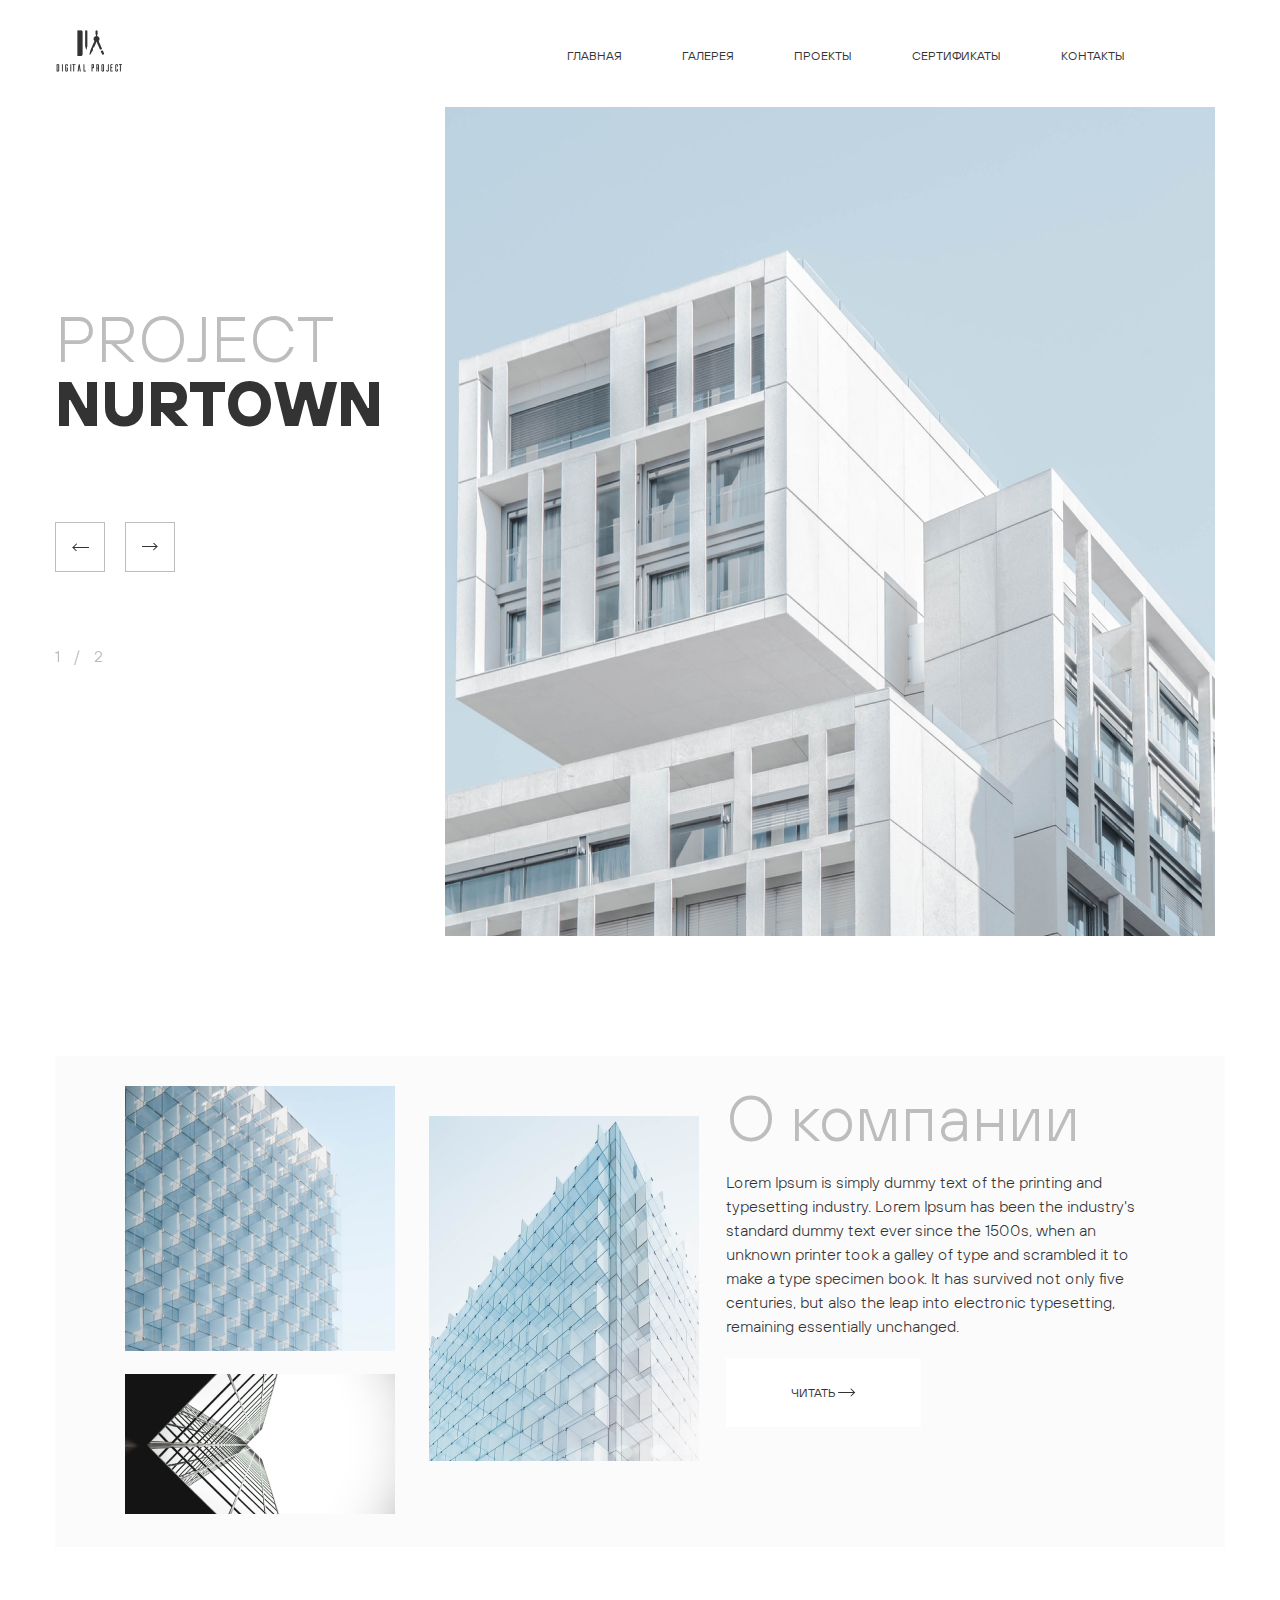
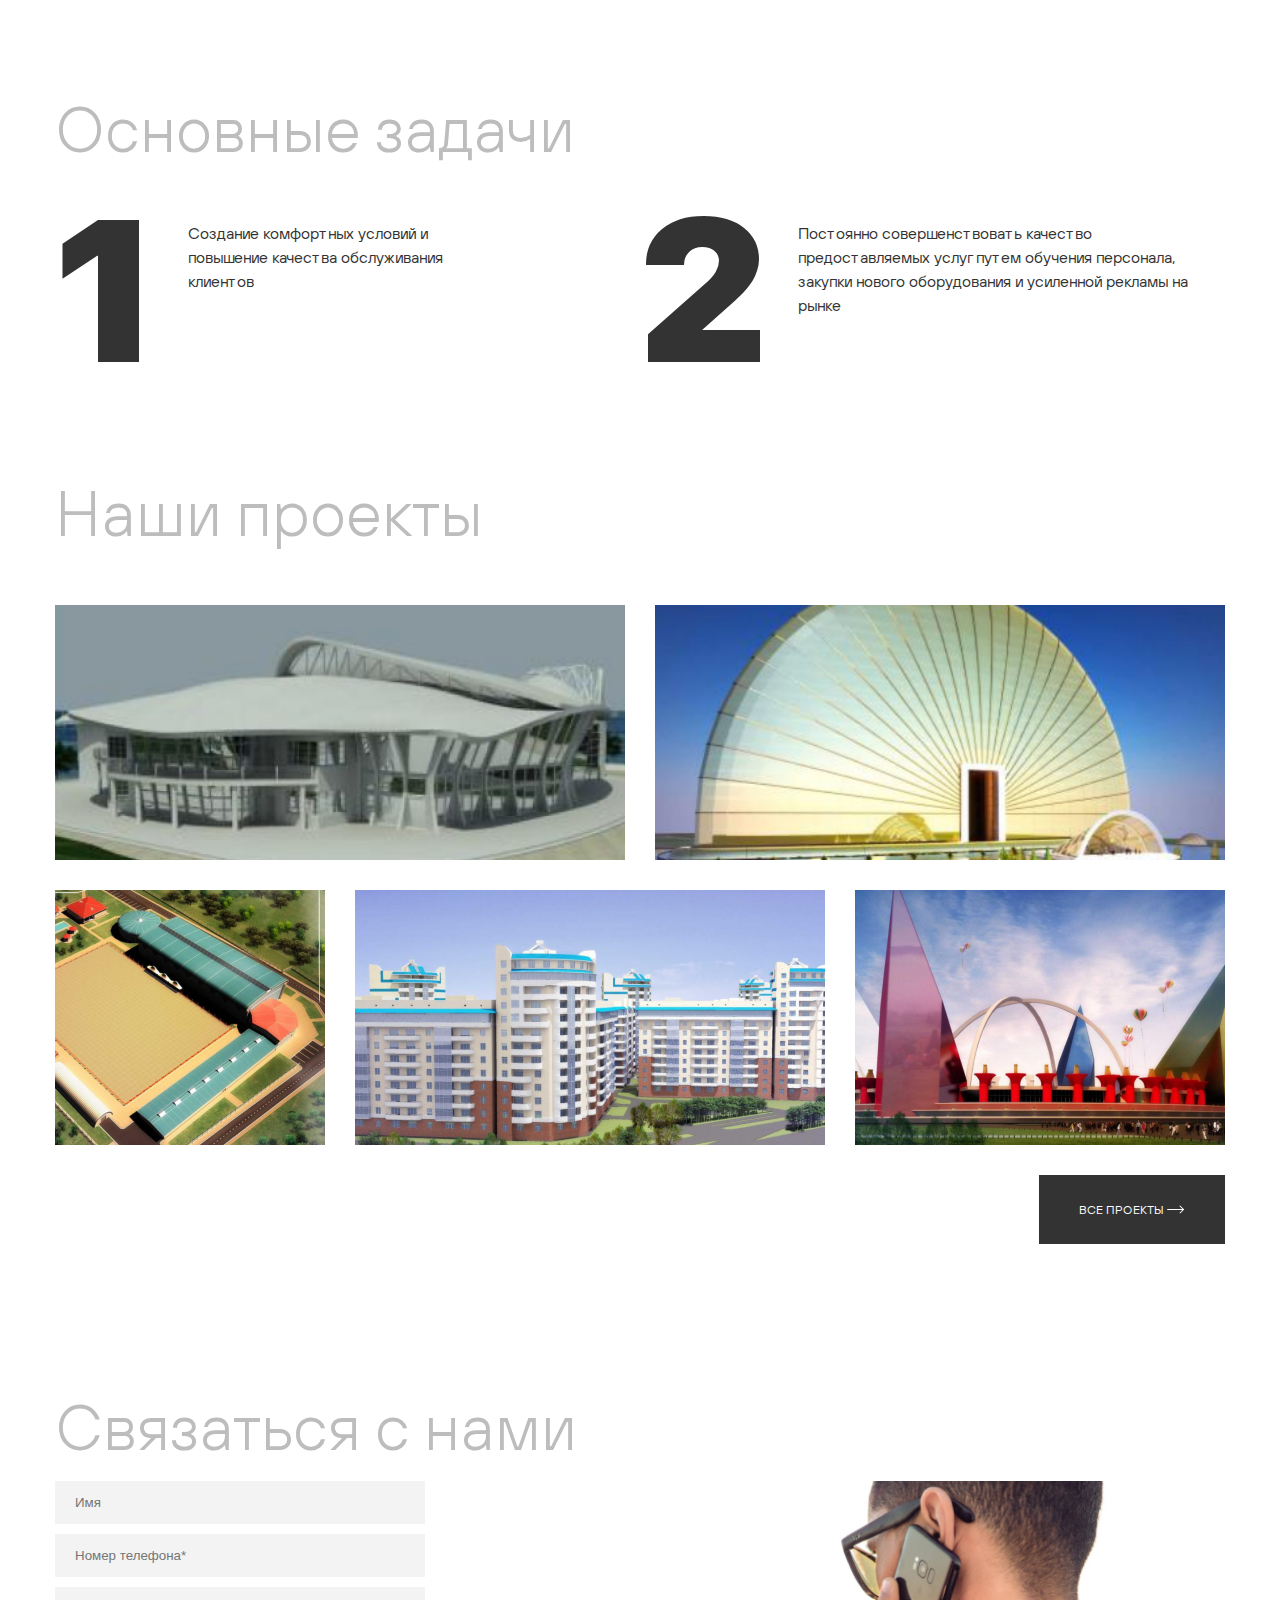
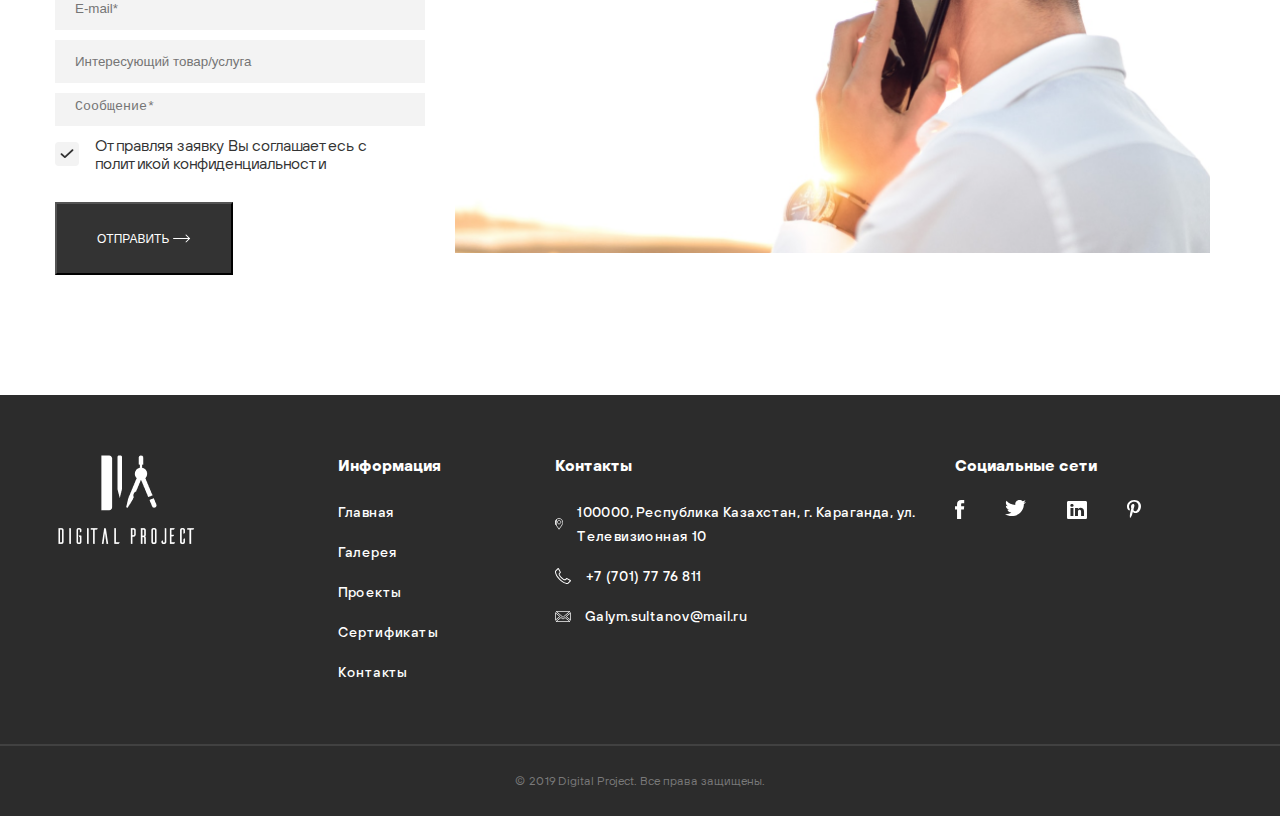
<file: index.html>
<!DOCTYPE html>
<html lang="en">
  <head>
    <meta charset="UTF-8" />
    <meta http-equiv="X-UA-Compatible" content="IE=edge" />
    <meta name="viewport" content="width=device-width, initial-scale=1.0" />
    <title>Digital Project</title>
    <link rel="stylesheet" href="./css/index.css" />
  </head>
  <body>
    <header class="header">
      <div class="container">
        <div class="header__row">
          <div class="logo">
            <a href="" class="logo__link">
              <img src="./images/logo.png" alt="logo" />
            </a>
          </div>
          <nav class="nav">
            <div class="nav__logo">
              <a href="" class="logo__link">
                <img src="./images/logo.png" alt="logo" />
              </a>
            </div>
            <ul class="nav__list">
              <li class="nav__item"><a href="./index.html" class="nav__link">ГЛАВНАЯ</a></li>
              <li class="nav__item"><a href="./gallery.html" class="nav__link">ГАЛЕРЕЯ</a></li>
              <li class="nav__item"><a href="./projects.html" class="nav__link">ПРОЕКТЫ</a></li>
              <li class="nav__item"><a href="./certificates.html" class="nav__link">СЕРТИФИКАТЫ</a></li>
              <li class="nav__item"><a href="./contacts.html" class="nav__link">КОНТАКТЫ</a></li>
            </ul>
          </nav>
          <div class="burger-menu">
            <span></span>
          </div>
        </div>
      </div>
    </header>

    <main>
      <section class="hero">
        <div class="container">
          <div class="slider__wrapper">
            <div class="row">
              <div class="col-4">
                <div class="hero__item">
                  <h1 class="title"><span>PROJECT</span> NURTOWN</h1>
                  <div class="hero__counter">
                    <span>1</span>
                    <span> / </span>
                    <span>2</span>
                  </div>
                </div>
              </div>
              <div class="col-8">
                <div class="hero__item">
                  <img src="./images/hero-item.png" alt="hero" />
                  <a class="hero__link" href="#"
                    >Взглянуть
                    <svg
                      width="18"
                      height="9"
                      viewBox="0 0 18 9"
                      fill="none"
                      xmlns="http://www.w3.org/2000/svg"
                    >
                      <path
                        fill-rule="evenodd"
                        clip-rule="evenodd"
                        d="M0 4.5C0 4.22386 0.223858 4 0.5 4L16.5 4C16.7761 4 17 4.22386 17 4.5C17 4.77614 16.7761 5 16.5 5L0.5 5C0.223858 5 0 4.77614 0 4.5Z"
                        fill="#333333"
                      />
                      <path
                        fill-rule="evenodd"
                        clip-rule="evenodd"
                        d="M12.6464 0.646447C12.8417 0.451184 13.1583 0.451184 13.3536 0.646447L17.2071 4.5L13.3536 8.35355C13.1583 8.54882 12.8417 8.54882 12.6464 8.35355C12.4512 8.15829 12.4512 7.84171 12.6464 7.64645L15.7929 4.5L12.6464 1.35355C12.4512 1.15829 12.4512 0.841709 12.6464 0.646447Z"
                        fill="#333333"
                      />
                    </svg>
                  </a>
                </div>
              </div>
            </div>
            <div class="row">
              <div class="col-4">
                <div class="hero__item">
                  <h1 class="title"><span>PROJECT</span> NURTOWN</h1>
                  <div class="hero__counter">
                    <span>2</span>
                    <span>/</span>
                    <span>2</span>
                  </div>
                </div>
              </div>
              <div class="col-8">
                <div class="hero__item">
                  <img src="./images/hero-item.png" alt="hero" />
                  <a class="hero__link" href="#"
                    >Взглянуть
                    <svg
                      width="18"
                      height="9"
                      viewBox="0 0 18 9"
                      fill="none"
                      xmlns="http://www.w3.org/2000/svg"
                    >
                      <path
                        fill-rule="evenodd"
                        clip-rule="evenodd"
                        d="M0 4.5C0 4.22386 0.223858 4 0.5 4L16.5 4C16.7761 4 17 4.22386 17 4.5C17 4.77614 16.7761 5 16.5 5L0.5 5C0.223858 5 0 4.77614 0 4.5Z"
                        fill="#333333"
                      />
                      <path
                        fill-rule="evenodd"
                        clip-rule="evenodd"
                        d="M12.6464 0.646447C12.8417 0.451184 13.1583 0.451184 13.3536 0.646447L17.2071 4.5L13.3536 8.35355C13.1583 8.54882 12.8417 8.54882 12.6464 8.35355C12.4512 8.15829 12.4512 7.84171 12.6464 7.64645L15.7929 4.5L12.6464 1.35355C12.4512 1.15829 12.4512 0.841709 12.6464 0.646447Z"
                        fill="#333333"
                      />
                    </svg>
                  </a>
                </div>
              </div>
            </div>
          </div>
        </div>
      </section>

      <section class="about">
        <div class="container">
          <div class="row about__row">
            <div class="col-7 about__column">
              <div class="about__item">
                <img
                  class="about__img about__img_first"
                  src="./images/about-1.png"
                  alt="building-1"
                />
                <img
                  class="about__img about__img_second"
                  src="./images/about-2.png"
                  alt="building-2"
                />
                <img
                  class="about__img about__img_third"
                  src="./images/about-3.png"
                  alt="building-3"
                />
              </div>
            </div>
            <div class="col-5">
              <div class="about__item">
                <h3 class="about__title">О компании</h3>
                <p class="about__description">
                  Lorem Ipsum is simply dummy text of the printing and typesetting industry. Lorem
                  Ipsum has been the industry's standard dummy text ever since the 1500s, when an
                  unknown printer took a galley of type and scrambled it to make a type specimen
                  book. It has survived not only five centuries, but also the leap into electronic
                  typesetting, remaining essentially unchanged.
                </p>
                <a class="about__link" href=""
                  >ЧИТАТЬ
                  <svg
                    width="18"
                    height="9"
                    viewBox="0 0 18 9"
                    fill="none"
                    xmlns="http://www.w3.org/2000/svg"
                  >
                    <path
                      fill-rule="evenodd"
                      clip-rule="evenodd"
                      d="M0 4.49976C0 4.22361 0.223858 3.99976 0.5 3.99976L16.5 3.99976C16.7761 3.99976 17 4.22361 17 4.49976C17 4.7759 16.7761 4.99976 16.5 4.99976L0.5 4.99976C0.223858 4.99976 0 4.7759 0 4.49976Z"
                      fill="#333333"
                    />
                    <path
                      fill-rule="evenodd"
                      clip-rule="evenodd"
                      d="M12.6464 0.646202C12.8417 0.45094 13.1583 0.45094 13.3536 0.646202L17.2071 4.49976L13.3536 8.35331C13.1583 8.54857 12.8417 8.54857 12.6464 8.35331C12.4512 8.15805 12.4512 7.84147 12.6464 7.6462L15.7929 4.49976L12.6464 1.35331C12.4512 1.15805 12.4512 0.841465 12.6464 0.646202Z"
                      fill="#333333"
                    />
                  </svg>
                </a>
              </div>
            </div>
          </div>
        </div>
      </section>

      <section class="tasks">
        <div class="container">
          <h3 class="section__title">Основные задачи</h3>
          <div class="row tasks__row">
            <div class="col-6">
              <div class="tasks__item">
                <span class="tasks__number">1</span>
                <p class="tasks__description col-6">
                  Создание комфортных условий и повышение качества обслуживания клиентов
                </p>
              </div>
            </div>
            <div class="col-6">
              <div class="tasks__item">
                <span class="tasks__number">2</span>
                <p class="tasks__description">
                  Постоянно совершенствовать качество предоставляемых услуг путем обучения
                  персонала, закупки нового оборудования и усиленной рекламы на рынке
                </p>
              </div>
            </div>
          </div>
        </div>
      </section>

      <section class="projects">
        <div class="container">
          <h3 class="section__title">Наши проекты</h3>
          <div class="row projects__row">
            <div class="col-6 projects__column">
              <div class="projects__item">
                <img src="./images/projects/project-1.png" alt="" />
                <div class="projects__info">
                  <h5>ДОСУГОВЫЙ ЦЕНТР</h5>
                  <a href=""
                    >ПОДРОБНЕЕ
                    <svg
                      width="18"
                      height="9"
                      viewBox="0 0 18 9"
                      fill="none"
                      xmlns="http://www.w3.org/2000/svg"
                    >
                      <path
                        fill-rule="evenodd"
                        clip-rule="evenodd"
                        d="M0 4.5C0 4.22386 0.223858 4 0.5 4L16.5 4C16.7761 4 17 4.22386 17 4.5C17 4.77614 16.7761 5 16.5 5L0.5 5C0.223858 5 0 4.77614 0 4.5Z"
                        fill="white"
                      />
                      <path
                        fill-rule="evenodd"
                        clip-rule="evenodd"
                        d="M12.6464 0.646447C12.8417 0.451184 13.1583 0.451184 13.3536 0.646447L17.2071 4.5L13.3536 8.35355C13.1583 8.54882 12.8417 8.54882 12.6464 8.35355C12.4512 8.15829 12.4512 7.84171 12.6464 7.64645L15.7929 4.5L12.6464 1.35355C12.4512 1.15829 12.4512 0.841709 12.6464 0.646447Z"
                        fill="white"
                      />
                    </svg>
                  </a>
                </div>
              </div>
            </div>
            <div class="col-6 projects__column">
              <div class="projects__item">
                <img src="./images/projects/project-2.png" alt="" />
                <div class="projects__info">
                  <h5>ДОСУГОВЫЙ ЦЕНТР</h5>
                  <a href=""
                    >ПОДРОБНЕЕ
                    <svg
                      width="18"
                      height="9"
                      viewBox="0 0 18 9"
                      fill="none"
                      xmlns="http://www.w3.org/2000/svg"
                    >
                      <path
                        fill-rule="evenodd"
                        clip-rule="evenodd"
                        d="M0 4.5C0 4.22386 0.223858 4 0.5 4L16.5 4C16.7761 4 17 4.22386 17 4.5C17 4.77614 16.7761 5 16.5 5L0.5 5C0.223858 5 0 4.77614 0 4.5Z"
                        fill="white"
                      />
                      <path
                        fill-rule="evenodd"
                        clip-rule="evenodd"
                        d="M12.6464 0.646447C12.8417 0.451184 13.1583 0.451184 13.3536 0.646447L17.2071 4.5L13.3536 8.35355C13.1583 8.54882 12.8417 8.54882 12.6464 8.35355C12.4512 8.15829 12.4512 7.84171 12.6464 7.64645L15.7929 4.5L12.6464 1.35355C12.4512 1.15829 12.4512 0.841709 12.6464 0.646447Z"
                        fill="white"
                      />
                    </svg>
                  </a>
                </div>
              </div>
            </div>
            <div class="col-3 projects__column">
              <div class="projects__item">
                <img src="./images/projects/project-3.png" alt="" />
              </div>
            </div>
            <div class="col-5 projects__column">
              <div class="projects__item">
                <img src="./images/projects/project-4.png" alt="" />
              </div>
            </div>
            <div class="col-4 projects__column">
              <div class="projects__item">
                <img src="./images/projects/project-5.png" alt="" />
              </div>
            </div>
          </div>
          <a class="about__link projects__link" href=""
            >ВСЕ ПРОЕКТЫ
            <svg
              width="18"
              height="9"
              viewBox="0 0 18 9"
              fill="none"
              xmlns="http://www.w3.org/2000/svg"
            >
              <path
                fill-rule="evenodd"
                clip-rule="evenodd"
                d="M0 4.49976C0 4.22361 0.223858 3.99976 0.5 3.99976L16.5 3.99976C16.7761 3.99976 17 4.22361 17 4.49976C17 4.7759 16.7761 4.99976 16.5 4.99976L0.5 4.99976C0.223858 4.99976 0 4.7759 0 4.49976Z"
                fill="#333333"
              />
              <path
                fill-rule="evenodd"
                clip-rule="evenodd"
                d="M12.6464 0.646202C12.8417 0.45094 13.1583 0.45094 13.3536 0.646202L17.2071 4.49976L13.3536 8.35331C13.1583 8.54857 12.8417 8.54857 12.6464 8.35331C12.4512 8.15805 12.4512 7.84147 12.6464 7.6462L15.7929 4.49976L12.6464 1.35331C12.4512 1.15805 12.4512 0.841465 12.6464 0.646202Z"
                fill="#333333"
              />
            </svg>
          </a>
        </div>
      </section>

      <section class="contacts">
        <div class="container">
          <h3 class="section__title contacts__title">Связаться с нами</h3>
          <div class="row contacts__row">
            <div class="col-4 contacts__column">
              <div class="contacts__item">
                <form class="contacts__form">
                  <input type="text" required placeholder="Имя" />
                  <input type="text" required placeholder="Номер телефона*" />
                  <input type="text" required placeholder="E-mail*" />
                  <input type="text" required placeholder="Интересующий товар/услуга" />
                  <textarea
                    placeholder="Сообщение*"
                    required
                    name=""
                    id=""
                    cols="30"
                    rows="10"
                  ></textarea>
                  <input id="nigara" type="checkbox" />
                  <label class="contacts__checkbox" for="nigara">
                    <span>Отправляя заявку Вы соглашаетесь с политикой конфиденциальности</span>
                  </label>
                </form>
                <button class="about__link projects__link contacts__btn">
                  ОТПРАВИТЬ
                  <svg
                    width="18"
                    height="9"
                    viewBox="0 0 18 9"
                    fill="none"
                    xmlns="http://www.w3.org/2000/svg"
                  >
                    <path
                      fill-rule="evenodd"
                      clip-rule="evenodd"
                      d="M0 4.49976C0 4.22361 0.223858 3.99976 0.5 3.99976L16.5 3.99976C16.7761 3.99976 17 4.22361 17 4.49976C17 4.7759 16.7761 4.99976 16.5 4.99976L0.5 4.99976C0.223858 4.99976 0 4.7759 0 4.49976Z"
                      fill="#333333"
                    />
                    <path
                      fill-rule="evenodd"
                      clip-rule="evenodd"
                      d="M12.6464 0.646202C12.8417 0.45094 13.1583 0.45094 13.3536 0.646202L17.2071 4.49976L13.3536 8.35331C13.1583 8.54857 12.8417 8.54857 12.6464 8.35331C12.4512 8.15805 12.4512 7.84147 12.6464 7.6462L15.7929 4.49976L12.6464 1.35331C12.4512 1.15805 12.4512 0.841465 12.6464 0.646202Z"
                      fill="#333333"
                    />
                  </svg>
                </button>
              </div>
            </div>
            <div class="col-8 contacts__column">
              <div class="contacts__item">
                <img src="./images/contacts__image.png" alt="operator" />
              </div>
            </div>
          </div>
        </div>
      </section>
    </main>

    <footer class="footer">
      <div class="container">
        <div class="row footer__row">
          <div class="col-2 footer__column">
            <div class="footer__item">
              <a href="" class="logo__link">
                <img src="./images/logo-big.png" alt="LOGO" />
              </a>
            </div>
          </div>
          <div class="col-3 footer__column footer__column_modify">
            <div class="footer__item">
              <h3 class="footer__title">Информация</h3>
              <ul class="footer__list">
                <li class="footer__li"><a href="#" class="footer__link">Главная</a></li>
                <li class="footer__li"><a href="#" class="footer__link">Галерея</a></li>
                <li class="footer__li"><a href="#" class="footer__link">Проекты</a></li>
                <li class="footer__li"><a href="#" class="footer__link">Сертификаты</a></li>
                <li class="footer__li"><a href="#" class="footer__link">Контакты</a></li>
              </ul>
            </div>
          </div>
          <div class="col-4 footer__column">
            <div class="footer__item">
              <h3 class="footer__title">Контакты</h3>
              <ul class="footer__list">
                <li class="footer__li"><a href="#" class="footer__link">
                  <svg width="11" height="16" viewBox="0 0 11 16" fill="none" xmlns="http://www.w3.org/2000/svg">
                    <path d="M1.50814 9.2492L1.51345 9.25698L5.5 15.1116L9.48655 9.25698L9.49186 9.2492L9.49745 9.24161C10.2363 8.23991 10.5723 6.879 10.4871 5.5225C10.4019 4.16584 9.89922 2.86989 9.03258 1.98859C7.08079 0.00382428 3.91955 0.00377946 1.96742 1.98859L1.50814 9.2492ZM1.50814 9.2492L1.50255 9.24161M1.50814 9.2492L1.50255 9.24161M1.50255 9.24161C0.763724 8.23991 0.42775 6.879 0.51291 5.5225M1.50255 9.24161L0.51291 5.5225M0.51291 5.5225C0.59808 4.16585 1.10077 2.86991 1.9674 1.98862L0.51291 5.5225ZM3.23807 5.53836C3.23807 6.82627 4.26679 7.88453 5.55356 7.88453C6.84032 7.88453 7.86905 6.82627 7.86905 5.53836C7.86905 4.25045 6.84032 3.19219 5.55356 3.19219C4.26679 3.19219 3.23807 4.25045 3.23807 5.53836Z" stroke="white"/>
                  </svg>
                  100000, Республика  Казахстан, 
                  г. Караганда, ул. Телевизионная 10</a></li>
                <li class="footer__li"><a href="#" class="footer__link">
                  <svg width="17" height="16" viewBox="0 0 17 16" fill="none" xmlns="http://www.w3.org/2000/svg">
                    <mask id="path-1-inside-1" fill="white">
                    <path d="M16.0028 12.6271C16.0367 12.887 15.9575 13.113 15.7655 13.305L13.5113 15.5422C13.4096 15.6552 13.2768 15.7514 13.113 15.8304C12.9492 15.9095 12.7882 15.9604 12.63 15.9829C12.6187 15.9829 12.5848 15.9858 12.5282 15.9915C12.4718 15.9971 12.3984 16 12.308 16C12.0932 16 11.7457 15.9633 11.2655 15.8898C10.7853 15.8163 10.1978 15.6355 9.5029 15.3474C8.80787 15.0593 8.01976 14.627 7.13844 14.0508C6.25711 13.4746 5.31923 12.6836 4.32488 11.6779C3.53392 10.8983 2.87856 10.1525 2.35878 9.44068C1.83901 8.72879 1.42093 8.0706 1.10455 7.46608C0.788135 6.86156 0.550847 6.31354 0.392655 5.82202C0.234463 5.33049 0.127118 4.90677 0.0706214 4.55083C0.0141243 4.1949 -0.00847457 3.91524 0.00282486 3.71185C0.0141243 3.50847 0.019774 3.39547 0.019774 3.37287C0.0423728 3.21468 0.0932202 3.05366 0.172316 2.88982C0.251412 2.72598 0.347457 2.59321 0.460451 2.49152L2.71469 0.237287C2.87288 0.0790958 3.05367 0 3.25706 0C3.40395 0 3.53389 0.0423728 3.64689 0.127118C3.75988 0.211864 3.85593 0.316383 3.93502 0.440677L5.74858 3.88135C5.85028 4.06214 5.87852 4.25988 5.83333 4.47456C5.78813 4.68925 5.69208 4.87004 5.54519 5.01694L4.71468 5.84744C4.69208 5.87004 4.67231 5.90676 4.65536 5.95761C4.63841 6.00846 4.62994 6.05083 4.62994 6.08473C4.67514 6.32202 4.77683 6.5932 4.93502 6.89829C5.07062 7.16947 5.27965 7.49998 5.56214 7.88981C5.84463 8.27964 6.24575 8.72876 6.76553 9.23724C7.274 9.75706 7.72598 10.161 8.12146 10.4492C8.51686 10.7372 8.84748 10.9491 9.11301 11.0847C9.37855 11.2203 9.58194 11.3022 9.72315 11.3304L9.93496 11.3728C9.95756 11.3728 9.99437 11.3643 10.0452 11.3474C10.096 11.3304 10.1327 11.3106 10.1554 11.288L11.1214 10.305C11.3249 10.1242 11.5621 10.0338 11.8333 10.0338C12.0255 10.0338 12.1779 10.0677 12.2909 10.1355H12.3078L15.579 12.0677C15.8164 12.2147 15.9576 12.4011 16.0028 12.6271Z"/>
                    </mask>
                    <path d="M16.0028 12.6271L16.9944 12.4977L16.99 12.4641L16.9834 12.4309L16.0028 12.6271ZM15.7655 13.305L16.4699 14.0148L16.4727 14.0121L15.7655 13.305ZM13.5113 15.5422L12.8069 14.8325L12.7869 14.8523L12.768 14.8733L13.5113 15.5422ZM13.113 15.8304L12.6786 14.9297L12.6781 14.9299L13.113 15.8304ZM12.63 15.9829V16.9829H12.701L12.7713 16.9729L12.63 15.9829ZM12.5282 15.9915L12.6274 16.9866L12.6277 16.9865L12.5282 15.9915ZM9.5029 15.3474L9.88587 14.4237L9.88586 14.4237L9.5029 15.3474ZM7.13844 14.0508L7.68566 13.2138L7.68564 13.2138L7.13844 14.0508ZM4.32488 11.6779L5.03604 10.9748L5.02688 10.9658L4.32488 11.6779ZM2.35878 9.44068L1.55115 10.0304L1.55117 10.0304L2.35878 9.44068ZM1.10455 7.46608L1.99054 7.00238L1.99052 7.00235L1.10455 7.46608ZM0.019774 3.37287L-0.970176 3.23145L-0.980226 3.3018V3.37287H0.019774ZM0.460451 2.49152L1.12942 3.23481L1.14896 3.21722L1.16756 3.19863L0.460451 2.49152ZM2.71469 0.237287L3.42179 0.944395V0.944395L2.71469 0.237287ZM3.93502 0.440677L4.81966 -0.025609L4.80061 -0.0617409L4.77868 -0.0961993L3.93502 0.440677ZM5.74858 3.88135L4.86395 4.34763L4.87031 4.35971L4.87701 4.37161L5.74858 3.88135ZM5.54519 5.01694L4.83808 4.30983L4.83808 4.30983L5.54519 5.01694ZM4.71468 5.84744L5.42179 6.55455L5.42179 6.55455L4.71468 5.84744ZM4.62994 6.08473H3.62994V6.17912L3.6476 6.27184L4.62994 6.08473ZM4.93502 6.89829L5.82945 6.45107L5.82616 6.4445L5.82278 6.43797L4.93502 6.89829ZM6.76553 9.23724L7.4804 8.53798L7.4727 8.5301L7.46482 8.5224L6.76553 9.23724ZM8.12146 10.4492L7.53253 11.2573L7.53267 11.2574L8.12146 10.4492ZM9.72315 11.3304L9.91944 10.3498L9.91875 10.3497L9.72315 11.3304ZM9.93496 11.3728L9.73867 12.3533L9.83585 12.3728H9.93496V11.3728ZM10.0452 11.3474L10.3612 12.2961L10.3618 12.2959L10.0452 11.3474ZM10.1554 11.288L10.8625 11.9952L10.8686 11.9889L10.1554 11.288ZM11.1214 10.305L10.4573 9.55733L10.432 9.57986L10.4082 9.60405L11.1214 10.305ZM12.2909 10.1355L11.7763 10.9929L12.0138 11.1355H12.2909V10.1355ZM12.3078 10.1355L12.8164 9.2745L12.5811 9.13551H12.3078V10.1355ZM15.579 12.0677L16.1055 11.2175L16.0966 11.212L16.0876 11.2067L15.579 12.0677ZM15.0112 12.7565C15.0099 12.7464 15.0083 12.709 15.0251 12.6611C15.0414 12.6144 15.0626 12.5938 15.0583 12.598L16.4727 14.0121C16.8746 13.61 17.0702 13.0786 16.9944 12.4977L15.0112 12.7565ZM15.0611 12.5953L12.8069 14.8325L14.2157 16.252L16.4699 14.0148L15.0611 12.5953ZM12.768 14.8733C12.7678 14.8735 12.7627 14.8792 12.7492 14.8889C12.7355 14.8989 12.713 14.9131 12.6786 14.9297L13.5474 16.7311C13.8062 16.6063 14.051 16.4375 14.2546 16.2112L12.768 14.8733ZM12.6781 14.9299C12.5943 14.9704 12.532 14.9868 12.4887 14.993L12.7713 16.9729C13.0444 16.9339 13.304 16.8486 13.5479 16.7309L12.6781 14.9299ZM12.63 14.9829C12.5554 14.9829 12.4569 14.9936 12.4288 14.9964L12.6277 16.9865C12.6405 16.9852 12.6513 16.9842 12.6603 16.9833C12.6695 16.9825 12.6759 16.9819 12.6802 16.9815C12.6823 16.9814 12.6834 16.9813 12.6838 16.9812C12.6842 16.9812 12.6832 16.9813 12.681 16.9814C12.679 16.9816 12.6742 16.9819 12.6674 16.9822C12.6639 16.9823 12.6591 16.9825 12.6533 16.9826C12.6477 16.9828 12.6397 16.9829 12.63 16.9829V14.9829ZM12.4291 14.9964C12.4185 14.9975 12.3814 15 12.308 15V17C12.4153 17 12.5251 16.9967 12.6274 16.9866L12.4291 14.9964ZM12.308 15C12.1756 15 11.8933 14.9742 11.4168 14.9013L11.1143 16.8783C11.5982 16.9523 12.0109 17 12.308 17V15ZM11.4168 14.9013C11.047 14.8447 10.5422 14.6958 9.88587 14.4237L9.11992 16.2712C9.85327 16.5752 10.5236 16.7879 11.1143 16.8783L11.4168 14.9013ZM9.88586 14.4237C9.26584 14.1666 8.53398 13.7685 7.68566 13.2138L6.59121 14.8878C7.50555 15.4856 8.34991 15.952 9.11993 16.2712L9.88586 14.4237ZM7.68564 13.2138C6.87975 12.6869 5.99637 11.9462 5.03598 10.9748L3.61378 12.381C4.64209 13.421 5.63447 14.2623 6.59123 14.8878L7.68564 13.2138ZM5.02688 10.9658C4.26498 10.2147 3.64739 9.5097 3.1664 8.85097L1.55117 10.0304C2.10972 10.7953 2.80287 11.5818 3.62288 12.3901L5.02688 10.9658ZM3.16642 8.851C2.6679 8.16822 2.27846 7.55251 1.99054 7.00238L0.218553 7.92978C0.563401 8.58869 1.01012 9.28936 1.55115 10.0304L3.16642 8.851ZM1.99052 7.00235C1.69268 6.4333 1.48079 5.9389 1.34457 5.51565L-0.55926 6.12838C-0.379092 6.68819 -0.116406 7.28983 0.21857 7.92981L1.99052 7.00235ZM1.34457 5.51565C1.19599 5.05399 1.10408 4.68278 1.05826 4.39407L-0.917014 4.7076C-0.849848 5.13075 -0.72706 5.607 -0.55926 6.12838L1.34457 5.51565ZM1.05826 4.39407C1.00579 4.06355 0.995827 3.86558 1.00129 3.76732L-0.995636 3.65638C-1.01278 3.96491 -0.977545 4.32626 -0.917014 4.7076L1.05826 4.39407ZM1.00129 3.76732C1.01131 3.58687 1.01977 3.43174 1.01977 3.37287H-0.980226C-0.980226 3.35422 -0.979567 3.34471 -0.980418 3.36514C-0.980959 3.37811 -0.981864 3.39759 -0.983216 3.42463C-0.985903 3.47838 -0.990021 3.55533 -0.995636 3.65638L1.00129 3.76732ZM1.00972 3.51429C1.01593 3.47088 1.03239 3.40842 1.07287 3.32457L-0.728235 2.45507C-0.845947 2.6989 -0.931179 2.95848 -0.970176 3.23145L1.00972 3.51429ZM1.07287 3.32457C1.08958 3.28995 1.10391 3.26729 1.1139 3.25349C1.12371 3.23992 1.12932 3.2349 1.12942 3.23481L-0.208513 1.74822C-0.434986 1.95205 -0.60357 2.19684 -0.728235 2.45507L1.07287 3.32457ZM1.16756 3.19863L3.42179 0.944395L2.00758 -0.46982L-0.246655 1.78441L1.16756 3.19863ZM3.42179 0.944395C3.42442 0.941771 3.40782 0.958821 3.36974 0.975479C3.32983 0.99294 3.28899 1 3.25706 1V-1C2.76068 -1 2.33272 -0.794955 2.00758 -0.46982L3.42179 0.944395ZM3.25706 1C3.23308 1 3.19701 0.996318 3.15466 0.98251C3.1119 0.968564 3.07517 0.948327 3.04689 0.927119L4.24689 -0.672882C3.95352 -0.892907 3.61104 -1 3.25706 -1V1ZM3.04689 0.927119C3.05935 0.936463 3.07414 0.950493 3.09136 0.977553L4.77868 -0.0961993C4.63771 -0.317726 4.46042 -0.512735 4.24689 -0.672882L3.04689 0.927119ZM3.05039 0.906963L4.86395 4.34763L6.63321 3.41506L4.81966 -0.025609L3.05039 0.906963ZM4.87701 4.37161C4.86951 4.35828 4.86015 4.3351 4.85609 4.30666C4.85215 4.27912 4.85568 4.26425 4.85478 4.26855L6.81188 4.68057C6.90391 4.24342 6.84805 3.79622 6.62016 3.39108L4.87701 4.37161ZM4.85478 4.26855C4.85011 4.2907 4.84527 4.30014 4.84428 4.30202C4.84349 4.3035 4.84243 4.30548 4.83808 4.30983L6.2523 5.72404C6.54423 5.43211 6.72907 5.07389 6.81188 4.68057L4.85478 4.26855ZM4.83808 4.30983L4.00758 5.14033L5.42179 6.55455L6.2523 5.72404L4.83808 4.30983ZM4.00758 5.14033C3.82477 5.32314 3.74364 5.53049 3.70668 5.64138L5.60404 6.27384C5.5992 6.28838 5.58712 6.32194 5.56337 6.36604C5.54035 6.4088 5.49659 6.47975 5.42179 6.55455L4.00758 5.14033ZM3.70668 5.64138C3.67309 5.74214 3.62994 5.89958 3.62994 6.08473H5.62994C5.62994 6.14869 5.62222 6.19692 5.61687 6.22364C5.61132 6.2514 5.60571 6.26884 5.60404 6.27384L3.70668 5.64138ZM3.6476 6.27184C3.71679 6.63509 3.86166 7.00065 4.04727 7.3586L5.82278 6.43797C5.692 6.18575 5.63348 6.00895 5.61228 5.89762L3.6476 6.27184ZM4.0406 7.3455C4.21043 7.68516 4.45418 8.06506 4.75239 8.47659L6.37189 7.30303C6.10513 6.9349 5.9308 6.65378 5.82945 6.45107L4.0406 7.3455ZM4.75239 8.47659C5.08019 8.92895 5.52429 9.42191 6.06623 9.95207L7.46482 8.5224C6.96722 8.03562 6.60906 7.63033 6.37189 7.30303L4.75239 8.47659ZM6.05066 9.93649C6.58131 10.479 7.07624 10.9248 7.53253 11.2573L8.71039 9.64097C8.37572 9.39709 7.96669 9.03513 7.4804 8.53798L6.05066 9.93649ZM7.53267 11.2574C7.94725 11.5594 8.32587 11.8056 8.65823 11.9753L9.56779 10.1941C9.36908 10.0926 9.08646 9.91491 8.71025 9.64087L7.53267 11.2574ZM8.65823 11.9753C8.9376 12.118 9.24358 12.2544 9.52755 12.3111L9.91875 10.3497C9.93174 10.3523 9.90891 10.3487 9.83824 10.3202C9.77197 10.2935 9.68278 10.2528 9.56779 10.1941L8.65823 11.9753ZM9.52686 12.3109L9.73867 12.3533L10.1313 10.3923L9.91944 10.3498L9.52686 12.3109ZM9.93496 12.3728C10.136 12.3728 10.3103 12.3131 10.3612 12.2961L9.72908 10.3986C9.72232 10.4009 9.73241 10.3972 9.75461 10.392C9.76628 10.3893 9.7864 10.3851 9.813 10.3813C9.83825 10.3777 9.88077 10.3728 9.93496 10.3728V12.3728ZM10.3618 12.2959C10.472 12.2591 10.6795 12.1781 10.8625 11.9951L9.44825 10.5809C9.5231 10.5061 9.5941 10.4623 9.63681 10.4393C9.68083 10.4156 9.71424 10.4036 9.72847 10.3988L10.3618 12.2959ZM10.8686 11.9889L11.8347 11.0059L10.4082 9.60405L9.44212 10.5871L10.8686 11.9889ZM11.7855 11.0526C11.7951 11.0441 11.8015 11.0399 11.8044 11.0381C11.8059 11.0371 11.8069 11.0366 11.8073 11.0364C11.8078 11.0362 11.808 11.0361 11.808 11.0361C11.808 11.0361 11.8081 11.036 11.8085 11.0359C11.8089 11.0358 11.8098 11.0356 11.8113 11.0353C11.8143 11.0348 11.8213 11.0338 11.8333 11.0338V9.03382C11.3161 9.03382 10.8429 9.21479 10.4573 9.55733L11.7855 11.0526ZM11.8333 11.0338C11.8724 11.0338 11.8839 11.0374 11.8749 11.0354C11.8651 11.0332 11.8273 11.0235 11.7763 10.9929L12.8056 9.27811C12.4816 9.08365 12.1287 9.03382 11.8333 9.03382V11.0338ZM12.2909 11.1355H12.3078V9.13551H12.2909V11.1355ZM11.7993 10.9965L15.0704 12.9287L16.0876 11.2067L12.8164 9.2745L11.7993 10.9965ZM15.0525 12.9179C15.0864 12.9389 15.0824 12.9435 15.0659 12.9217C15.0576 12.9108 15.0482 12.8957 15.0397 12.877C15.0312 12.8582 15.0255 12.8397 15.0222 12.8233L16.9834 12.4309C16.8726 11.8772 16.5245 11.477 16.1055 11.2175L15.0525 12.9179Z" fill="white" mask="url(#path-1-inside-1)"/>
                  </svg>
                  +7 (701) 77 76 811
                </a></li>
                <li class="footer__li"><a href="#" class="footer__link">
                  <svg width="16" height="11" viewBox="0 0 16 11" fill="none" xmlns="http://www.w3.org/2000/svg">
                    <path d="M8.13945 6.16166L8.13943 6.16163L8.13512 6.16456C8.10734 6.18343 8.06694 6.19696 8.0235 6.19696H8.02008C7.95651 6.19696 7.91576 6.17544 7.90255 6.1642L7.90186 6.16361L1.09985 0.4H14.9358L8.4497 5.90252L8.44932 5.90285L8.16437 6.1452L8.16349 6.14579L8.13945 6.16166ZM10.0346 6.48934L15.0112 10.6H0.983875L5.97125 6.45877L6.96401 7.30051L6.9651 7.30143C7.25806 7.54803 7.63451 7.67805 8.02235 7.67805C8.4099 7.67805 8.78655 7.54692 9.07963 7.29972L9.08053 7.29895L10.0346 6.48934ZM4.82991 5.4915L0.4 9.17041V1.73773L4.82991 5.4915ZM15.6 1.76878V9.17559L11.1765 5.52124L15.6 1.76878Z" stroke="white" stroke-width="0.8"/>
                  </svg>
                  Galym.sultanov@mail.ru
                </a></li>
              </ul>
            </div>
          </div>
          <div class="col-3 footer__column">
            <div class="footer__item">
             <h3 class="footer__title">Социальные сети</h3>
             <ul class="footer__list footer__list_modify">
              <li class="footer__li footer__li_modify"><a href="#" class="footer__link">
                <svg width="10" height="19" viewBox="0 0 10 19" fill="none" xmlns="http://www.w3.org/2000/svg">
                  <path fill-rule="evenodd" clip-rule="evenodd" d="M6.13698 18.993H2.04598V9.49903H0.000976562V6.22603H2.04598V4.26203C2.04598 1.59303 3.20098 0.00402832 6.47898 0.00402832H9.20898V3.27703H7.50398C6.22598 3.27703 6.14198 3.73503 6.14198 4.58903L6.13698 6.22603H9.22898L8.86698 9.49903H6.13698V18.993Z" fill="white"/>
                </svg>
              </a></li>
              <li class="footer__li footer__li_modify"><a href="#" class="footer__link">
                <svg width="22" height="17" viewBox="0 0 22 17" fill="none" xmlns="http://www.w3.org/2000/svg">
                  <path fill-rule="evenodd" clip-rule="evenodd" d="M21.008 1.89598C20.235 2.21798 19.404 2.43298 18.533 2.53098C19.423 2.03098 20.106 1.23898 20.428 0.296977C19.594 0.758977 18.672 1.09498 17.69 1.27698C16.905 0.490977 15.784 0.000976562 14.545 0.000976562C12.165 0.000976562 10.234 1.80998 10.234 4.03998C10.234 4.35698 10.272 4.66598 10.346 4.96098C6.764 4.79198 3.588 3.18398 1.462 0.740977C1.091 1.33798 0.879 2.03098 0.879 2.77198C0.879 4.17198 1.64 5.40998 2.796 6.13398C2.09 6.11198 1.426 5.93098 0.844 5.62798C0.844 5.64598 0.844 5.66098 0.844 5.67998C0.844 7.63698 2.329 9.26898 4.301 9.63998C3.94 9.73198 3.558 9.77998 3.166 9.77998C2.888 9.77998 2.618 9.75598 2.355 9.70998C2.903 11.313 4.495 12.482 6.381 12.515C4.906 13.598 3.048 14.243 1.028 14.243C0.68 14.243 0.337 14.224 0 14.187C1.907 15.332 4.173 16.002 6.607 16.002C14.535 16.002 18.87 9.84598 18.87 4.50898C18.87 4.33298 18.865 4.15998 18.857 3.98598C19.699 3.41598 20.43 2.70498 21.008 1.89598Z" fill="white"/>
                </svg>
              </a></li>
              <li class="footer__li footer__li_modify"><a href="#" class="footer__link">
                <svg width="20" height="20" viewBox="0 0 20 20" fill="none" xmlns="http://www.w3.org/2000/svg">
                  <path fill-rule="evenodd" clip-rule="evenodd" d="M18.512 19.013H1.48799C0.671986 19.013 0.0109863 18.434 0.0109863 17.72V2.28199C0.0109863 1.56899 0.671986 0.98999 1.48799 0.98999H18.512C19.327 0.98999 19.988 1.56899 19.988 2.28199V17.72C19.988 18.434 19.327 19.013 18.512 19.013ZM3.47299 16.044H6.41499V7.90699H3.47299V16.044ZM4.96399 3.98499C3.95699 3.98499 3.29999 4.59199 3.29999 5.39099C3.29999 6.17099 3.93799 6.79699 4.92499 6.79699H4.94399C5.96999 6.79699 6.60799 6.17099 6.60799 5.39099C6.58999 4.59199 5.96999 3.98499 4.96399 3.98499ZM17.023 11.379C17.023 8.87899 15.571 7.71599 13.636 7.71599C12.074 7.71599 11.376 8.50499 10.985 9.05999V7.90699H8.04299C8.08199 8.67099 8.04299 16.044 8.04299 16.044H10.985V11.5C10.985 11.258 11.004 11.014 11.082 10.841C11.294 10.355 11.779 9.85199 12.591 9.85199C13.656 9.85199 14.081 10.598 14.081 11.692V16.044H17.023V11.379ZM10.965 9.08699C10.971 9.07799 10.979 9.06899 10.985 9.05999V9.08699H10.965Z" fill="white"/>
                </svg>
              </a></li>
              <li class="footer__li footer__li_modify"><a href="#" class="footer__link">
                <svg width="14" height="19" viewBox="0 0 14 19" fill="none" xmlns="http://www.w3.org/2000/svg">
                  <path fill-rule="evenodd" clip-rule="evenodd" d="M7.42398 0C2.48898 0 0.000976562 3.522 0.000976562 6.46C0.000976562 8.238 0.676977 9.82 2.12798 10.41C2.36598 10.507 2.57898 10.413 2.64798 10.151C2.69598 9.97 2.80998 9.512 2.85998 9.321C2.92998 9.062 2.90298 8.971 2.71098 8.745C2.29198 8.254 2.02498 7.618 2.02498 6.717C2.02498 4.104 3.98898 1.765 7.13898 1.765C9.92798 1.765 11.46 3.462 11.46 5.727C11.46 8.709 10.135 11.225 8.16698 11.225C7.08098 11.225 6.26798 10.33 6.52798 9.233C6.84098 7.924 7.44498 6.51 7.44498 5.564C7.44498 4.718 6.98898 4.012 6.04398 4.012C4.93398 4.012 4.04198 5.156 4.04198 6.688C4.04198 7.665 4.37298 8.325 4.37298 8.325C4.37298 8.325 3.23598 13.119 3.03698 13.959C2.63998 15.631 2.97798 17.681 3.00598 17.889C3.02298 18.011 3.18098 18.04 3.25298 17.948C3.35498 17.814 4.67798 16.189 5.12798 14.564C5.25498 14.104 5.85798 11.722 5.85798 11.722C6.21898 12.407 7.27398 13.011 8.39498 13.011C11.734 13.011 13.999 9.98 13.999 5.924C13.999 2.857 11.39 0 7.42398 0Z" fill="white"/>
                </svg>
              </a></li>
            </ul>
          </div>
         </div>
        </div>
      </div>
      <hr class="footer__border">
      <div class="footer__end">© 2019 Digital Project. Все права защищены.</div>
    </footer>
    <script src="./js/jquery-3.5.1.min.js"></script>
    <script src="./js/slick.min.js"></script>
    <script>
      $('.slider__wrapper').slick();
    </script>
    <script src='./js/script.js'></script>
  </body>
</html>
</file>
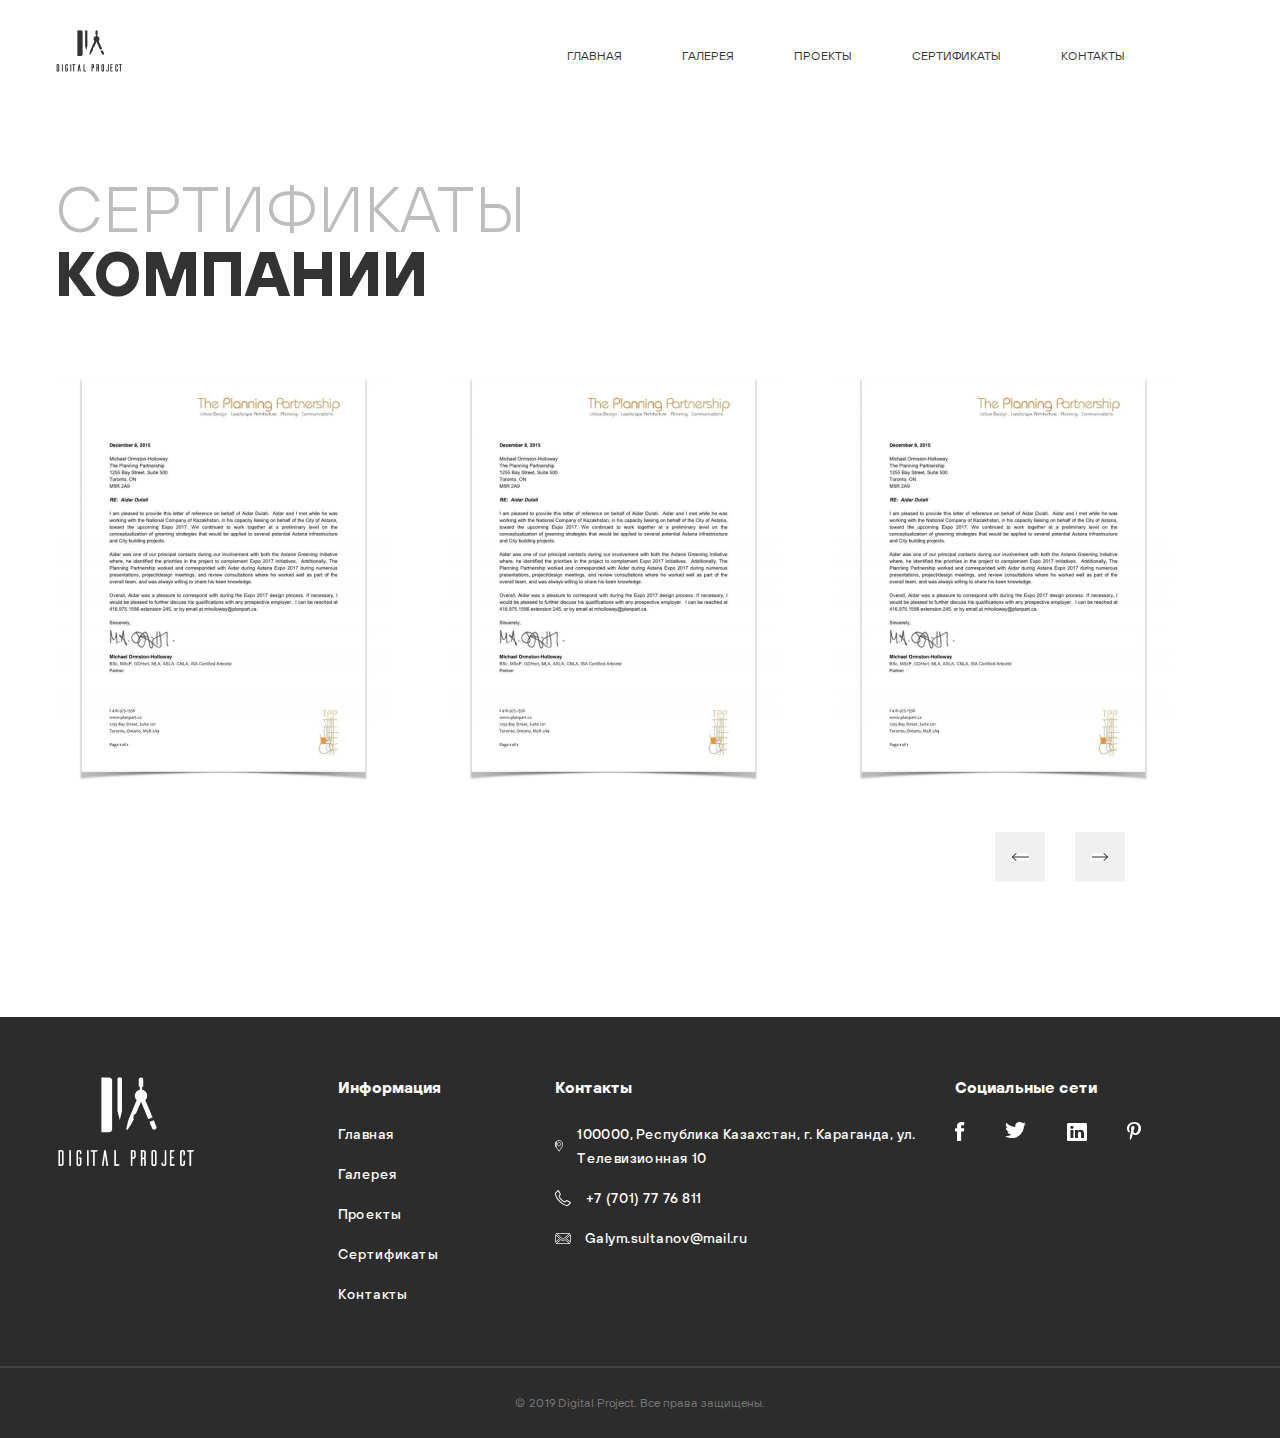
<file: certificates.html>
<!DOCTYPE html>
<html lang="en">
  <head>
    <meta charset="UTF-8" />
    <meta http-equiv="X-UA-Compatible" content="IE=edge" />
    <meta name="viewport" content="width=device-width, initial-scale=1.0" />
    <title>Document</title>
    <link rel="stylesheet" href="./css/index.css" />
  </head>
  <body>
    <header class="header">
      <div class="container">
        <div class="header__row">
          <div class="logo">
            <a href="" class="logo__link"><img src="./images/logo.png" alt="LOGO" /> </a>
          </div>
          <nav class="nav">
            <div class="nav__logo">
              <a href="" class="logo__link"><img src="./images/logo.png" alt="LOGO" /> </a>
            </div>
            <ul class="nav__list">
              <li class="nav__item"><a href="./index.html" class="nav__link">ГЛАВНАЯ</a></li>
              <li class="nav__item"><a href="./gallery.html" class="nav__link">ГАЛЕРЕЯ</a></li>
              <li class="nav__item"><a href="./projects.html" class="nav__link">ПРОЕКТЫ</a></li>
              <li class="nav__item"><a href="./certificates.html" class="nav__link">СЕРТИФИКАТЫ</a></li>
              <li class="nav__item"><a href="./contacts.html" class="nav__link">КОНТАКТЫ</a></li>
            </ul>
          </nav>
          <div class="burger-menu">
            <span></span>
          </div>
        </div>
      </div>
    </header>
    <main>
      <section class="certificates">
        <div class="container">
          <div class="certificates__content">
            <h1 class="title certificates__title"><span>сертификаты</span>КОМПАНИИ</h1>
          </div>
          <div class="certificates__slider">
            <div class="row certificates__row">
              <div class="col-4">
                <div class="certificates__item">
                  <img src="./images/certificates/picture-1.png" alt="" />
                </div>
              </div>
              <div class="col-4">
                <div class="certificates__item">
                  <img src="./images/certificates/picture-1.png" alt="" />
                </div>
              </div>
              <div class="col-4">
                <div class="certificates__item">
                  <img src="./images/certificates/picture-1.png" alt="" />
                </div>
              </div>
              <div class="certificates__counter">
                <span>1</span>
                <span> / </span>
                <span>2</span>
              </div>
            </div>
          </div>
        </div>
      </section>
    </main>
    <footer class="footer">
      <div class="container">
        <div class="row footer__row">
          <div class="col-2 footer__column">
            <div class="footer__item">
              <a href="" class="logo__link">
                <img src="./images/logo-big.png" alt="LOGO" />
              </a>
            </div>
          </div>
          <div class="col-3 footer__column footer__column_modify">
            <div class="footer__item">
              <h3 class="footer__title">Информация</h3>
              <ul class="footer__list">
                <li class="footer__li"><a href="#" class="footer__link">Главная</a></li>
                <li class="footer__li"><a href="#" class="footer__link">Галерея</a></li>
                <li class="footer__li"><a href="#" class="footer__link">Проекты</a></li>
                <li class="footer__li"><a href="#" class="footer__link">Сертификаты</a></li>
                <li class="footer__li"><a href="#" class="footer__link">Контакты</a></li>
              </ul>
            </div>
          </div>
          <div class="col-4 footer__column">
            <div class="footer__item">
              <h3 class="footer__title">Контакты</h3>
              <ul class="footer__list">
                <li class="footer__li">
                  <a href="#" class="footer__link">
                    <svg
                      width="11"
                      height="16"
                      viewBox="0 0 11 16"
                      fill="none"
                      xmlns="http://www.w3.org/2000/svg"
                    >
                      <path
                        d="M1.50814 9.2492L1.51345 9.25698L5.5 15.1116L9.48655 9.25698L9.49186 9.2492L9.49745 9.24161C10.2363 8.23991 10.5723 6.879 10.4871 5.5225C10.4019 4.16584 9.89922 2.86989 9.03258 1.98859C7.08079 0.00382428 3.91955 0.00377946 1.96742 1.98859L1.50814 9.2492ZM1.50814 9.2492L1.50255 9.24161M1.50814 9.2492L1.50255 9.24161M1.50255 9.24161C0.763724 8.23991 0.42775 6.879 0.51291 5.5225M1.50255 9.24161L0.51291 5.5225M0.51291 5.5225C0.59808 4.16585 1.10077 2.86991 1.9674 1.98862L0.51291 5.5225ZM3.23807 5.53836C3.23807 6.82627 4.26679 7.88453 5.55356 7.88453C6.84032 7.88453 7.86905 6.82627 7.86905 5.53836C7.86905 4.25045 6.84032 3.19219 5.55356 3.19219C4.26679 3.19219 3.23807 4.25045 3.23807 5.53836Z"
                        stroke="white"
                      />
                    </svg>
                    100000, Республика Казахстан, г. Караганда, ул. Телевизионная 10</a
                  >
                </li>
                <li class="footer__li">
                  <a href="#" class="footer__link">
                    <svg
                      width="17"
                      height="16"
                      viewBox="0 0 17 16"
                      fill="none"
                      xmlns="http://www.w3.org/2000/svg"
                    >
                      <mask id="path-1-inside-1" fill="white">
                        <path
                          d="M16.0028 12.6271C16.0367 12.887 15.9575 13.113 15.7655 13.305L13.5113 15.5422C13.4096 15.6552 13.2768 15.7514 13.113 15.8304C12.9492 15.9095 12.7882 15.9604 12.63 15.9829C12.6187 15.9829 12.5848 15.9858 12.5282 15.9915C12.4718 15.9971 12.3984 16 12.308 16C12.0932 16 11.7457 15.9633 11.2655 15.8898C10.7853 15.8163 10.1978 15.6355 9.5029 15.3474C8.80787 15.0593 8.01976 14.627 7.13844 14.0508C6.25711 13.4746 5.31923 12.6836 4.32488 11.6779C3.53392 10.8983 2.87856 10.1525 2.35878 9.44068C1.83901 8.72879 1.42093 8.0706 1.10455 7.46608C0.788135 6.86156 0.550847 6.31354 0.392655 5.82202C0.234463 5.33049 0.127118 4.90677 0.0706214 4.55083C0.0141243 4.1949 -0.00847457 3.91524 0.00282486 3.71185C0.0141243 3.50847 0.019774 3.39547 0.019774 3.37287C0.0423728 3.21468 0.0932202 3.05366 0.172316 2.88982C0.251412 2.72598 0.347457 2.59321 0.460451 2.49152L2.71469 0.237287C2.87288 0.0790958 3.05367 0 3.25706 0C3.40395 0 3.53389 0.0423728 3.64689 0.127118C3.75988 0.211864 3.85593 0.316383 3.93502 0.440677L5.74858 3.88135C5.85028 4.06214 5.87852 4.25988 5.83333 4.47456C5.78813 4.68925 5.69208 4.87004 5.54519 5.01694L4.71468 5.84744C4.69208 5.87004 4.67231 5.90676 4.65536 5.95761C4.63841 6.00846 4.62994 6.05083 4.62994 6.08473C4.67514 6.32202 4.77683 6.5932 4.93502 6.89829C5.07062 7.16947 5.27965 7.49998 5.56214 7.88981C5.84463 8.27964 6.24575 8.72876 6.76553 9.23724C7.274 9.75706 7.72598 10.161 8.12146 10.4492C8.51686 10.7372 8.84748 10.9491 9.11301 11.0847C9.37855 11.2203 9.58194 11.3022 9.72315 11.3304L9.93496 11.3728C9.95756 11.3728 9.99437 11.3643 10.0452 11.3474C10.096 11.3304 10.1327 11.3106 10.1554 11.288L11.1214 10.305C11.3249 10.1242 11.5621 10.0338 11.8333 10.0338C12.0255 10.0338 12.1779 10.0677 12.2909 10.1355H12.3078L15.579 12.0677C15.8164 12.2147 15.9576 12.4011 16.0028 12.6271Z"
                        />
                      </mask>
                      <path
                        d="M16.0028 12.6271L16.9944 12.4977L16.99 12.4641L16.9834 12.4309L16.0028 12.6271ZM15.7655 13.305L16.4699 14.0148L16.4727 14.0121L15.7655 13.305ZM13.5113 15.5422L12.8069 14.8325L12.7869 14.8523L12.768 14.8733L13.5113 15.5422ZM13.113 15.8304L12.6786 14.9297L12.6781 14.9299L13.113 15.8304ZM12.63 15.9829V16.9829H12.701L12.7713 16.9729L12.63 15.9829ZM12.5282 15.9915L12.6274 16.9866L12.6277 16.9865L12.5282 15.9915ZM9.5029 15.3474L9.88587 14.4237L9.88586 14.4237L9.5029 15.3474ZM7.13844 14.0508L7.68566 13.2138L7.68564 13.2138L7.13844 14.0508ZM4.32488 11.6779L5.03604 10.9748L5.02688 10.9658L4.32488 11.6779ZM2.35878 9.44068L1.55115 10.0304L1.55117 10.0304L2.35878 9.44068ZM1.10455 7.46608L1.99054 7.00238L1.99052 7.00235L1.10455 7.46608ZM0.019774 3.37287L-0.970176 3.23145L-0.980226 3.3018V3.37287H0.019774ZM0.460451 2.49152L1.12942 3.23481L1.14896 3.21722L1.16756 3.19863L0.460451 2.49152ZM2.71469 0.237287L3.42179 0.944395V0.944395L2.71469 0.237287ZM3.93502 0.440677L4.81966 -0.025609L4.80061 -0.0617409L4.77868 -0.0961993L3.93502 0.440677ZM5.74858 3.88135L4.86395 4.34763L4.87031 4.35971L4.87701 4.37161L5.74858 3.88135ZM5.54519 5.01694L4.83808 4.30983L4.83808 4.30983L5.54519 5.01694ZM4.71468 5.84744L5.42179 6.55455L5.42179 6.55455L4.71468 5.84744ZM4.62994 6.08473H3.62994V6.17912L3.6476 6.27184L4.62994 6.08473ZM4.93502 6.89829L5.82945 6.45107L5.82616 6.4445L5.82278 6.43797L4.93502 6.89829ZM6.76553 9.23724L7.4804 8.53798L7.4727 8.5301L7.46482 8.5224L6.76553 9.23724ZM8.12146 10.4492L7.53253 11.2573L7.53267 11.2574L8.12146 10.4492ZM9.72315 11.3304L9.91944 10.3498L9.91875 10.3497L9.72315 11.3304ZM9.93496 11.3728L9.73867 12.3533L9.83585 12.3728H9.93496V11.3728ZM10.0452 11.3474L10.3612 12.2961L10.3618 12.2959L10.0452 11.3474ZM10.1554 11.288L10.8625 11.9952L10.8686 11.9889L10.1554 11.288ZM11.1214 10.305L10.4573 9.55733L10.432 9.57986L10.4082 9.60405L11.1214 10.305ZM12.2909 10.1355L11.7763 10.9929L12.0138 11.1355H12.2909V10.1355ZM12.3078 10.1355L12.8164 9.2745L12.5811 9.13551H12.3078V10.1355ZM15.579 12.0677L16.1055 11.2175L16.0966 11.212L16.0876 11.2067L15.579 12.0677ZM15.0112 12.7565C15.0099 12.7464 15.0083 12.709 15.0251 12.6611C15.0414 12.6144 15.0626 12.5938 15.0583 12.598L16.4727 14.0121C16.8746 13.61 17.0702 13.0786 16.9944 12.4977L15.0112 12.7565ZM15.0611 12.5953L12.8069 14.8325L14.2157 16.252L16.4699 14.0148L15.0611 12.5953ZM12.768 14.8733C12.7678 14.8735 12.7627 14.8792 12.7492 14.8889C12.7355 14.8989 12.713 14.9131 12.6786 14.9297L13.5474 16.7311C13.8062 16.6063 14.051 16.4375 14.2546 16.2112L12.768 14.8733ZM12.6781 14.9299C12.5943 14.9704 12.532 14.9868 12.4887 14.993L12.7713 16.9729C13.0444 16.9339 13.304 16.8486 13.5479 16.7309L12.6781 14.9299ZM12.63 14.9829C12.5554 14.9829 12.4569 14.9936 12.4288 14.9964L12.6277 16.9865C12.6405 16.9852 12.6513 16.9842 12.6603 16.9833C12.6695 16.9825 12.6759 16.9819 12.6802 16.9815C12.6823 16.9814 12.6834 16.9813 12.6838 16.9812C12.6842 16.9812 12.6832 16.9813 12.681 16.9814C12.679 16.9816 12.6742 16.9819 12.6674 16.9822C12.6639 16.9823 12.6591 16.9825 12.6533 16.9826C12.6477 16.9828 12.6397 16.9829 12.63 16.9829V14.9829ZM12.4291 14.9964C12.4185 14.9975 12.3814 15 12.308 15V17C12.4153 17 12.5251 16.9967 12.6274 16.9866L12.4291 14.9964ZM12.308 15C12.1756 15 11.8933 14.9742 11.4168 14.9013L11.1143 16.8783C11.5982 16.9523 12.0109 17 12.308 17V15ZM11.4168 14.9013C11.047 14.8447 10.5422 14.6958 9.88587 14.4237L9.11992 16.2712C9.85327 16.5752 10.5236 16.7879 11.1143 16.8783L11.4168 14.9013ZM9.88586 14.4237C9.26584 14.1666 8.53398 13.7685 7.68566 13.2138L6.59121 14.8878C7.50555 15.4856 8.34991 15.952 9.11993 16.2712L9.88586 14.4237ZM7.68564 13.2138C6.87975 12.6869 5.99637 11.9462 5.03598 10.9748L3.61378 12.381C4.64209 13.421 5.63447 14.2623 6.59123 14.8878L7.68564 13.2138ZM5.02688 10.9658C4.26498 10.2147 3.64739 9.5097 3.1664 8.85097L1.55117 10.0304C2.10972 10.7953 2.80287 11.5818 3.62288 12.3901L5.02688 10.9658ZM3.16642 8.851C2.6679 8.16822 2.27846 7.55251 1.99054 7.00238L0.218553 7.92978C0.563401 8.58869 1.01012 9.28936 1.55115 10.0304L3.16642 8.851ZM1.99052 7.00235C1.69268 6.4333 1.48079 5.9389 1.34457 5.51565L-0.55926 6.12838C-0.379092 6.68819 -0.116406 7.28983 0.21857 7.92981L1.99052 7.00235ZM1.34457 5.51565C1.19599 5.05399 1.10408 4.68278 1.05826 4.39407L-0.917014 4.7076C-0.849848 5.13075 -0.72706 5.607 -0.55926 6.12838L1.34457 5.51565ZM1.05826 4.39407C1.00579 4.06355 0.995827 3.86558 1.00129 3.76732L-0.995636 3.65638C-1.01278 3.96491 -0.977545 4.32626 -0.917014 4.7076L1.05826 4.39407ZM1.00129 3.76732C1.01131 3.58687 1.01977 3.43174 1.01977 3.37287H-0.980226C-0.980226 3.35422 -0.979567 3.34471 -0.980418 3.36514C-0.980959 3.37811 -0.981864 3.39759 -0.983216 3.42463C-0.985903 3.47838 -0.990021 3.55533 -0.995636 3.65638L1.00129 3.76732ZM1.00972 3.51429C1.01593 3.47088 1.03239 3.40842 1.07287 3.32457L-0.728235 2.45507C-0.845947 2.6989 -0.931179 2.95848 -0.970176 3.23145L1.00972 3.51429ZM1.07287 3.32457C1.08958 3.28995 1.10391 3.26729 1.1139 3.25349C1.12371 3.23992 1.12932 3.2349 1.12942 3.23481L-0.208513 1.74822C-0.434986 1.95205 -0.60357 2.19684 -0.728235 2.45507L1.07287 3.32457ZM1.16756 3.19863L3.42179 0.944395L2.00758 -0.46982L-0.246655 1.78441L1.16756 3.19863ZM3.42179 0.944395C3.42442 0.941771 3.40782 0.958821 3.36974 0.975479C3.32983 0.99294 3.28899 1 3.25706 1V-1C2.76068 -1 2.33272 -0.794955 2.00758 -0.46982L3.42179 0.944395ZM3.25706 1C3.23308 1 3.19701 0.996318 3.15466 0.98251C3.1119 0.968564 3.07517 0.948327 3.04689 0.927119L4.24689 -0.672882C3.95352 -0.892907 3.61104 -1 3.25706 -1V1ZM3.04689 0.927119C3.05935 0.936463 3.07414 0.950493 3.09136 0.977553L4.77868 -0.0961993C4.63771 -0.317726 4.46042 -0.512735 4.24689 -0.672882L3.04689 0.927119ZM3.05039 0.906963L4.86395 4.34763L6.63321 3.41506L4.81966 -0.025609L3.05039 0.906963ZM4.87701 4.37161C4.86951 4.35828 4.86015 4.3351 4.85609 4.30666C4.85215 4.27912 4.85568 4.26425 4.85478 4.26855L6.81188 4.68057C6.90391 4.24342 6.84805 3.79622 6.62016 3.39108L4.87701 4.37161ZM4.85478 4.26855C4.85011 4.2907 4.84527 4.30014 4.84428 4.30202C4.84349 4.3035 4.84243 4.30548 4.83808 4.30983L6.2523 5.72404C6.54423 5.43211 6.72907 5.07389 6.81188 4.68057L4.85478 4.26855ZM4.83808 4.30983L4.00758 5.14033L5.42179 6.55455L6.2523 5.72404L4.83808 4.30983ZM4.00758 5.14033C3.82477 5.32314 3.74364 5.53049 3.70668 5.64138L5.60404 6.27384C5.5992 6.28838 5.58712 6.32194 5.56337 6.36604C5.54035 6.4088 5.49659 6.47975 5.42179 6.55455L4.00758 5.14033ZM3.70668 5.64138C3.67309 5.74214 3.62994 5.89958 3.62994 6.08473H5.62994C5.62994 6.14869 5.62222 6.19692 5.61687 6.22364C5.61132 6.2514 5.60571 6.26884 5.60404 6.27384L3.70668 5.64138ZM3.6476 6.27184C3.71679 6.63509 3.86166 7.00065 4.04727 7.3586L5.82278 6.43797C5.692 6.18575 5.63348 6.00895 5.61228 5.89762L3.6476 6.27184ZM4.0406 7.3455C4.21043 7.68516 4.45418 8.06506 4.75239 8.47659L6.37189 7.30303C6.10513 6.9349 5.9308 6.65378 5.82945 6.45107L4.0406 7.3455ZM4.75239 8.47659C5.08019 8.92895 5.52429 9.42191 6.06623 9.95207L7.46482 8.5224C6.96722 8.03562 6.60906 7.63033 6.37189 7.30303L4.75239 8.47659ZM6.05066 9.93649C6.58131 10.479 7.07624 10.9248 7.53253 11.2573L8.71039 9.64097C8.37572 9.39709 7.96669 9.03513 7.4804 8.53798L6.05066 9.93649ZM7.53267 11.2574C7.94725 11.5594 8.32587 11.8056 8.65823 11.9753L9.56779 10.1941C9.36908 10.0926 9.08646 9.91491 8.71025 9.64087L7.53267 11.2574ZM8.65823 11.9753C8.9376 12.118 9.24358 12.2544 9.52755 12.3111L9.91875 10.3497C9.93174 10.3523 9.90891 10.3487 9.83824 10.3202C9.77197 10.2935 9.68278 10.2528 9.56779 10.1941L8.65823 11.9753ZM9.52686 12.3109L9.73867 12.3533L10.1313 10.3923L9.91944 10.3498L9.52686 12.3109ZM9.93496 12.3728C10.136 12.3728 10.3103 12.3131 10.3612 12.2961L9.72908 10.3986C9.72232 10.4009 9.73241 10.3972 9.75461 10.392C9.76628 10.3893 9.7864 10.3851 9.813 10.3813C9.83825 10.3777 9.88077 10.3728 9.93496 10.3728V12.3728ZM10.3618 12.2959C10.472 12.2591 10.6795 12.1781 10.8625 11.9951L9.44825 10.5809C9.5231 10.5061 9.5941 10.4623 9.63681 10.4393C9.68083 10.4156 9.71424 10.4036 9.72847 10.3988L10.3618 12.2959ZM10.8686 11.9889L11.8347 11.0059L10.4082 9.60405L9.44212 10.5871L10.8686 11.9889ZM11.7855 11.0526C11.7951 11.0441 11.8015 11.0399 11.8044 11.0381C11.8059 11.0371 11.8069 11.0366 11.8073 11.0364C11.8078 11.0362 11.808 11.0361 11.808 11.0361C11.808 11.0361 11.8081 11.036 11.8085 11.0359C11.8089 11.0358 11.8098 11.0356 11.8113 11.0353C11.8143 11.0348 11.8213 11.0338 11.8333 11.0338V9.03382C11.3161 9.03382 10.8429 9.21479 10.4573 9.55733L11.7855 11.0526ZM11.8333 11.0338C11.8724 11.0338 11.8839 11.0374 11.8749 11.0354C11.8651 11.0332 11.8273 11.0235 11.7763 10.9929L12.8056 9.27811C12.4816 9.08365 12.1287 9.03382 11.8333 9.03382V11.0338ZM12.2909 11.1355H12.3078V9.13551H12.2909V11.1355ZM11.7993 10.9965L15.0704 12.9287L16.0876 11.2067L12.8164 9.2745L11.7993 10.9965ZM15.0525 12.9179C15.0864 12.9389 15.0824 12.9435 15.0659 12.9217C15.0576 12.9108 15.0482 12.8957 15.0397 12.877C15.0312 12.8582 15.0255 12.8397 15.0222 12.8233L16.9834 12.4309C16.8726 11.8772 16.5245 11.477 16.1055 11.2175L15.0525 12.9179Z"
                        fill="white"
                        mask="url(#path-1-inside-1)"
                      />
                    </svg>
                    +7 (701) 77 76 811
                  </a>
                </li>
                <li class="footer__li">
                  <a href="#" class="footer__link">
                    <svg
                      width="16"
                      height="11"
                      viewBox="0 0 16 11"
                      fill="none"
                      xmlns="http://www.w3.org/2000/svg"
                    >
                      <path
                        d="M8.13945 6.16166L8.13943 6.16163L8.13512 6.16456C8.10734 6.18343 8.06694 6.19696 8.0235 6.19696H8.02008C7.95651 6.19696 7.91576 6.17544 7.90255 6.1642L7.90186 6.16361L1.09985 0.4H14.9358L8.4497 5.90252L8.44932 5.90285L8.16437 6.1452L8.16349 6.14579L8.13945 6.16166ZM10.0346 6.48934L15.0112 10.6H0.983875L5.97125 6.45877L6.96401 7.30051L6.9651 7.30143C7.25806 7.54803 7.63451 7.67805 8.02235 7.67805C8.4099 7.67805 8.78655 7.54692 9.07963 7.29972L9.08053 7.29895L10.0346 6.48934ZM4.82991 5.4915L0.4 9.17041V1.73773L4.82991 5.4915ZM15.6 1.76878V9.17559L11.1765 5.52124L15.6 1.76878Z"
                        stroke="white"
                        stroke-width="0.8"
                      />
                    </svg>
                    Galym.sultanov@mail.ru
                  </a>
                </li>
              </ul>
            </div>
          </div>
          <div class="col-3 footer__column">
            <div class="footer__item">
              <h3 class="footer__title">Социальные сети</h3>
              <ul class="footer__list footer__list_modify">
                <li class="footer__li footer__li_modify">
                  <a href="#" class="footer__link">
                    <svg
                      width="10"
                      height="19"
                      viewBox="0 0 10 19"
                      fill="none"
                      xmlns="http://www.w3.org/2000/svg"
                    >
                      <path
                        fill-rule="evenodd"
                        clip-rule="evenodd"
                        d="M6.13698 18.993H2.04598V9.49903H0.000976562V6.22603H2.04598V4.26203C2.04598 1.59303 3.20098 0.00402832 6.47898 0.00402832H9.20898V3.27703H7.50398C6.22598 3.27703 6.14198 3.73503 6.14198 4.58903L6.13698 6.22603H9.22898L8.86698 9.49903H6.13698V18.993Z"
                        fill="white"
                      />
                    </svg>
                  </a>
                </li>
                <li class="footer__li footer__li_modify">
                  <a href="#" class="footer__link">
                    <svg
                      width="22"
                      height="17"
                      viewBox="0 0 22 17"
                      fill="none"
                      xmlns="http://www.w3.org/2000/svg"
                    >
                      <path
                        fill-rule="evenodd"
                        clip-rule="evenodd"
                        d="M21.008 1.89598C20.235 2.21798 19.404 2.43298 18.533 2.53098C19.423 2.03098 20.106 1.23898 20.428 0.296977C19.594 0.758977 18.672 1.09498 17.69 1.27698C16.905 0.490977 15.784 0.000976562 14.545 0.000976562C12.165 0.000976562 10.234 1.80998 10.234 4.03998C10.234 4.35698 10.272 4.66598 10.346 4.96098C6.764 4.79198 3.588 3.18398 1.462 0.740977C1.091 1.33798 0.879 2.03098 0.879 2.77198C0.879 4.17198 1.64 5.40998 2.796 6.13398C2.09 6.11198 1.426 5.93098 0.844 5.62798C0.844 5.64598 0.844 5.66098 0.844 5.67998C0.844 7.63698 2.329 9.26898 4.301 9.63998C3.94 9.73198 3.558 9.77998 3.166 9.77998C2.888 9.77998 2.618 9.75598 2.355 9.70998C2.903 11.313 4.495 12.482 6.381 12.515C4.906 13.598 3.048 14.243 1.028 14.243C0.68 14.243 0.337 14.224 0 14.187C1.907 15.332 4.173 16.002 6.607 16.002C14.535 16.002 18.87 9.84598 18.87 4.50898C18.87 4.33298 18.865 4.15998 18.857 3.98598C19.699 3.41598 20.43 2.70498 21.008 1.89598Z"
                        fill="white"
                      />
                    </svg>
                  </a>
                </li>
                <li class="footer__li footer__li_modify">
                  <a href="#" class="footer__link">
                    <svg
                      width="20"
                      height="20"
                      viewBox="0 0 20 20"
                      fill="none"
                      xmlns="http://www.w3.org/2000/svg"
                    >
                      <path
                        fill-rule="evenodd"
                        clip-rule="evenodd"
                        d="M18.512 19.013H1.48799C0.671986 19.013 0.0109863 18.434 0.0109863 17.72V2.28199C0.0109863 1.56899 0.671986 0.98999 1.48799 0.98999H18.512C19.327 0.98999 19.988 1.56899 19.988 2.28199V17.72C19.988 18.434 19.327 19.013 18.512 19.013ZM3.47299 16.044H6.41499V7.90699H3.47299V16.044ZM4.96399 3.98499C3.95699 3.98499 3.29999 4.59199 3.29999 5.39099C3.29999 6.17099 3.93799 6.79699 4.92499 6.79699H4.94399C5.96999 6.79699 6.60799 6.17099 6.60799 5.39099C6.58999 4.59199 5.96999 3.98499 4.96399 3.98499ZM17.023 11.379C17.023 8.87899 15.571 7.71599 13.636 7.71599C12.074 7.71599 11.376 8.50499 10.985 9.05999V7.90699H8.04299C8.08199 8.67099 8.04299 16.044 8.04299 16.044H10.985V11.5C10.985 11.258 11.004 11.014 11.082 10.841C11.294 10.355 11.779 9.85199 12.591 9.85199C13.656 9.85199 14.081 10.598 14.081 11.692V16.044H17.023V11.379ZM10.965 9.08699C10.971 9.07799 10.979 9.06899 10.985 9.05999V9.08699H10.965Z"
                        fill="white"
                      />
                    </svg>
                  </a>
                </li>
                <li class="footer__li footer__li_modify">
                  <a href="#" class="footer__link">
                    <svg
                      width="14"
                      height="19"
                      viewBox="0 0 14 19"
                      fill="none"
                      xmlns="http://www.w3.org/2000/svg"
                    >
                      <path
                        fill-rule="evenodd"
                        clip-rule="evenodd"
                        d="M7.42398 0C2.48898 0 0.000976562 3.522 0.000976562 6.46C0.000976562 8.238 0.676977 9.82 2.12798 10.41C2.36598 10.507 2.57898 10.413 2.64798 10.151C2.69598 9.97 2.80998 9.512 2.85998 9.321C2.92998 9.062 2.90298 8.971 2.71098 8.745C2.29198 8.254 2.02498 7.618 2.02498 6.717C2.02498 4.104 3.98898 1.765 7.13898 1.765C9.92798 1.765 11.46 3.462 11.46 5.727C11.46 8.709 10.135 11.225 8.16698 11.225C7.08098 11.225 6.26798 10.33 6.52798 9.233C6.84098 7.924 7.44498 6.51 7.44498 5.564C7.44498 4.718 6.98898 4.012 6.04398 4.012C4.93398 4.012 4.04198 5.156 4.04198 6.688C4.04198 7.665 4.37298 8.325 4.37298 8.325C4.37298 8.325 3.23598 13.119 3.03698 13.959C2.63998 15.631 2.97798 17.681 3.00598 17.889C3.02298 18.011 3.18098 18.04 3.25298 17.948C3.35498 17.814 4.67798 16.189 5.12798 14.564C5.25498 14.104 5.85798 11.722 5.85798 11.722C6.21898 12.407 7.27398 13.011 8.39498 13.011C11.734 13.011 13.999 9.98 13.999 5.924C13.999 2.857 11.39 0 7.42398 0Z"
                        fill="white"
                      />
                    </svg>
                  </a>
                </li>
              </ul>
            </div>
          </div>
        </div>
      </div>
      <hr class="footer__border" />
      <div class="footer__end">© 2019 Digital Project. Все права защищены.</div>
    </footer>
    <script src="./js/jquery-3.5.1.min.js"></script>
    <script src="./js/slick.min.js"></script>
    <script src="./js/script.js"></script>
    <script>
      $('.certificates__row').slick({
        slidesToShow: 3,
        responsive: [
          {
            breakpoint: 1024,
            settings: {
              slidesToShow: 3,
              slidesToScroll: 3,
              infinite: true,
              dots: true,
            },
          },
          {
            breakpoint: 600,
            settings: {
              slidesToShow: 2,
              slidesToScroll: 2,
            },
          },
          {
            breakpoint: 576,
            settings: {
              slidesToShow: 1,
              slidesToScroll: 1,
            },
          },
          // You can unslick at a given breakpoint now by adding:
          // settings: "unslick"
          // instead of a settings object
        ],
      });
    </script>
  </body>
</html>
</file>
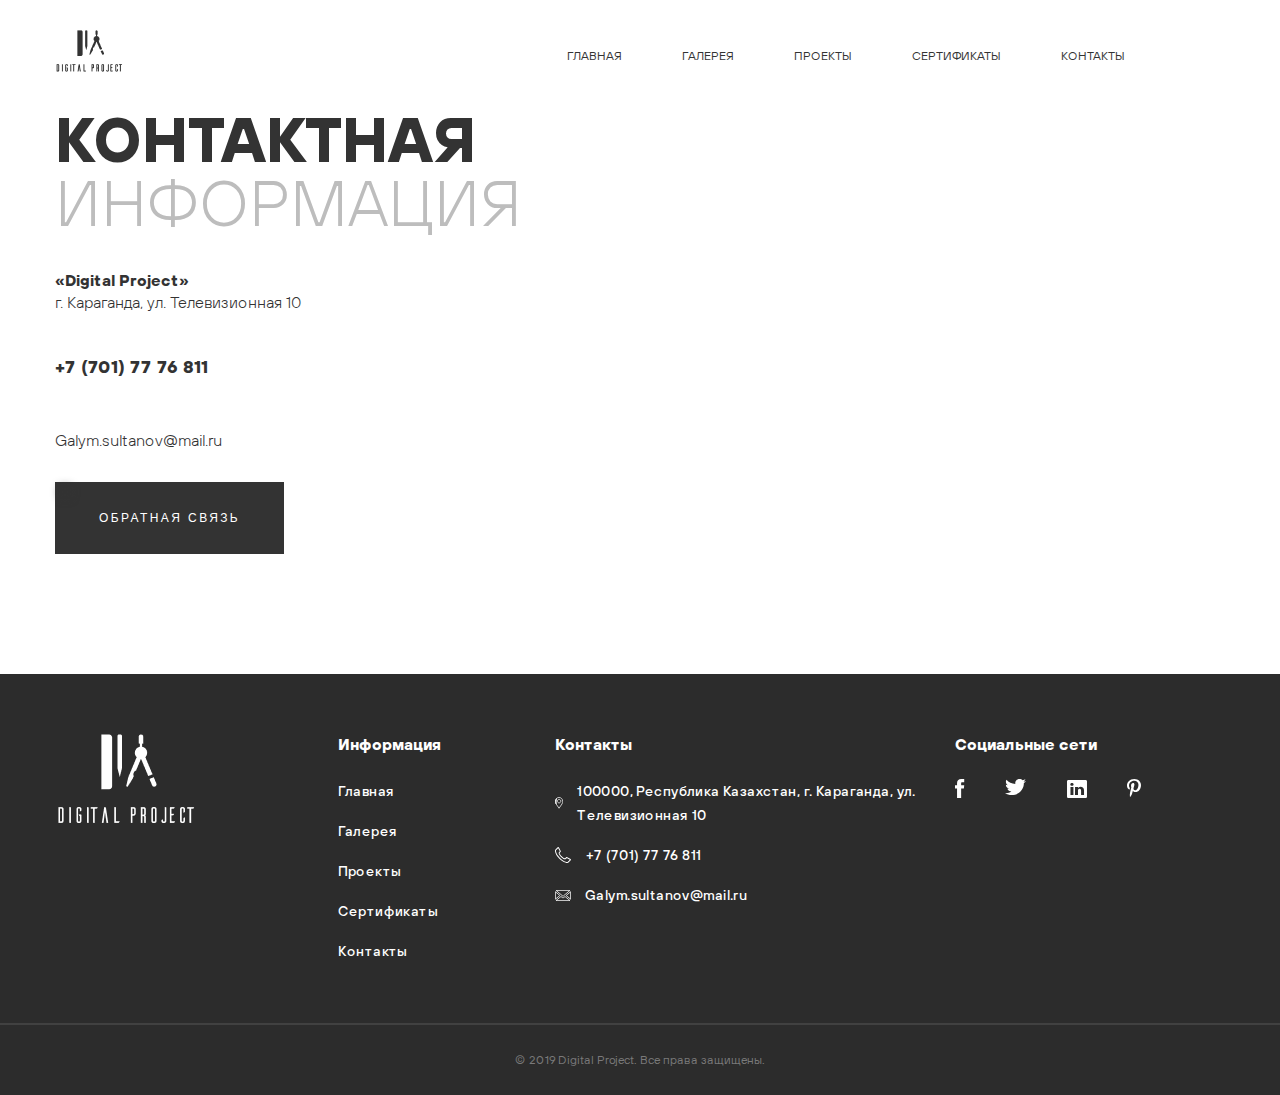
<file: contacts-info.html>
<!DOCTYPE html>
<html lang="en">
  <head>
    <meta charset="UTF-8" />
    <meta http-equiv="X-UA-Compatible" content="IE=edge" />
    <meta name="viewport" content="width=device-width, initial-scale=1.0" />
    <title>Document</title>
    <link rel="stylesheet" href="./css/index.css" />
  </head>
  <body>
    <header class="header">
      <div class="container">
        <div class="header__row">
          <div class="logo">
            <a href="" class="logo__link"><img src="./images/logo.png" alt="LOGO" /> </a>
          </div>
          <nav class="nav">
            <div class="nav__logo">
              <a href="" class="logo__link"><img src="./images/logo.png" alt="LOGO" /> </a>
            </div>
            <ul class="nav__list">
              <li class="nav__item"><a href="./index.html" class="nav__link">ГЛАВНАЯ</a></li>
              <li class="nav__item"><a href="./gallery.html" class="nav__link">ГАЛЕРЕЯ</a></li>
              <li class="nav__item"><a href="./projects.html" class="nav__link">ПРОЕКТЫ</a></li>
              <li class="nav__item"><a href="./certificates.html" class="nav__link">СЕРТИФИКАТЫ</a></li>
              <li class="nav__item"><a href="./contacts.html" class="nav__link">КОНТАКТЫ</a></li>
            </ul>
          </nav>
          <div class="burger-menu">
            <span></span>
          </div>
        </div>
      </div>
    </header>
    <main>
      <div class="modal">
        <form class="modal__form">
          <h3 class="modal__title">
            Задать вопрос
            <svg
              class="modal__close"
              width="16"
              height="15"
              viewBox="0 0 16 15"
              fill="none"
              xmlns="http://www.w3.org/2000/svg"
            >
              <line x1="1.35355" y1="0.646447" x2="15.3536" y2="14.6464" stroke="#C1C1C1" />
              <line x1="0.646447" y1="14.6464" x2="14.6464" y2="0.646448" stroke="#C1C1C1" />
            </svg>
          </h3>

          <input type="text" name="name" placeholder="Имя" />
          <input type="text" name="phone" placeholder="Номер телефона*" />
          <input type="text" name="email" placeholder="E-mail*" />
          <input type="text" name="product" placeholder="Интересующий товар/услуга" />
          <textarea
            name="description"
            id=""
            cols="30"
            rows="10"
            placeholder="Сообщение*"
            class="contacts__textarea"
          ></textarea>
          <div>
            <input class="modal-checkbox__input" id="modal-checkbox" type="checkbox" />
            <label required for="modal-checkbox" class="modal__checkbox">
              <span class="modal__description"
                >Отправляя заявку Вы соглашаетесьс политикой конфиденциальности
              </span>
            </label>
          </div>
          <button type="submit" class="about__link modal__btn">ОТПРАВИТЬ</button>
        </form>
      </div>

      <div class="modal-thanks">
        <div class="modal-thanks__wrapper">
          <svg
            width="142"
            height="142"
            viewBox="0 0 142 142"
            fill="none"
            xmlns="http://www.w3.org/2000/svg"
          >
            <path
              d="M71 112C93.6437 112 112 93.6437 112 71C112 48.3563 93.6437 30 71 30C48.3563 30 30 48.3563 30 71C30 93.6437 48.3563 112 71 112Z"
              fill="#0DC332"
            />
            <path
              d="M133.5 71C133.5 105.518 105.518 133.5 71 133.5C36.4822 133.5 8.5 105.518 8.5 71C8.5 36.4822 36.4822 8.5 71 8.5C105.518 8.5 133.5 36.4822 133.5 71Z"
              stroke="#D1D1D1"
            />
            <path
              d="M92 56L66.1538 85L50 72.1111"
              stroke="white"
              stroke-width="6"
              stroke-miterlimit="10"
              stroke-linecap="round"
              stroke-linejoin="round"
            />
          </svg>
          <h3 class="modal-thanks__title">Спасибо !</h3>
          <p class="modal-thanks__description">
            Ваше сообщение отправлено мы свяжемся с вами в ближайшее время
          </p>
          <button class="about__link modal-thanks__btn">Вернуться назад</button>
        </div>
      </div>

      <section class="contacts-info">
        <div class="container">
          <div class="row contacts-info__row">
            <div class="col-5">
              <div class="contacts-info__item">
                <h1 class="title contacts-info__title">КОНТАКТНАЯ <span>ИНФОРМАЦИЯ</span></h1>
                <p class="contacts-info__description">
                  <span>«Digital Project»</span> <br />
                  г. Караганда, ул. Телевизионная 10
                </p>
                <a href="tel:+7 (701) 77 76 811" class="contacts-info__phone">+7 (701) 77 76 811</a>
                <a href="mailto:Galym.sultanov@mail.ru" class="contacts-info__email"
                  >Galym.sultanov@mail.ru</a
                >
                <button class="contacts-info__btn">Обратная связь</button>
              </div>
            </div>
            <div class="col-7">
              <div class="contacts-info__item">
                <script
                  type="text/javascript"
                  charset="utf-8"
                  async
                  src="https://api-maps.yandex.ru/services/constructor/1.0/js/?um=constructor%3Ab98177ef1675be5e616b7479a618dd4e07f73f0f4eace11481e8fbb1b73d6025&amp;width=100%&amp;height=600&amp;lang=ru_RU&amp;scroll=true"
                ></script>
              </div>
            </div>
          </div>
        </div>
      </section>
    </main>
    <footer class="footer">
      <div class="container">
        <div class="row footer__row">
          <div class="col-2 footer__column">
            <div class="footer__item">
              <a href="" class="logo__link">
                <img src="./images/logo-big.png" alt="LOGO" />
              </a>
            </div>
          </div>
          <div class="col-3 footer__column footer__column_modify">
            <div class="footer__item">
              <h3 class="footer__title">Информация</h3>
              <ul class="footer__list">
                <li class="footer__li"><a href="#" class="footer__link">Главная</a></li>
                <li class="footer__li"><a href="#" class="footer__link">Галерея</a></li>
                <li class="footer__li"><a href="#" class="footer__link">Проекты</a></li>
                <li class="footer__li"><a href="#" class="footer__link">Сертификаты</a></li>
                <li class="footer__li"><a href="#" class="footer__link">Контакты</a></li>
              </ul>
            </div>
          </div>
          <div class="col-4 footer__column">
            <div class="footer__item">
              <h3 class="footer__title">Контакты</h3>
              <ul class="footer__list">
                <li class="footer__li">
                  <a href="#" class="footer__link">
                    <svg
                      width="11"
                      height="16"
                      viewBox="0 0 11 16"
                      fill="none"
                      xmlns="http://www.w3.org/2000/svg"
                    >
                      <path
                        d="M1.50814 9.2492L1.51345 9.25698L5.5 15.1116L9.48655 9.25698L9.49186 9.2492L9.49745 9.24161C10.2363 8.23991 10.5723 6.879 10.4871 5.5225C10.4019 4.16584 9.89922 2.86989 9.03258 1.98859C7.08079 0.00382428 3.91955 0.00377946 1.96742 1.98859L1.50814 9.2492ZM1.50814 9.2492L1.50255 9.24161M1.50814 9.2492L1.50255 9.24161M1.50255 9.24161C0.763724 8.23991 0.42775 6.879 0.51291 5.5225M1.50255 9.24161L0.51291 5.5225M0.51291 5.5225C0.59808 4.16585 1.10077 2.86991 1.9674 1.98862L0.51291 5.5225ZM3.23807 5.53836C3.23807 6.82627 4.26679 7.88453 5.55356 7.88453C6.84032 7.88453 7.86905 6.82627 7.86905 5.53836C7.86905 4.25045 6.84032 3.19219 5.55356 3.19219C4.26679 3.19219 3.23807 4.25045 3.23807 5.53836Z"
                        stroke="white"
                      />
                    </svg>
                    100000, Республика Казахстан, г. Караганда, ул. Телевизионная 10</a
                  >
                </li>
                <li class="footer__li">
                  <a href="#" class="footer__link">
                    <svg
                      width="17"
                      height="16"
                      viewBox="0 0 17 16"
                      fill="none"
                      xmlns="http://www.w3.org/2000/svg"
                    >
                      <mask id="path-1-inside-1" fill="white">
                        <path
                          d="M16.0028 12.6271C16.0367 12.887 15.9575 13.113 15.7655 13.305L13.5113 15.5422C13.4096 15.6552 13.2768 15.7514 13.113 15.8304C12.9492 15.9095 12.7882 15.9604 12.63 15.9829C12.6187 15.9829 12.5848 15.9858 12.5282 15.9915C12.4718 15.9971 12.3984 16 12.308 16C12.0932 16 11.7457 15.9633 11.2655 15.8898C10.7853 15.8163 10.1978 15.6355 9.5029 15.3474C8.80787 15.0593 8.01976 14.627 7.13844 14.0508C6.25711 13.4746 5.31923 12.6836 4.32488 11.6779C3.53392 10.8983 2.87856 10.1525 2.35878 9.44068C1.83901 8.72879 1.42093 8.0706 1.10455 7.46608C0.788135 6.86156 0.550847 6.31354 0.392655 5.82202C0.234463 5.33049 0.127118 4.90677 0.0706214 4.55083C0.0141243 4.1949 -0.00847457 3.91524 0.00282486 3.71185C0.0141243 3.50847 0.019774 3.39547 0.019774 3.37287C0.0423728 3.21468 0.0932202 3.05366 0.172316 2.88982C0.251412 2.72598 0.347457 2.59321 0.460451 2.49152L2.71469 0.237287C2.87288 0.0790958 3.05367 0 3.25706 0C3.40395 0 3.53389 0.0423728 3.64689 0.127118C3.75988 0.211864 3.85593 0.316383 3.93502 0.440677L5.74858 3.88135C5.85028 4.06214 5.87852 4.25988 5.83333 4.47456C5.78813 4.68925 5.69208 4.87004 5.54519 5.01694L4.71468 5.84744C4.69208 5.87004 4.67231 5.90676 4.65536 5.95761C4.63841 6.00846 4.62994 6.05083 4.62994 6.08473C4.67514 6.32202 4.77683 6.5932 4.93502 6.89829C5.07062 7.16947 5.27965 7.49998 5.56214 7.88981C5.84463 8.27964 6.24575 8.72876 6.76553 9.23724C7.274 9.75706 7.72598 10.161 8.12146 10.4492C8.51686 10.7372 8.84748 10.9491 9.11301 11.0847C9.37855 11.2203 9.58194 11.3022 9.72315 11.3304L9.93496 11.3728C9.95756 11.3728 9.99437 11.3643 10.0452 11.3474C10.096 11.3304 10.1327 11.3106 10.1554 11.288L11.1214 10.305C11.3249 10.1242 11.5621 10.0338 11.8333 10.0338C12.0255 10.0338 12.1779 10.0677 12.2909 10.1355H12.3078L15.579 12.0677C15.8164 12.2147 15.9576 12.4011 16.0028 12.6271Z"
                        />
                      </mask>
                      <path
                        d="M16.0028 12.6271L16.9944 12.4977L16.99 12.4641L16.9834 12.4309L16.0028 12.6271ZM15.7655 13.305L16.4699 14.0148L16.4727 14.0121L15.7655 13.305ZM13.5113 15.5422L12.8069 14.8325L12.7869 14.8523L12.768 14.8733L13.5113 15.5422ZM13.113 15.8304L12.6786 14.9297L12.6781 14.9299L13.113 15.8304ZM12.63 15.9829V16.9829H12.701L12.7713 16.9729L12.63 15.9829ZM12.5282 15.9915L12.6274 16.9866L12.6277 16.9865L12.5282 15.9915ZM9.5029 15.3474L9.88587 14.4237L9.88586 14.4237L9.5029 15.3474ZM7.13844 14.0508L7.68566 13.2138L7.68564 13.2138L7.13844 14.0508ZM4.32488 11.6779L5.03604 10.9748L5.02688 10.9658L4.32488 11.6779ZM2.35878 9.44068L1.55115 10.0304L1.55117 10.0304L2.35878 9.44068ZM1.10455 7.46608L1.99054 7.00238L1.99052 7.00235L1.10455 7.46608ZM0.019774 3.37287L-0.970176 3.23145L-0.980226 3.3018V3.37287H0.019774ZM0.460451 2.49152L1.12942 3.23481L1.14896 3.21722L1.16756 3.19863L0.460451 2.49152ZM2.71469 0.237287L3.42179 0.944395V0.944395L2.71469 0.237287ZM3.93502 0.440677L4.81966 -0.025609L4.80061 -0.0617409L4.77868 -0.0961993L3.93502 0.440677ZM5.74858 3.88135L4.86395 4.34763L4.87031 4.35971L4.87701 4.37161L5.74858 3.88135ZM5.54519 5.01694L4.83808 4.30983L4.83808 4.30983L5.54519 5.01694ZM4.71468 5.84744L5.42179 6.55455L5.42179 6.55455L4.71468 5.84744ZM4.62994 6.08473H3.62994V6.17912L3.6476 6.27184L4.62994 6.08473ZM4.93502 6.89829L5.82945 6.45107L5.82616 6.4445L5.82278 6.43797L4.93502 6.89829ZM6.76553 9.23724L7.4804 8.53798L7.4727 8.5301L7.46482 8.5224L6.76553 9.23724ZM8.12146 10.4492L7.53253 11.2573L7.53267 11.2574L8.12146 10.4492ZM9.72315 11.3304L9.91944 10.3498L9.91875 10.3497L9.72315 11.3304ZM9.93496 11.3728L9.73867 12.3533L9.83585 12.3728H9.93496V11.3728ZM10.0452 11.3474L10.3612 12.2961L10.3618 12.2959L10.0452 11.3474ZM10.1554 11.288L10.8625 11.9952L10.8686 11.9889L10.1554 11.288ZM11.1214 10.305L10.4573 9.55733L10.432 9.57986L10.4082 9.60405L11.1214 10.305ZM12.2909 10.1355L11.7763 10.9929L12.0138 11.1355H12.2909V10.1355ZM12.3078 10.1355L12.8164 9.2745L12.5811 9.13551H12.3078V10.1355ZM15.579 12.0677L16.1055 11.2175L16.0966 11.212L16.0876 11.2067L15.579 12.0677ZM15.0112 12.7565C15.0099 12.7464 15.0083 12.709 15.0251 12.6611C15.0414 12.6144 15.0626 12.5938 15.0583 12.598L16.4727 14.0121C16.8746 13.61 17.0702 13.0786 16.9944 12.4977L15.0112 12.7565ZM15.0611 12.5953L12.8069 14.8325L14.2157 16.252L16.4699 14.0148L15.0611 12.5953ZM12.768 14.8733C12.7678 14.8735 12.7627 14.8792 12.7492 14.8889C12.7355 14.8989 12.713 14.9131 12.6786 14.9297L13.5474 16.7311C13.8062 16.6063 14.051 16.4375 14.2546 16.2112L12.768 14.8733ZM12.6781 14.9299C12.5943 14.9704 12.532 14.9868 12.4887 14.993L12.7713 16.9729C13.0444 16.9339 13.304 16.8486 13.5479 16.7309L12.6781 14.9299ZM12.63 14.9829C12.5554 14.9829 12.4569 14.9936 12.4288 14.9964L12.6277 16.9865C12.6405 16.9852 12.6513 16.9842 12.6603 16.9833C12.6695 16.9825 12.6759 16.9819 12.6802 16.9815C12.6823 16.9814 12.6834 16.9813 12.6838 16.9812C12.6842 16.9812 12.6832 16.9813 12.681 16.9814C12.679 16.9816 12.6742 16.9819 12.6674 16.9822C12.6639 16.9823 12.6591 16.9825 12.6533 16.9826C12.6477 16.9828 12.6397 16.9829 12.63 16.9829V14.9829ZM12.4291 14.9964C12.4185 14.9975 12.3814 15 12.308 15V17C12.4153 17 12.5251 16.9967 12.6274 16.9866L12.4291 14.9964ZM12.308 15C12.1756 15 11.8933 14.9742 11.4168 14.9013L11.1143 16.8783C11.5982 16.9523 12.0109 17 12.308 17V15ZM11.4168 14.9013C11.047 14.8447 10.5422 14.6958 9.88587 14.4237L9.11992 16.2712C9.85327 16.5752 10.5236 16.7879 11.1143 16.8783L11.4168 14.9013ZM9.88586 14.4237C9.26584 14.1666 8.53398 13.7685 7.68566 13.2138L6.59121 14.8878C7.50555 15.4856 8.34991 15.952 9.11993 16.2712L9.88586 14.4237ZM7.68564 13.2138C6.87975 12.6869 5.99637 11.9462 5.03598 10.9748L3.61378 12.381C4.64209 13.421 5.63447 14.2623 6.59123 14.8878L7.68564 13.2138ZM5.02688 10.9658C4.26498 10.2147 3.64739 9.5097 3.1664 8.85097L1.55117 10.0304C2.10972 10.7953 2.80287 11.5818 3.62288 12.3901L5.02688 10.9658ZM3.16642 8.851C2.6679 8.16822 2.27846 7.55251 1.99054 7.00238L0.218553 7.92978C0.563401 8.58869 1.01012 9.28936 1.55115 10.0304L3.16642 8.851ZM1.99052 7.00235C1.69268 6.4333 1.48079 5.9389 1.34457 5.51565L-0.55926 6.12838C-0.379092 6.68819 -0.116406 7.28983 0.21857 7.92981L1.99052 7.00235ZM1.34457 5.51565C1.19599 5.05399 1.10408 4.68278 1.05826 4.39407L-0.917014 4.7076C-0.849848 5.13075 -0.72706 5.607 -0.55926 6.12838L1.34457 5.51565ZM1.05826 4.39407C1.00579 4.06355 0.995827 3.86558 1.00129 3.76732L-0.995636 3.65638C-1.01278 3.96491 -0.977545 4.32626 -0.917014 4.7076L1.05826 4.39407ZM1.00129 3.76732C1.01131 3.58687 1.01977 3.43174 1.01977 3.37287H-0.980226C-0.980226 3.35422 -0.979567 3.34471 -0.980418 3.36514C-0.980959 3.37811 -0.981864 3.39759 -0.983216 3.42463C-0.985903 3.47838 -0.990021 3.55533 -0.995636 3.65638L1.00129 3.76732ZM1.00972 3.51429C1.01593 3.47088 1.03239 3.40842 1.07287 3.32457L-0.728235 2.45507C-0.845947 2.6989 -0.931179 2.95848 -0.970176 3.23145L1.00972 3.51429ZM1.07287 3.32457C1.08958 3.28995 1.10391 3.26729 1.1139 3.25349C1.12371 3.23992 1.12932 3.2349 1.12942 3.23481L-0.208513 1.74822C-0.434986 1.95205 -0.60357 2.19684 -0.728235 2.45507L1.07287 3.32457ZM1.16756 3.19863L3.42179 0.944395L2.00758 -0.46982L-0.246655 1.78441L1.16756 3.19863ZM3.42179 0.944395C3.42442 0.941771 3.40782 0.958821 3.36974 0.975479C3.32983 0.99294 3.28899 1 3.25706 1V-1C2.76068 -1 2.33272 -0.794955 2.00758 -0.46982L3.42179 0.944395ZM3.25706 1C3.23308 1 3.19701 0.996318 3.15466 0.98251C3.1119 0.968564 3.07517 0.948327 3.04689 0.927119L4.24689 -0.672882C3.95352 -0.892907 3.61104 -1 3.25706 -1V1ZM3.04689 0.927119C3.05935 0.936463 3.07414 0.950493 3.09136 0.977553L4.77868 -0.0961993C4.63771 -0.317726 4.46042 -0.512735 4.24689 -0.672882L3.04689 0.927119ZM3.05039 0.906963L4.86395 4.34763L6.63321 3.41506L4.81966 -0.025609L3.05039 0.906963ZM4.87701 4.37161C4.86951 4.35828 4.86015 4.3351 4.85609 4.30666C4.85215 4.27912 4.85568 4.26425 4.85478 4.26855L6.81188 4.68057C6.90391 4.24342 6.84805 3.79622 6.62016 3.39108L4.87701 4.37161ZM4.85478 4.26855C4.85011 4.2907 4.84527 4.30014 4.84428 4.30202C4.84349 4.3035 4.84243 4.30548 4.83808 4.30983L6.2523 5.72404C6.54423 5.43211 6.72907 5.07389 6.81188 4.68057L4.85478 4.26855ZM4.83808 4.30983L4.00758 5.14033L5.42179 6.55455L6.2523 5.72404L4.83808 4.30983ZM4.00758 5.14033C3.82477 5.32314 3.74364 5.53049 3.70668 5.64138L5.60404 6.27384C5.5992 6.28838 5.58712 6.32194 5.56337 6.36604C5.54035 6.4088 5.49659 6.47975 5.42179 6.55455L4.00758 5.14033ZM3.70668 5.64138C3.67309 5.74214 3.62994 5.89958 3.62994 6.08473H5.62994C5.62994 6.14869 5.62222 6.19692 5.61687 6.22364C5.61132 6.2514 5.60571 6.26884 5.60404 6.27384L3.70668 5.64138ZM3.6476 6.27184C3.71679 6.63509 3.86166 7.00065 4.04727 7.3586L5.82278 6.43797C5.692 6.18575 5.63348 6.00895 5.61228 5.89762L3.6476 6.27184ZM4.0406 7.3455C4.21043 7.68516 4.45418 8.06506 4.75239 8.47659L6.37189 7.30303C6.10513 6.9349 5.9308 6.65378 5.82945 6.45107L4.0406 7.3455ZM4.75239 8.47659C5.08019 8.92895 5.52429 9.42191 6.06623 9.95207L7.46482 8.5224C6.96722 8.03562 6.60906 7.63033 6.37189 7.30303L4.75239 8.47659ZM6.05066 9.93649C6.58131 10.479 7.07624 10.9248 7.53253 11.2573L8.71039 9.64097C8.37572 9.39709 7.96669 9.03513 7.4804 8.53798L6.05066 9.93649ZM7.53267 11.2574C7.94725 11.5594 8.32587 11.8056 8.65823 11.9753L9.56779 10.1941C9.36908 10.0926 9.08646 9.91491 8.71025 9.64087L7.53267 11.2574ZM8.65823 11.9753C8.9376 12.118 9.24358 12.2544 9.52755 12.3111L9.91875 10.3497C9.93174 10.3523 9.90891 10.3487 9.83824 10.3202C9.77197 10.2935 9.68278 10.2528 9.56779 10.1941L8.65823 11.9753ZM9.52686 12.3109L9.73867 12.3533L10.1313 10.3923L9.91944 10.3498L9.52686 12.3109ZM9.93496 12.3728C10.136 12.3728 10.3103 12.3131 10.3612 12.2961L9.72908 10.3986C9.72232 10.4009 9.73241 10.3972 9.75461 10.392C9.76628 10.3893 9.7864 10.3851 9.813 10.3813C9.83825 10.3777 9.88077 10.3728 9.93496 10.3728V12.3728ZM10.3618 12.2959C10.472 12.2591 10.6795 12.1781 10.8625 11.9951L9.44825 10.5809C9.5231 10.5061 9.5941 10.4623 9.63681 10.4393C9.68083 10.4156 9.71424 10.4036 9.72847 10.3988L10.3618 12.2959ZM10.8686 11.9889L11.8347 11.0059L10.4082 9.60405L9.44212 10.5871L10.8686 11.9889ZM11.7855 11.0526C11.7951 11.0441 11.8015 11.0399 11.8044 11.0381C11.8059 11.0371 11.8069 11.0366 11.8073 11.0364C11.8078 11.0362 11.808 11.0361 11.808 11.0361C11.808 11.0361 11.8081 11.036 11.8085 11.0359C11.8089 11.0358 11.8098 11.0356 11.8113 11.0353C11.8143 11.0348 11.8213 11.0338 11.8333 11.0338V9.03382C11.3161 9.03382 10.8429 9.21479 10.4573 9.55733L11.7855 11.0526ZM11.8333 11.0338C11.8724 11.0338 11.8839 11.0374 11.8749 11.0354C11.8651 11.0332 11.8273 11.0235 11.7763 10.9929L12.8056 9.27811C12.4816 9.08365 12.1287 9.03382 11.8333 9.03382V11.0338ZM12.2909 11.1355H12.3078V9.13551H12.2909V11.1355ZM11.7993 10.9965L15.0704 12.9287L16.0876 11.2067L12.8164 9.2745L11.7993 10.9965ZM15.0525 12.9179C15.0864 12.9389 15.0824 12.9435 15.0659 12.9217C15.0576 12.9108 15.0482 12.8957 15.0397 12.877C15.0312 12.8582 15.0255 12.8397 15.0222 12.8233L16.9834 12.4309C16.8726 11.8772 16.5245 11.477 16.1055 11.2175L15.0525 12.9179Z"
                        fill="white"
                        mask="url(#path-1-inside-1)"
                      />
                    </svg>
                    +7 (701) 77 76 811
                  </a>
                </li>
                <li class="footer__li">
                  <a href="#" class="footer__link">
                    <svg
                      width="16"
                      height="11"
                      viewBox="0 0 16 11"
                      fill="none"
                      xmlns="http://www.w3.org/2000/svg"
                    >
                      <path
                        d="M8.13945 6.16166L8.13943 6.16163L8.13512 6.16456C8.10734 6.18343 8.06694 6.19696 8.0235 6.19696H8.02008C7.95651 6.19696 7.91576 6.17544 7.90255 6.1642L7.90186 6.16361L1.09985 0.4H14.9358L8.4497 5.90252L8.44932 5.90285L8.16437 6.1452L8.16349 6.14579L8.13945 6.16166ZM10.0346 6.48934L15.0112 10.6H0.983875L5.97125 6.45877L6.96401 7.30051L6.9651 7.30143C7.25806 7.54803 7.63451 7.67805 8.02235 7.67805C8.4099 7.67805 8.78655 7.54692 9.07963 7.29972L9.08053 7.29895L10.0346 6.48934ZM4.82991 5.4915L0.4 9.17041V1.73773L4.82991 5.4915ZM15.6 1.76878V9.17559L11.1765 5.52124L15.6 1.76878Z"
                        stroke="white"
                        stroke-width="0.8"
                      />
                    </svg>
                    Galym.sultanov@mail.ru
                  </a>
                </li>
              </ul>
            </div>
          </div>
          <div class="col-3 footer__column">
            <div class="footer__item">
              <h3 class="footer__title">Социальные сети</h3>
              <ul class="footer__list footer__list_modify">
                <li class="footer__li footer__li_modify">
                  <a href="#" class="footer__link">
                    <svg
                      width="10"
                      height="19"
                      viewBox="0 0 10 19"
                      fill="none"
                      xmlns="http://www.w3.org/2000/svg"
                    >
                      <path
                        fill-rule="evenodd"
                        clip-rule="evenodd"
                        d="M6.13698 18.993H2.04598V9.49903H0.000976562V6.22603H2.04598V4.26203C2.04598 1.59303 3.20098 0.00402832 6.47898 0.00402832H9.20898V3.27703H7.50398C6.22598 3.27703 6.14198 3.73503 6.14198 4.58903L6.13698 6.22603H9.22898L8.86698 9.49903H6.13698V18.993Z"
                        fill="white"
                      />
                    </svg>
                  </a>
                </li>
                <li class="footer__li footer__li_modify">
                  <a href="#" class="footer__link">
                    <svg
                      width="22"
                      height="17"
                      viewBox="0 0 22 17"
                      fill="none"
                      xmlns="http://www.w3.org/2000/svg"
                    >
                      <path
                        fill-rule="evenodd"
                        clip-rule="evenodd"
                        d="M21.008 1.89598C20.235 2.21798 19.404 2.43298 18.533 2.53098C19.423 2.03098 20.106 1.23898 20.428 0.296977C19.594 0.758977 18.672 1.09498 17.69 1.27698C16.905 0.490977 15.784 0.000976562 14.545 0.000976562C12.165 0.000976562 10.234 1.80998 10.234 4.03998C10.234 4.35698 10.272 4.66598 10.346 4.96098C6.764 4.79198 3.588 3.18398 1.462 0.740977C1.091 1.33798 0.879 2.03098 0.879 2.77198C0.879 4.17198 1.64 5.40998 2.796 6.13398C2.09 6.11198 1.426 5.93098 0.844 5.62798C0.844 5.64598 0.844 5.66098 0.844 5.67998C0.844 7.63698 2.329 9.26898 4.301 9.63998C3.94 9.73198 3.558 9.77998 3.166 9.77998C2.888 9.77998 2.618 9.75598 2.355 9.70998C2.903 11.313 4.495 12.482 6.381 12.515C4.906 13.598 3.048 14.243 1.028 14.243C0.68 14.243 0.337 14.224 0 14.187C1.907 15.332 4.173 16.002 6.607 16.002C14.535 16.002 18.87 9.84598 18.87 4.50898C18.87 4.33298 18.865 4.15998 18.857 3.98598C19.699 3.41598 20.43 2.70498 21.008 1.89598Z"
                        fill="white"
                      />
                    </svg>
                  </a>
                </li>
                <li class="footer__li footer__li_modify">
                  <a href="#" class="footer__link">
                    <svg
                      width="20"
                      height="20"
                      viewBox="0 0 20 20"
                      fill="none"
                      xmlns="http://www.w3.org/2000/svg"
                    >
                      <path
                        fill-rule="evenodd"
                        clip-rule="evenodd"
                        d="M18.512 19.013H1.48799C0.671986 19.013 0.0109863 18.434 0.0109863 17.72V2.28199C0.0109863 1.56899 0.671986 0.98999 1.48799 0.98999H18.512C19.327 0.98999 19.988 1.56899 19.988 2.28199V17.72C19.988 18.434 19.327 19.013 18.512 19.013ZM3.47299 16.044H6.41499V7.90699H3.47299V16.044ZM4.96399 3.98499C3.95699 3.98499 3.29999 4.59199 3.29999 5.39099C3.29999 6.17099 3.93799 6.79699 4.92499 6.79699H4.94399C5.96999 6.79699 6.60799 6.17099 6.60799 5.39099C6.58999 4.59199 5.96999 3.98499 4.96399 3.98499ZM17.023 11.379C17.023 8.87899 15.571 7.71599 13.636 7.71599C12.074 7.71599 11.376 8.50499 10.985 9.05999V7.90699H8.04299C8.08199 8.67099 8.04299 16.044 8.04299 16.044H10.985V11.5C10.985 11.258 11.004 11.014 11.082 10.841C11.294 10.355 11.779 9.85199 12.591 9.85199C13.656 9.85199 14.081 10.598 14.081 11.692V16.044H17.023V11.379ZM10.965 9.08699C10.971 9.07799 10.979 9.06899 10.985 9.05999V9.08699H10.965Z"
                        fill="white"
                      />
                    </svg>
                  </a>
                </li>
                <li class="footer__li footer__li_modify">
                  <a href="#" class="footer__link">
                    <svg
                      width="14"
                      height="19"
                      viewBox="0 0 14 19"
                      fill="none"
                      xmlns="http://www.w3.org/2000/svg"
                    >
                      <path
                        fill-rule="evenodd"
                        clip-rule="evenodd"
                        d="M7.42398 0C2.48898 0 0.000976562 3.522 0.000976562 6.46C0.000976562 8.238 0.676977 9.82 2.12798 10.41C2.36598 10.507 2.57898 10.413 2.64798 10.151C2.69598 9.97 2.80998 9.512 2.85998 9.321C2.92998 9.062 2.90298 8.971 2.71098 8.745C2.29198 8.254 2.02498 7.618 2.02498 6.717C2.02498 4.104 3.98898 1.765 7.13898 1.765C9.92798 1.765 11.46 3.462 11.46 5.727C11.46 8.709 10.135 11.225 8.16698 11.225C7.08098 11.225 6.26798 10.33 6.52798 9.233C6.84098 7.924 7.44498 6.51 7.44498 5.564C7.44498 4.718 6.98898 4.012 6.04398 4.012C4.93398 4.012 4.04198 5.156 4.04198 6.688C4.04198 7.665 4.37298 8.325 4.37298 8.325C4.37298 8.325 3.23598 13.119 3.03698 13.959C2.63998 15.631 2.97798 17.681 3.00598 17.889C3.02298 18.011 3.18098 18.04 3.25298 17.948C3.35498 17.814 4.67798 16.189 5.12798 14.564C5.25498 14.104 5.85798 11.722 5.85798 11.722C6.21898 12.407 7.27398 13.011 8.39498 13.011C11.734 13.011 13.999 9.98 13.999 5.924C13.999 2.857 11.39 0 7.42398 0Z"
                        fill="white"
                      />
                    </svg>
                  </a>
                </li>
              </ul>
            </div>
          </div>
        </div>
      </div>
      <hr class="footer__border" />
      <div class="footer__end">© 2019 Digital Project. Все права защищены.</div>
    </footer>
    <script>
      let map;
      function initMap() {
        map = new google.maps.Map(document.getElementById('map'), {
          center: { lat: -34.397, lng: 150.644 },
          zoom: 8,
        });
      }
    </script>

    <script src="./js/jquery-3.5.1.min.js"></script>
    <script src="./js/script.js"></script>

    <script src="./js/contacts.js"></script>
  </body>
</html>
</file>
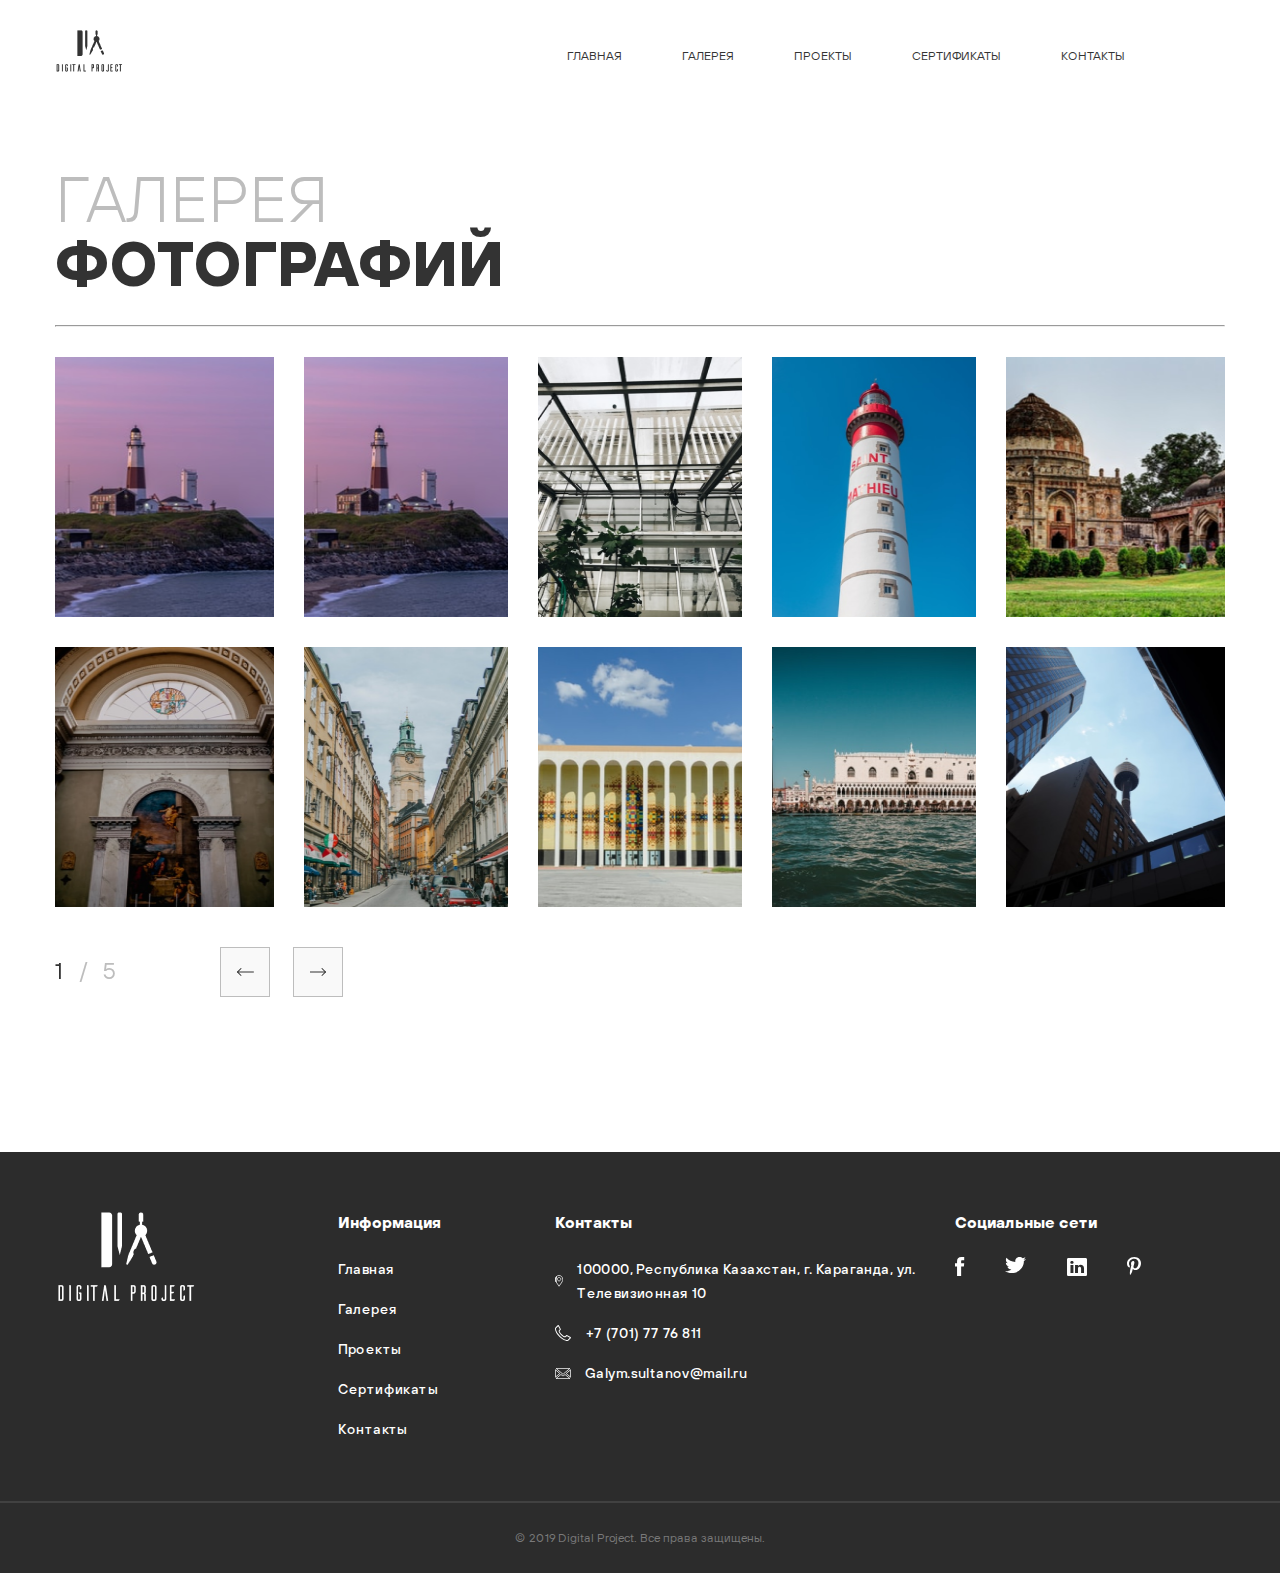
<file: gallery.html>
<!DOCTYPE html>
<html lang="en">
  <head>
    <meta charset="UTF-8" />
    <meta http-equiv="X-UA-Compatible" content="IE=edge" />
    <meta name="viewport" content="width=device-width, initial-scale=1.0" />
    <title>Document</title>
    <link rel="stylesheet" href="./css/index.css" />
  </head>
  <body>
    <header class="header">
      <div class="container">
        <div class="header__row">
          <div class="logo">
            <a href="" class="logo__link"
              ><img src="./images/logo.png" alt="LOGO" />
            </a>
          </div>
          <nav class="nav">
            <ul class="nav__list">
              <li class="nav__item"><a href="./index.html" class="nav__link">ГЛАВНАЯ</a></li>
              <li class="nav__item"><a href="./gallery.html" class="nav__link">ГАЛЕРЕЯ</a></li>
              <li class="nav__item"><a href="./projects.html" class="nav__link">ПРОЕКТЫ</a></li>
              <li class="nav__item"><a href="./certificates.html" class="nav__link">СЕРТИФИКАТЫ</a></li>
              <li class="nav__item"><a href="./contacts.html" class="nav__link">КОНТАКТЫ</a></li>
            </ul>
          </nav>
          <div class="burger-menu">
            <span></span>
          </div>
        </div>
      </div>
    </header>
    <main>
      <section class="gallery">
        <div class="container">
          <div class="gallery__content">
            <h1 class="title"><span>ГАЛЕРЕЯ</span> ФОТОГРАФИЙ</h1>
          </div>
          <hr class="gallery__border">
          <div class="gallery__wrapper gallery__slider">
           <div class="row gallery__row">
              <div class="gallery__column">
                <div class="gallery__item">
                  <img src="./images/gallery/gallery-1.png" alt="">
                  <div class="gallery__info">
                    <p class="gallery__text">Описание или пояснение к изображению.</p>
                  </div>
                </div>
              </div>
              <div class="gallery__column">
                <div class="gallery__item">
                  <img src="./images/gallery/gallery-1.png" alt="">
                  <div class="gallery__info">
                    <p class="gallery__text">Описание или пояснение к изображению.</p>
                  </div>
                </div>
              </div>
              <div class="gallery__column">
                <div class="gallery__item">
                  <img src="./images/gallery/gallery-2.png" alt="">
                  <div class="gallery__info">
                    <p class="gallery__text">Описание или пояснение к изображению.</p>
                  </div>
                </div>
              </div>
              <div class="gallery__column">
                <div class="gallery__item">
                  <img src="./images/gallery/gallery-3.png" alt="">
                  <div class="gallery__info">
                    <p class="gallery__text">Описание или пояснение к изображению.</p>
                  </div>
                </div>
              </div>
              <div class="gallery__column">
                <div class="gallery__item">
                  <img src="./images/gallery/gallery-4.png" alt="">
                  <div class="gallery__info">
                    <p class="gallery__text">Описание или пояснение к изображению.</p>
                  </div>
                </div>
              </div>
              <div class="gallery__column">
                <div class="gallery__item">
                  <img src="./images/gallery/gallery-5.png" alt="">
                  <div class="gallery__info">
                    <p class="gallery__text">Описание или пояснение к изображению.</p>
                  </div>
                </div>
              </div>
              <div class="gallery__column">
                <div class="gallery__item">
                  <img src="./images/gallery/gallery-6.png" alt="">
                  <div class="gallery__info">
                    <p class="gallery__text">Описание или пояснение к изображению.</p>
                  </div>
                </div>
              </div>
              <div class="gallery__column">
                <div class="gallery__item">
                  <img src="./images/gallery/gallery-7.png" alt="">
                  <div class="gallery__info">
                    <p class="gallery__text">Описание или пояснение к изображению.</p>
                  </div>
                </div>
              </div>
              <div class="gallery__column">
                <div class="gallery__item">
                  <img src="./images/gallery/gallery-8.png" alt="">
                  <div class="gallery__info">
                    <p class="gallery__text">Описание или пояснение к изображению.</p>
                  </div>
                </div>
              </div>
              <div class="gallery__column">
                <div class="gallery__item">
                  <img src="./images/gallery/gallery-9.png" alt="">
                  <div class="gallery__info">
                    <p class="gallery__text">Описание или пояснение к изображению.</p>
                  </div>
                </div>
              </div>
              <div class="gallery__counter">
                <span>1</span>
                <span> / </span>
                <span>5</span>
              </div>
            </div>
           <div class="row gallery__row">
              <div class="gallery__column">
                <div class="gallery__item">
                  <img src="./images/gallery/gallery-1.png" alt="">
                  <div class="gallery__info">
                    <p class="gallery__text">Описание или пояснение к изображению.</p>
                  </div>
                </div>
              </div>
              <div class="gallery__column">
                <div class="gallery__item">
                  <img src="./images/gallery/gallery-1.png" alt="">
                  <div class="gallery__info">
                    <p class="gallery__text">Описание или пояснение к изображению.</p>
                  </div>
                </div>
              </div>
              <div class="gallery__column">
                <div class="gallery__item">
                  <img src="./images/gallery/gallery-2.png" alt="">
                  <div class="gallery__info">
                    <p class="gallery__text">Описание или пояснение к изображению.</p>
                  </div>
                </div>
              </div>
              <div class="gallery__column">
                <div class="gallery__item">
                  <img src="./images/gallery/gallery-3.png" alt="">
                  <div class="gallery__info">
                    <p class="gallery__text">Описание или пояснение к изображению.</p>
                  </div>
                </div>
              </div>
              <div class="gallery__column">
                <div class="gallery__item">
                  <img src="./images/gallery/gallery-4.png" alt="">
                  <div class="gallery__info">
                    <p class="gallery__text">Описание или пояснение к изображению.</p>
                  </div>
                </div>
              </div>
              <div class="gallery__column">
                <div class="gallery__item">
                  <img src="./images/gallery/gallery-5.png" alt="">
                  <div class="gallery__info">
                    <p class="gallery__text">Описание или пояснение к изображению.</p>
                  </div>
                </div>
              </div>
              <div class="gallery__column">
                <div class="gallery__item">
                  <img src="./images/gallery/gallery-6.png" alt="">
                  <div class="gallery__info">
                    <p class="gallery__text">Описание или пояснение к изображению.</p>
                  </div>
                </div>
              </div>
              <div class="gallery__column">
                <div class="gallery__item">
                  <img src="./images/gallery/gallery-7.png" alt="">
                  <div class="gallery__info">
                    <p class="gallery__text">Описание или пояснение к изображению.</p>
                  </div>
                </div>
              </div>
              <div class="gallery__column">
                <div class="gallery__item">
                  <img src="./images/gallery/gallery-8.png" alt="">
                  <div class="gallery__info">
                    <p class="gallery__text">Описание или пояснение к изображению.</p>
                  </div>
                </div>
              </div>
              <div class="gallery__column">
                <div class="gallery__item">
                  <img src="./images/gallery/gallery-9.png" alt="">
                  <div class="gallery__info">
                    <p class="gallery__text">Описание или пояснение к изображению.</p>
                  </div>
                </div>
              </div>
              <div class="gallery__counter">
                <span>2</span>
                <span> / </span>
                <span>5</span>
              </div>
           </div>
           <div class="row gallery__row">
            <div class="gallery__column">
              <div class="gallery__item">
                <img src="./images/gallery/gallery-1.png" alt="">
                <div class="gallery__info">
                  <p class="gallery__text">Описание или пояснение к изображению.</p>
                </div>
              </div>
            </div>
            <div class="gallery__column">
              <div class="gallery__item">
                <img src="./images/gallery/gallery-1.png" alt="">
                <div class="gallery__info">
                  <p class="gallery__text">Описание или пояснение к изображению.</p>
                </div>
              </div>
            </div>
            <div class="gallery__column">
              <div class="gallery__item">
                <img src="./images/gallery/gallery-2.png" alt="">
                <div class="gallery__info">
                  <p class="gallery__text">Описание или пояснение к изображению.</p>
                </div>
              </div>
            </div>
            <div class="gallery__column">
              <div class="gallery__item">
                <img src="./images/gallery/gallery-3.png" alt="">
                <div class="gallery__info">
                  <p class="gallery__text">Описание или пояснение к изображению.</p>
                </div>
              </div>
            </div>
            <div class="gallery__column">
              <div class="gallery__item">
                <img src="./images/gallery/gallery-4.png" alt="">
                <div class="gallery__info">
                  <p class="gallery__text">Описание или пояснение к изображению.</p>
                </div>
              </div>
            </div>
            <div class="gallery__column">
              <div class="gallery__item">
                <img src="./images/gallery/gallery-5.png" alt="">
                <div class="gallery__info">
                  <p class="gallery__text">Описание или пояснение к изображению.</p>
                </div>
              </div>
            </div>
            <div class="gallery__column">
              <div class="gallery__item">
                <img src="./images/gallery/gallery-6.png" alt="">
                <div class="gallery__info">
                  <p class="gallery__text">Описание или пояснение к изображению.</p>
                </div>
              </div>
            </div>
            <div class="gallery__column">
              <div class="gallery__item">
                <img src="./images/gallery/gallery-7.png" alt="">
                <div class="gallery__info">
                  <p class="gallery__text">Описание или пояснение к изображению.</p>
                </div>
              </div>
            </div>
            <div class="gallery__column">
              <div class="gallery__item">
                <img src="./images/gallery/gallery-8.png" alt="">
                <div class="gallery__info">
                  <p class="gallery__text">Описание или пояснение к изображению.</p>
                </div>
              </div>
            </div>
            <div class="gallery__column">
              <div class="gallery__item">
                <img src="./images/gallery/gallery-9.png" alt="">
                <div class="gallery__info">
                  <p class="gallery__text">Описание или пояснение к изображению.</p>
                </div>
              </div>
            </div>
            <div class="gallery__counter">
              <span>3</span>
              <span> / </span>
              <span>5</span>
            </div>
           </div>
           <div class="row gallery__row">
          <div class="gallery__column">
            <div class="gallery__item">
              <img src="./images/gallery/gallery-1.png" alt="">
              <div class="gallery__info">
                <p class="gallery__text">Описание или пояснение к изображению.</p>
              </div>
            </div>
          </div>
          <div class="gallery__column">
            <div class="gallery__item">
              <img src="./images/gallery/gallery-1.png" alt="">
              <div class="gallery__info">
                <p class="gallery__text">Описание или пояснение к изображению.</p>
              </div>
            </div>
          </div>
          <div class="gallery__column">
            <div class="gallery__item">
              <img src="./images/gallery/gallery-2.png" alt="">
              <div class="gallery__info">
                <p class="gallery__text">Описание или пояснение к изображению.</p>
              </div>
            </div>
          </div>
          <div class="gallery__column">
            <div class="gallery__item">
              <img src="./images/gallery/gallery-3.png" alt="">
              <div class="gallery__info">
                <p class="gallery__text">Описание или пояснение к изображению.</p>
              </div>
            </div>
          </div>
          <div class="gallery__column">
            <div class="gallery__item">
              <img src="./images/gallery/gallery-4.png" alt="">
              <div class="gallery__info">
                <p class="gallery__text">Описание или пояснение к изображению.</p>
              </div>
            </div>
          </div>
          <div class="gallery__column">
            <div class="gallery__item">
              <img src="./images/gallery/gallery-5.png" alt="">
              <div class="gallery__info">
                <p class="gallery__text">Описание или пояснение к изображению.</p>
              </div>
            </div>
          </div>
          <div class="gallery__column">
            <div class="gallery__item">
              <img src="./images/gallery/gallery-6.png" alt="">
              <div class="gallery__info">
                <p class="gallery__text">Описание или пояснение к изображению.</p>
              </div>
            </div>
          </div>
          <div class="gallery__column">
            <div class="gallery__item">
              <img src="./images/gallery/gallery-7.png" alt="">
              <div class="gallery__info">
                <p class="gallery__text">Описание или пояснение к изображению.</p>
              </div>
            </div>
          </div>
          <div class="gallery__column">
            <div class="gallery__item">
              <img src="./images/gallery/gallery-8.png" alt="">
              <div class="gallery__info">
                <p class="gallery__text">Описание или пояснение к изображению.</p>
              </div>
            </div>
          </div>
          <div class="gallery__column">
            <div class="gallery__item">
              <img src="./images/gallery/gallery-9.png" alt="">
              <div class="gallery__info">
                <p class="gallery__text">Описание или пояснение к изображению.</p>
              </div>
            </div>
          </div>
          <div class="gallery__counter">
            <span>4</span>
            <span> / </span>
            <span>5</span>
          </div>
           </div>
          <div class="row gallery__row">
        <div class="gallery__column">
          <div class="gallery__item">
            <img src="./images/gallery/gallery-1.png" alt="">
            <div class="gallery__info">
              <p class="gallery__text">Описание или пояснение к изображению.</p>
            </div>
          </div>
        </div>
        <div class="gallery__column">
          <div class="gallery__item">
            <img src="./images/gallery/gallery-1.png" alt="">
            <div class="gallery__info">
              <p class="gallery__text">Описание или пояснение к изображению.</p>
            </div>
          </div>
        </div>
        <div class="gallery__column">
          <div class="gallery__item">
            <img src="./images/gallery/gallery-2.png" alt="">
            <div class="gallery__info">
              <p class="gallery__text">Описание или пояснение к изображению.</p>
            </div>
          </div>
        </div>
        <div class="gallery__column">
          <div class="gallery__item">
            <img src="./images/gallery/gallery-3.png" alt="">
            <div class="gallery__info">
              <p class="gallery__text">Описание или пояснение к изображению.</p>
            </div>
          </div>
        </div>
        <div class="gallery__column">
          <div class="gallery__item">
            <img src="./images/gallery/gallery-4.png" alt="">
            <div class="gallery__info">
              <p class="gallery__text">Описание или пояснение к изображению.</p>
            </div>
          </div>
        </div>
        <div class="gallery__column">
          <div class="gallery__item">
            <img src="./images/gallery/gallery-5.png" alt="">
            <div class="gallery__info">
              <p class="gallery__text">Описание или пояснение к изображению.</p>
            </div>
          </div>
        </div>
        <div class="gallery__column">
          <div class="gallery__item">
            <img src="./images/gallery/gallery-6.png" alt="">
            <div class="gallery__info">
              <p class="gallery__text">Описание или пояснение к изображению.</p>
            </div>
          </div>
        </div>
        <div class="gallery__column">
          <div class="gallery__item">
            <img src="./images/gallery/gallery-7.png" alt="">
            <div class="gallery__info">
              <p class="gallery__text">Описание или пояснение к изображению.</p>
            </div>
          </div>
        </div>
        <div class="gallery__column">
          <div class="gallery__item">
            <img src="./images/gallery/gallery-8.png" alt="">
            <div class="gallery__info">
              <p class="gallery__text">Описание или пояснение к изображению.</p>
            </div>
          </div>
        </div>
        <div class="gallery__column">
          <div class="gallery__item">
            <img src="./images/gallery/gallery-9.png" alt="">
            <div class="gallery__info">
              <p class="gallery__text">Описание или пояснение к изображению.</p>
            </div>
          </div>
        </div>
        <div class="gallery__counter">
          <span>5</span>
          <span> / </span>
          <span>5</span>
        </div>
           </div>
          </div>
      </section>
    </main>
    <footer class="footer">
      <div class="container">
        <div class="row footer__row">
          <div class="col-2 footer__column">
            <div class="footer__item">
              <a href="" class="logo__link">
                <img src="./images/logo-big.png" alt="LOGO" />
              </a>
            </div>
          </div>
          <div class="col-3 footer__column footer__column_modify">
            <div class="footer__item">
              <h3 class="footer__title">Информация</h3>
              <ul class="footer__list">
                <li class="footer__li"><a href="#" class="footer__link">Главная</a></li>
                <li class="footer__li"><a href="#" class="footer__link">Галерея</a></li>
                <li class="footer__li"><a href="#" class="footer__link">Проекты</a></li>
                <li class="footer__li"><a href="#" class="footer__link">Сертификаты</a></li>
                <li class="footer__li"><a href="#" class="footer__link">Контакты</a></li>
              </ul>
            </div>
          </div>
          <div class="col-4 footer__column">
            <div class="footer__item">
              <h3 class="footer__title">Контакты</h3>
              <ul class="footer__list">
                <li class="footer__li"><a href="#" class="footer__link">
                  <svg width="11" height="16" viewBox="0 0 11 16" fill="none" xmlns="http://www.w3.org/2000/svg">
                    <path d="M1.50814 9.2492L1.51345 9.25698L5.5 15.1116L9.48655 9.25698L9.49186 9.2492L9.49745 9.24161C10.2363 8.23991 10.5723 6.879 10.4871 5.5225C10.4019 4.16584 9.89922 2.86989 9.03258 1.98859C7.08079 0.00382428 3.91955 0.00377946 1.96742 1.98859L1.50814 9.2492ZM1.50814 9.2492L1.50255 9.24161M1.50814 9.2492L1.50255 9.24161M1.50255 9.24161C0.763724 8.23991 0.42775 6.879 0.51291 5.5225M1.50255 9.24161L0.51291 5.5225M0.51291 5.5225C0.59808 4.16585 1.10077 2.86991 1.9674 1.98862L0.51291 5.5225ZM3.23807 5.53836C3.23807 6.82627 4.26679 7.88453 5.55356 7.88453C6.84032 7.88453 7.86905 6.82627 7.86905 5.53836C7.86905 4.25045 6.84032 3.19219 5.55356 3.19219C4.26679 3.19219 3.23807 4.25045 3.23807 5.53836Z" stroke="white"/>
                  </svg>
                  100000, Республика  Казахстан, 
                  г. Караганда, ул. Телевизионная 10</a></li>
                <li class="footer__li"><a href="#" class="footer__link">
                  <svg width="17" height="16" viewBox="0 0 17 16" fill="none" xmlns="http://www.w3.org/2000/svg">
                    <mask id="path-1-inside-1" fill="white">
                    <path d="M16.0028 12.6271C16.0367 12.887 15.9575 13.113 15.7655 13.305L13.5113 15.5422C13.4096 15.6552 13.2768 15.7514 13.113 15.8304C12.9492 15.9095 12.7882 15.9604 12.63 15.9829C12.6187 15.9829 12.5848 15.9858 12.5282 15.9915C12.4718 15.9971 12.3984 16 12.308 16C12.0932 16 11.7457 15.9633 11.2655 15.8898C10.7853 15.8163 10.1978 15.6355 9.5029 15.3474C8.80787 15.0593 8.01976 14.627 7.13844 14.0508C6.25711 13.4746 5.31923 12.6836 4.32488 11.6779C3.53392 10.8983 2.87856 10.1525 2.35878 9.44068C1.83901 8.72879 1.42093 8.0706 1.10455 7.46608C0.788135 6.86156 0.550847 6.31354 0.392655 5.82202C0.234463 5.33049 0.127118 4.90677 0.0706214 4.55083C0.0141243 4.1949 -0.00847457 3.91524 0.00282486 3.71185C0.0141243 3.50847 0.019774 3.39547 0.019774 3.37287C0.0423728 3.21468 0.0932202 3.05366 0.172316 2.88982C0.251412 2.72598 0.347457 2.59321 0.460451 2.49152L2.71469 0.237287C2.87288 0.0790958 3.05367 0 3.25706 0C3.40395 0 3.53389 0.0423728 3.64689 0.127118C3.75988 0.211864 3.85593 0.316383 3.93502 0.440677L5.74858 3.88135C5.85028 4.06214 5.87852 4.25988 5.83333 4.47456C5.78813 4.68925 5.69208 4.87004 5.54519 5.01694L4.71468 5.84744C4.69208 5.87004 4.67231 5.90676 4.65536 5.95761C4.63841 6.00846 4.62994 6.05083 4.62994 6.08473C4.67514 6.32202 4.77683 6.5932 4.93502 6.89829C5.07062 7.16947 5.27965 7.49998 5.56214 7.88981C5.84463 8.27964 6.24575 8.72876 6.76553 9.23724C7.274 9.75706 7.72598 10.161 8.12146 10.4492C8.51686 10.7372 8.84748 10.9491 9.11301 11.0847C9.37855 11.2203 9.58194 11.3022 9.72315 11.3304L9.93496 11.3728C9.95756 11.3728 9.99437 11.3643 10.0452 11.3474C10.096 11.3304 10.1327 11.3106 10.1554 11.288L11.1214 10.305C11.3249 10.1242 11.5621 10.0338 11.8333 10.0338C12.0255 10.0338 12.1779 10.0677 12.2909 10.1355H12.3078L15.579 12.0677C15.8164 12.2147 15.9576 12.4011 16.0028 12.6271Z"/>
                    </mask>
                    <path d="M16.0028 12.6271L16.9944 12.4977L16.99 12.4641L16.9834 12.4309L16.0028 12.6271ZM15.7655 13.305L16.4699 14.0148L16.4727 14.0121L15.7655 13.305ZM13.5113 15.5422L12.8069 14.8325L12.7869 14.8523L12.768 14.8733L13.5113 15.5422ZM13.113 15.8304L12.6786 14.9297L12.6781 14.9299L13.113 15.8304ZM12.63 15.9829V16.9829H12.701L12.7713 16.9729L12.63 15.9829ZM12.5282 15.9915L12.6274 16.9866L12.6277 16.9865L12.5282 15.9915ZM9.5029 15.3474L9.88587 14.4237L9.88586 14.4237L9.5029 15.3474ZM7.13844 14.0508L7.68566 13.2138L7.68564 13.2138L7.13844 14.0508ZM4.32488 11.6779L5.03604 10.9748L5.02688 10.9658L4.32488 11.6779ZM2.35878 9.44068L1.55115 10.0304L1.55117 10.0304L2.35878 9.44068ZM1.10455 7.46608L1.99054 7.00238L1.99052 7.00235L1.10455 7.46608ZM0.019774 3.37287L-0.970176 3.23145L-0.980226 3.3018V3.37287H0.019774ZM0.460451 2.49152L1.12942 3.23481L1.14896 3.21722L1.16756 3.19863L0.460451 2.49152ZM2.71469 0.237287L3.42179 0.944395V0.944395L2.71469 0.237287ZM3.93502 0.440677L4.81966 -0.025609L4.80061 -0.0617409L4.77868 -0.0961993L3.93502 0.440677ZM5.74858 3.88135L4.86395 4.34763L4.87031 4.35971L4.87701 4.37161L5.74858 3.88135ZM5.54519 5.01694L4.83808 4.30983L4.83808 4.30983L5.54519 5.01694ZM4.71468 5.84744L5.42179 6.55455L5.42179 6.55455L4.71468 5.84744ZM4.62994 6.08473H3.62994V6.17912L3.6476 6.27184L4.62994 6.08473ZM4.93502 6.89829L5.82945 6.45107L5.82616 6.4445L5.82278 6.43797L4.93502 6.89829ZM6.76553 9.23724L7.4804 8.53798L7.4727 8.5301L7.46482 8.5224L6.76553 9.23724ZM8.12146 10.4492L7.53253 11.2573L7.53267 11.2574L8.12146 10.4492ZM9.72315 11.3304L9.91944 10.3498L9.91875 10.3497L9.72315 11.3304ZM9.93496 11.3728L9.73867 12.3533L9.83585 12.3728H9.93496V11.3728ZM10.0452 11.3474L10.3612 12.2961L10.3618 12.2959L10.0452 11.3474ZM10.1554 11.288L10.8625 11.9952L10.8686 11.9889L10.1554 11.288ZM11.1214 10.305L10.4573 9.55733L10.432 9.57986L10.4082 9.60405L11.1214 10.305ZM12.2909 10.1355L11.7763 10.9929L12.0138 11.1355H12.2909V10.1355ZM12.3078 10.1355L12.8164 9.2745L12.5811 9.13551H12.3078V10.1355ZM15.579 12.0677L16.1055 11.2175L16.0966 11.212L16.0876 11.2067L15.579 12.0677ZM15.0112 12.7565C15.0099 12.7464 15.0083 12.709 15.0251 12.6611C15.0414 12.6144 15.0626 12.5938 15.0583 12.598L16.4727 14.0121C16.8746 13.61 17.0702 13.0786 16.9944 12.4977L15.0112 12.7565ZM15.0611 12.5953L12.8069 14.8325L14.2157 16.252L16.4699 14.0148L15.0611 12.5953ZM12.768 14.8733C12.7678 14.8735 12.7627 14.8792 12.7492 14.8889C12.7355 14.8989 12.713 14.9131 12.6786 14.9297L13.5474 16.7311C13.8062 16.6063 14.051 16.4375 14.2546 16.2112L12.768 14.8733ZM12.6781 14.9299C12.5943 14.9704 12.532 14.9868 12.4887 14.993L12.7713 16.9729C13.0444 16.9339 13.304 16.8486 13.5479 16.7309L12.6781 14.9299ZM12.63 14.9829C12.5554 14.9829 12.4569 14.9936 12.4288 14.9964L12.6277 16.9865C12.6405 16.9852 12.6513 16.9842 12.6603 16.9833C12.6695 16.9825 12.6759 16.9819 12.6802 16.9815C12.6823 16.9814 12.6834 16.9813 12.6838 16.9812C12.6842 16.9812 12.6832 16.9813 12.681 16.9814C12.679 16.9816 12.6742 16.9819 12.6674 16.9822C12.6639 16.9823 12.6591 16.9825 12.6533 16.9826C12.6477 16.9828 12.6397 16.9829 12.63 16.9829V14.9829ZM12.4291 14.9964C12.4185 14.9975 12.3814 15 12.308 15V17C12.4153 17 12.5251 16.9967 12.6274 16.9866L12.4291 14.9964ZM12.308 15C12.1756 15 11.8933 14.9742 11.4168 14.9013L11.1143 16.8783C11.5982 16.9523 12.0109 17 12.308 17V15ZM11.4168 14.9013C11.047 14.8447 10.5422 14.6958 9.88587 14.4237L9.11992 16.2712C9.85327 16.5752 10.5236 16.7879 11.1143 16.8783L11.4168 14.9013ZM9.88586 14.4237C9.26584 14.1666 8.53398 13.7685 7.68566 13.2138L6.59121 14.8878C7.50555 15.4856 8.34991 15.952 9.11993 16.2712L9.88586 14.4237ZM7.68564 13.2138C6.87975 12.6869 5.99637 11.9462 5.03598 10.9748L3.61378 12.381C4.64209 13.421 5.63447 14.2623 6.59123 14.8878L7.68564 13.2138ZM5.02688 10.9658C4.26498 10.2147 3.64739 9.5097 3.1664 8.85097L1.55117 10.0304C2.10972 10.7953 2.80287 11.5818 3.62288 12.3901L5.02688 10.9658ZM3.16642 8.851C2.6679 8.16822 2.27846 7.55251 1.99054 7.00238L0.218553 7.92978C0.563401 8.58869 1.01012 9.28936 1.55115 10.0304L3.16642 8.851ZM1.99052 7.00235C1.69268 6.4333 1.48079 5.9389 1.34457 5.51565L-0.55926 6.12838C-0.379092 6.68819 -0.116406 7.28983 0.21857 7.92981L1.99052 7.00235ZM1.34457 5.51565C1.19599 5.05399 1.10408 4.68278 1.05826 4.39407L-0.917014 4.7076C-0.849848 5.13075 -0.72706 5.607 -0.55926 6.12838L1.34457 5.51565ZM1.05826 4.39407C1.00579 4.06355 0.995827 3.86558 1.00129 3.76732L-0.995636 3.65638C-1.01278 3.96491 -0.977545 4.32626 -0.917014 4.7076L1.05826 4.39407ZM1.00129 3.76732C1.01131 3.58687 1.01977 3.43174 1.01977 3.37287H-0.980226C-0.980226 3.35422 -0.979567 3.34471 -0.980418 3.36514C-0.980959 3.37811 -0.981864 3.39759 -0.983216 3.42463C-0.985903 3.47838 -0.990021 3.55533 -0.995636 3.65638L1.00129 3.76732ZM1.00972 3.51429C1.01593 3.47088 1.03239 3.40842 1.07287 3.32457L-0.728235 2.45507C-0.845947 2.6989 -0.931179 2.95848 -0.970176 3.23145L1.00972 3.51429ZM1.07287 3.32457C1.08958 3.28995 1.10391 3.26729 1.1139 3.25349C1.12371 3.23992 1.12932 3.2349 1.12942 3.23481L-0.208513 1.74822C-0.434986 1.95205 -0.60357 2.19684 -0.728235 2.45507L1.07287 3.32457ZM1.16756 3.19863L3.42179 0.944395L2.00758 -0.46982L-0.246655 1.78441L1.16756 3.19863ZM3.42179 0.944395C3.42442 0.941771 3.40782 0.958821 3.36974 0.975479C3.32983 0.99294 3.28899 1 3.25706 1V-1C2.76068 -1 2.33272 -0.794955 2.00758 -0.46982L3.42179 0.944395ZM3.25706 1C3.23308 1 3.19701 0.996318 3.15466 0.98251C3.1119 0.968564 3.07517 0.948327 3.04689 0.927119L4.24689 -0.672882C3.95352 -0.892907 3.61104 -1 3.25706 -1V1ZM3.04689 0.927119C3.05935 0.936463 3.07414 0.950493 3.09136 0.977553L4.77868 -0.0961993C4.63771 -0.317726 4.46042 -0.512735 4.24689 -0.672882L3.04689 0.927119ZM3.05039 0.906963L4.86395 4.34763L6.63321 3.41506L4.81966 -0.025609L3.05039 0.906963ZM4.87701 4.37161C4.86951 4.35828 4.86015 4.3351 4.85609 4.30666C4.85215 4.27912 4.85568 4.26425 4.85478 4.26855L6.81188 4.68057C6.90391 4.24342 6.84805 3.79622 6.62016 3.39108L4.87701 4.37161ZM4.85478 4.26855C4.85011 4.2907 4.84527 4.30014 4.84428 4.30202C4.84349 4.3035 4.84243 4.30548 4.83808 4.30983L6.2523 5.72404C6.54423 5.43211 6.72907 5.07389 6.81188 4.68057L4.85478 4.26855ZM4.83808 4.30983L4.00758 5.14033L5.42179 6.55455L6.2523 5.72404L4.83808 4.30983ZM4.00758 5.14033C3.82477 5.32314 3.74364 5.53049 3.70668 5.64138L5.60404 6.27384C5.5992 6.28838 5.58712 6.32194 5.56337 6.36604C5.54035 6.4088 5.49659 6.47975 5.42179 6.55455L4.00758 5.14033ZM3.70668 5.64138C3.67309 5.74214 3.62994 5.89958 3.62994 6.08473H5.62994C5.62994 6.14869 5.62222 6.19692 5.61687 6.22364C5.61132 6.2514 5.60571 6.26884 5.60404 6.27384L3.70668 5.64138ZM3.6476 6.27184C3.71679 6.63509 3.86166 7.00065 4.04727 7.3586L5.82278 6.43797C5.692 6.18575 5.63348 6.00895 5.61228 5.89762L3.6476 6.27184ZM4.0406 7.3455C4.21043 7.68516 4.45418 8.06506 4.75239 8.47659L6.37189 7.30303C6.10513 6.9349 5.9308 6.65378 5.82945 6.45107L4.0406 7.3455ZM4.75239 8.47659C5.08019 8.92895 5.52429 9.42191 6.06623 9.95207L7.46482 8.5224C6.96722 8.03562 6.60906 7.63033 6.37189 7.30303L4.75239 8.47659ZM6.05066 9.93649C6.58131 10.479 7.07624 10.9248 7.53253 11.2573L8.71039 9.64097C8.37572 9.39709 7.96669 9.03513 7.4804 8.53798L6.05066 9.93649ZM7.53267 11.2574C7.94725 11.5594 8.32587 11.8056 8.65823 11.9753L9.56779 10.1941C9.36908 10.0926 9.08646 9.91491 8.71025 9.64087L7.53267 11.2574ZM8.65823 11.9753C8.9376 12.118 9.24358 12.2544 9.52755 12.3111L9.91875 10.3497C9.93174 10.3523 9.90891 10.3487 9.83824 10.3202C9.77197 10.2935 9.68278 10.2528 9.56779 10.1941L8.65823 11.9753ZM9.52686 12.3109L9.73867 12.3533L10.1313 10.3923L9.91944 10.3498L9.52686 12.3109ZM9.93496 12.3728C10.136 12.3728 10.3103 12.3131 10.3612 12.2961L9.72908 10.3986C9.72232 10.4009 9.73241 10.3972 9.75461 10.392C9.76628 10.3893 9.7864 10.3851 9.813 10.3813C9.83825 10.3777 9.88077 10.3728 9.93496 10.3728V12.3728ZM10.3618 12.2959C10.472 12.2591 10.6795 12.1781 10.8625 11.9951L9.44825 10.5809C9.5231 10.5061 9.5941 10.4623 9.63681 10.4393C9.68083 10.4156 9.71424 10.4036 9.72847 10.3988L10.3618 12.2959ZM10.8686 11.9889L11.8347 11.0059L10.4082 9.60405L9.44212 10.5871L10.8686 11.9889ZM11.7855 11.0526C11.7951 11.0441 11.8015 11.0399 11.8044 11.0381C11.8059 11.0371 11.8069 11.0366 11.8073 11.0364C11.8078 11.0362 11.808 11.0361 11.808 11.0361C11.808 11.0361 11.8081 11.036 11.8085 11.0359C11.8089 11.0358 11.8098 11.0356 11.8113 11.0353C11.8143 11.0348 11.8213 11.0338 11.8333 11.0338V9.03382C11.3161 9.03382 10.8429 9.21479 10.4573 9.55733L11.7855 11.0526ZM11.8333 11.0338C11.8724 11.0338 11.8839 11.0374 11.8749 11.0354C11.8651 11.0332 11.8273 11.0235 11.7763 10.9929L12.8056 9.27811C12.4816 9.08365 12.1287 9.03382 11.8333 9.03382V11.0338ZM12.2909 11.1355H12.3078V9.13551H12.2909V11.1355ZM11.7993 10.9965L15.0704 12.9287L16.0876 11.2067L12.8164 9.2745L11.7993 10.9965ZM15.0525 12.9179C15.0864 12.9389 15.0824 12.9435 15.0659 12.9217C15.0576 12.9108 15.0482 12.8957 15.0397 12.877C15.0312 12.8582 15.0255 12.8397 15.0222 12.8233L16.9834 12.4309C16.8726 11.8772 16.5245 11.477 16.1055 11.2175L15.0525 12.9179Z" fill="white" mask="url(#path-1-inside-1)"/>
                  </svg>
                  +7 (701) 77 76 811
                </a></li>
                <li class="footer__li"><a href="#" class="footer__link">
                  <svg width="16" height="11" viewBox="0 0 16 11" fill="none" xmlns="http://www.w3.org/2000/svg">
                    <path d="M8.13945 6.16166L8.13943 6.16163L8.13512 6.16456C8.10734 6.18343 8.06694 6.19696 8.0235 6.19696H8.02008C7.95651 6.19696 7.91576 6.17544 7.90255 6.1642L7.90186 6.16361L1.09985 0.4H14.9358L8.4497 5.90252L8.44932 5.90285L8.16437 6.1452L8.16349 6.14579L8.13945 6.16166ZM10.0346 6.48934L15.0112 10.6H0.983875L5.97125 6.45877L6.96401 7.30051L6.9651 7.30143C7.25806 7.54803 7.63451 7.67805 8.02235 7.67805C8.4099 7.67805 8.78655 7.54692 9.07963 7.29972L9.08053 7.29895L10.0346 6.48934ZM4.82991 5.4915L0.4 9.17041V1.73773L4.82991 5.4915ZM15.6 1.76878V9.17559L11.1765 5.52124L15.6 1.76878Z" stroke="white" stroke-width="0.8"/>
                  </svg>
                  Galym.sultanov@mail.ru
                </a></li>
              </ul>
            </div>
          </div>
          <div class="col-3 footer__column">
            <div class="footer__item">
             <h3 class="footer__title">Социальные сети</h3>
             <ul class="footer__list footer__list_modify">
              <li class="footer__li footer__li_modify"><a href="#" class="footer__link">
                <svg width="10" height="19" viewBox="0 0 10 19" fill="none" xmlns="http://www.w3.org/2000/svg">
                  <path fill-rule="evenodd" clip-rule="evenodd" d="M6.13698 18.993H2.04598V9.49903H0.000976562V6.22603H2.04598V4.26203C2.04598 1.59303 3.20098 0.00402832 6.47898 0.00402832H9.20898V3.27703H7.50398C6.22598 3.27703 6.14198 3.73503 6.14198 4.58903L6.13698 6.22603H9.22898L8.86698 9.49903H6.13698V18.993Z" fill="white"/>
                </svg>
              </a></li>
              <li class="footer__li footer__li_modify"><a href="#" class="footer__link">
                <svg width="22" height="17" viewBox="0 0 22 17" fill="none" xmlns="http://www.w3.org/2000/svg">
                  <path fill-rule="evenodd" clip-rule="evenodd" d="M21.008 1.89598C20.235 2.21798 19.404 2.43298 18.533 2.53098C19.423 2.03098 20.106 1.23898 20.428 0.296977C19.594 0.758977 18.672 1.09498 17.69 1.27698C16.905 0.490977 15.784 0.000976562 14.545 0.000976562C12.165 0.000976562 10.234 1.80998 10.234 4.03998C10.234 4.35698 10.272 4.66598 10.346 4.96098C6.764 4.79198 3.588 3.18398 1.462 0.740977C1.091 1.33798 0.879 2.03098 0.879 2.77198C0.879 4.17198 1.64 5.40998 2.796 6.13398C2.09 6.11198 1.426 5.93098 0.844 5.62798C0.844 5.64598 0.844 5.66098 0.844 5.67998C0.844 7.63698 2.329 9.26898 4.301 9.63998C3.94 9.73198 3.558 9.77998 3.166 9.77998C2.888 9.77998 2.618 9.75598 2.355 9.70998C2.903 11.313 4.495 12.482 6.381 12.515C4.906 13.598 3.048 14.243 1.028 14.243C0.68 14.243 0.337 14.224 0 14.187C1.907 15.332 4.173 16.002 6.607 16.002C14.535 16.002 18.87 9.84598 18.87 4.50898C18.87 4.33298 18.865 4.15998 18.857 3.98598C19.699 3.41598 20.43 2.70498 21.008 1.89598Z" fill="white"/>
                </svg>
              </a></li>
              <li class="footer__li footer__li_modify"><a href="#" class="footer__link">
                <svg width="20" height="20" viewBox="0 0 20 20" fill="none" xmlns="http://www.w3.org/2000/svg">
                  <path fill-rule="evenodd" clip-rule="evenodd" d="M18.512 19.013H1.48799C0.671986 19.013 0.0109863 18.434 0.0109863 17.72V2.28199C0.0109863 1.56899 0.671986 0.98999 1.48799 0.98999H18.512C19.327 0.98999 19.988 1.56899 19.988 2.28199V17.72C19.988 18.434 19.327 19.013 18.512 19.013ZM3.47299 16.044H6.41499V7.90699H3.47299V16.044ZM4.96399 3.98499C3.95699 3.98499 3.29999 4.59199 3.29999 5.39099C3.29999 6.17099 3.93799 6.79699 4.92499 6.79699H4.94399C5.96999 6.79699 6.60799 6.17099 6.60799 5.39099C6.58999 4.59199 5.96999 3.98499 4.96399 3.98499ZM17.023 11.379C17.023 8.87899 15.571 7.71599 13.636 7.71599C12.074 7.71599 11.376 8.50499 10.985 9.05999V7.90699H8.04299C8.08199 8.67099 8.04299 16.044 8.04299 16.044H10.985V11.5C10.985 11.258 11.004 11.014 11.082 10.841C11.294 10.355 11.779 9.85199 12.591 9.85199C13.656 9.85199 14.081 10.598 14.081 11.692V16.044H17.023V11.379ZM10.965 9.08699C10.971 9.07799 10.979 9.06899 10.985 9.05999V9.08699H10.965Z" fill="white"/>
                </svg>
              </a></li>
              <li class="footer__li footer__li_modify"><a href="#" class="footer__link">
                <svg width="14" height="19" viewBox="0 0 14 19" fill="none" xmlns="http://www.w3.org/2000/svg">
                  <path fill-rule="evenodd" clip-rule="evenodd" d="M7.42398 0C2.48898 0 0.000976562 3.522 0.000976562 6.46C0.000976562 8.238 0.676977 9.82 2.12798 10.41C2.36598 10.507 2.57898 10.413 2.64798 10.151C2.69598 9.97 2.80998 9.512 2.85998 9.321C2.92998 9.062 2.90298 8.971 2.71098 8.745C2.29198 8.254 2.02498 7.618 2.02498 6.717C2.02498 4.104 3.98898 1.765 7.13898 1.765C9.92798 1.765 11.46 3.462 11.46 5.727C11.46 8.709 10.135 11.225 8.16698 11.225C7.08098 11.225 6.26798 10.33 6.52798 9.233C6.84098 7.924 7.44498 6.51 7.44498 5.564C7.44498 4.718 6.98898 4.012 6.04398 4.012C4.93398 4.012 4.04198 5.156 4.04198 6.688C4.04198 7.665 4.37298 8.325 4.37298 8.325C4.37298 8.325 3.23598 13.119 3.03698 13.959C2.63998 15.631 2.97798 17.681 3.00598 17.889C3.02298 18.011 3.18098 18.04 3.25298 17.948C3.35498 17.814 4.67798 16.189 5.12798 14.564C5.25498 14.104 5.85798 11.722 5.85798 11.722C6.21898 12.407 7.27398 13.011 8.39498 13.011C11.734 13.011 13.999 9.98 13.999 5.924C13.999 2.857 11.39 0 7.42398 0Z" fill="white"/>
                </svg>
              </a></li>
            </ul>
          </div>
         </div>
        </div>
      </div>
      <hr class="footer__border">
      <div class="footer__end">© 2019 Digital Project. Все права защищены.</div>
    </footer>
    <script src="./js/jquery-3.5.1.min.js"></script>
    <script src="./js/script.js"></script>
    <script src="./js/slick.min.js"></script>
    <script>
      $(".gallery__wrapper").slick({
        speed: 1300,
      });
    </script>
  </body>
</html>
</file>
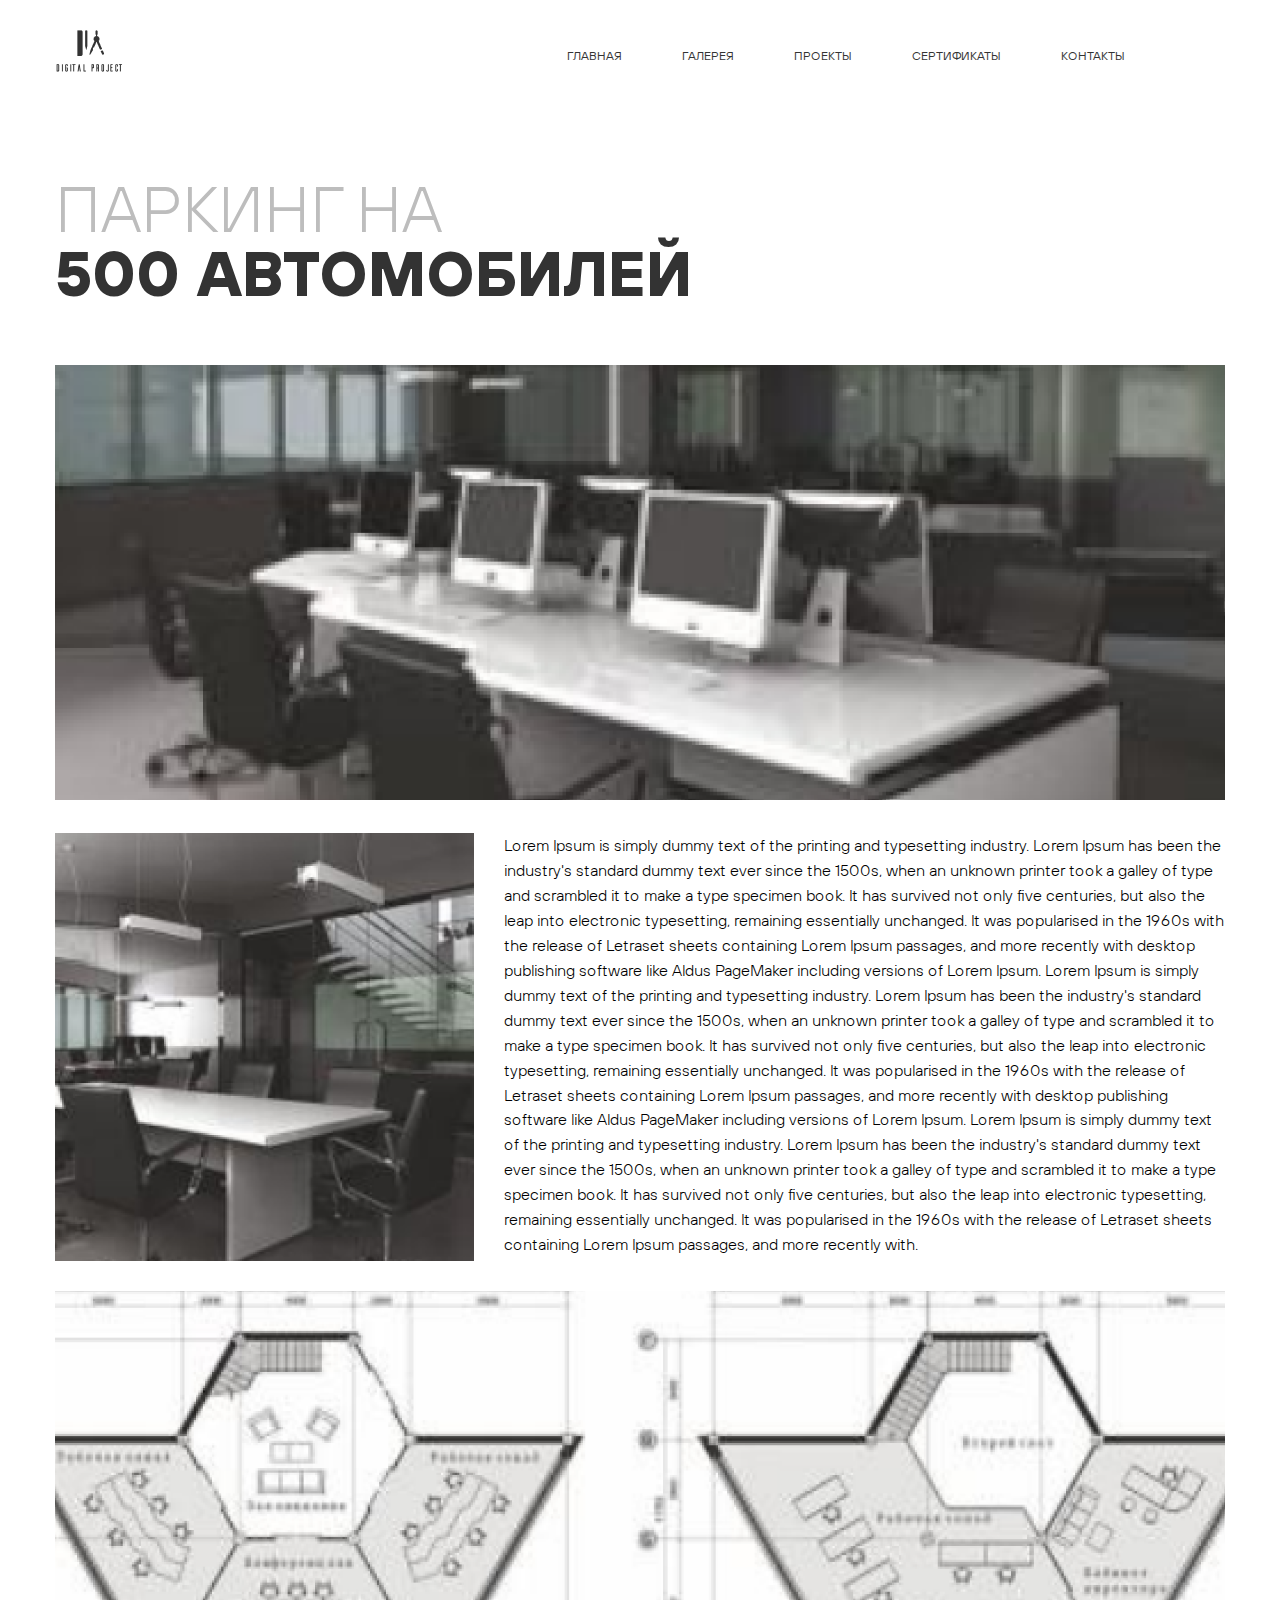
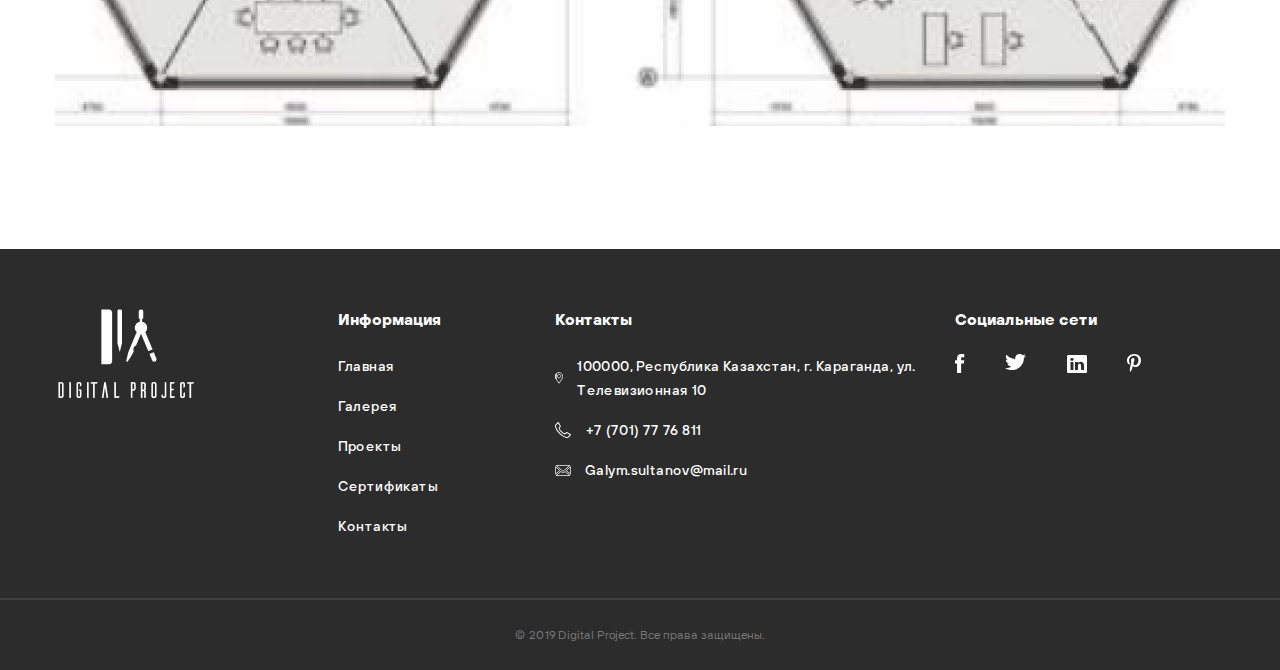
<file: parking.html>
<!DOCTYPE html>
<html lang="en">
  <head>
    <meta charset="UTF-8" />
    <meta http-equiv="X-UA-Compatible" content="IE=edge" />
    <meta name="viewport" content="width=device-width, initial-scale=1.0" />
    <title>Document</title>
    <link rel="stylesheet" href="./css/index.css" />
  </head>
  <body>
    <header class="header">
      <div class="container">
        <div class="header__row">
          <div class="logo">
            <a href="" class="logo__link"><img src="./images/logo.png" alt="LOGO" /> </a>
          </div>
          <nav class="nav">
            <div class="nav__logo">
              <a href="" class="logo__link"><img src="./images/logo.png" alt="LOGO" /> </a>
            </div>
            <ul class="nav__list">
              <li class="nav__item"><a href="./index.html" class="nav__link">ГЛАВНАЯ</a></li>
              <li class="nav__item"><a href="./gallery.html" class="nav__link">ГАЛЕРЕЯ</a></li>
              <li class="nav__item"><a href="./projects.html" class="nav__link">ПРОЕКТЫ</a></li>
              <li class="nav__item"><a href="./certificates.html" class="nav__link">СЕРТИФИКАТЫ</a></li>
              <li class="nav__item"><a href="./contacts.html" class="nav__link">КОНТАКТЫ</a></li>
            </ul>
          </nav>
          <div class="burger-menu">
            <span></span>
          </div>
        </div>
      </div>
    </header>
    <main>
      <section class="parking">
        <div class="container">
          <h1 class="title parking__title"><span>ПАРКИНГ НА</span> 500&nbspАВТОМОБИЛЕЙ</h1>
          <div class="parking__image"><img src="./images/parking/parking-1.png" alt="" /></div>
          <div class="parking__content">
            <img src="./images/parking/parking-2.png" alt="" />
            <p class="parking__description">
              Lorem Ipsum is simply dummy text of the printing and typesetting industry. Lorem Ipsum
              has been the industry's standard dummy text ever since the 1500s, when an unknown
              printer took a galley of type and scrambled it to make a type specimen book. It has
              survived not only five centuries, but also the leap into electronic typesetting,
              remaining essentially unchanged. It was popularised in the 1960s with the release of
              Letraset sheets containing Lorem Ipsum passages, and more recently with desktop
              publishing software like Aldus PageMaker including versions of Lorem Ipsum. Lorem
              Ipsum is simply dummy text of the printing and typesetting industry. Lorem Ipsum has
              been the industry's standard dummy text ever since the 1500s, when an unknown printer
              took a galley of type and scrambled it to make a type specimen book. It has survived
              not only five centuries, but also the leap into electronic typesetting, remaining
              essentially unchanged. It was popularised in the 1960s with the release of Letraset
              sheets containing Lorem Ipsum passages, and more recently with desktop publishing
              software like Aldus PageMaker including versions of Lorem Ipsum. Lorem Ipsum is simply
              dummy text of the printing and typesetting industry. Lorem Ipsum has been the
              industry's standard dummy text ever since the 1500s, when an unknown printer took a
              galley of type and scrambled it to make a type specimen book. It has survived not only
              five centuries, but also the leap into electronic typesetting, remaining essentially
              unchanged. It was popularised in the 1960s with the release of Letraset sheets
              containing Lorem Ipsum passages, and more recently with.
            </p>
          </div>
          <div><img src="./images/parking/parking-3.png" alt="" /></div>
        </div>
      </section>
    </main>
    <footer class="footer">
      <div class="container">
        <div class="row footer__row">
          <div class="col-2 footer__column">
            <div class="footer__item">
              <a href="" class="logo__link">
                <img src="./images/logo-big.png" alt="LOGO" />
              </a>
            </div>
          </div>
          <div class="col-3 footer__column footer__column_modify">
            <div class="footer__item">
              <h3 class="footer__title">Информация</h3>
              <ul class="footer__list">
                <li class="footer__li"><a href="#" class="footer__link">Главная</a></li>
                <li class="footer__li"><a href="#" class="footer__link">Галерея</a></li>
                <li class="footer__li"><a href="#" class="footer__link">Проекты</a></li>
                <li class="footer__li"><a href="#" class="footer__link">Сертификаты</a></li>
                <li class="footer__li"><a href="#" class="footer__link">Контакты</a></li>
              </ul>
            </div>
          </div>
          <div class="col-4 footer__column">
            <div class="footer__item">
              <h3 class="footer__title">Контакты</h3>
              <ul class="footer__list">
                <li class="footer__li">
                  <a href="#" class="footer__link">
                    <svg
                      width="11"
                      height="16"
                      viewBox="0 0 11 16"
                      fill="none"
                      xmlns="http://www.w3.org/2000/svg"
                    >
                      <path
                        d="M1.50814 9.2492L1.51345 9.25698L5.5 15.1116L9.48655 9.25698L9.49186 9.2492L9.49745 9.24161C10.2363 8.23991 10.5723 6.879 10.4871 5.5225C10.4019 4.16584 9.89922 2.86989 9.03258 1.98859C7.08079 0.00382428 3.91955 0.00377946 1.96742 1.98859L1.50814 9.2492ZM1.50814 9.2492L1.50255 9.24161M1.50814 9.2492L1.50255 9.24161M1.50255 9.24161C0.763724 8.23991 0.42775 6.879 0.51291 5.5225M1.50255 9.24161L0.51291 5.5225M0.51291 5.5225C0.59808 4.16585 1.10077 2.86991 1.9674 1.98862L0.51291 5.5225ZM3.23807 5.53836C3.23807 6.82627 4.26679 7.88453 5.55356 7.88453C6.84032 7.88453 7.86905 6.82627 7.86905 5.53836C7.86905 4.25045 6.84032 3.19219 5.55356 3.19219C4.26679 3.19219 3.23807 4.25045 3.23807 5.53836Z"
                        stroke="white"
                      />
                    </svg>
                    100000, Республика Казахстан, г. Караганда, ул. Телевизионная 10</a
                  >
                </li>
                <li class="footer__li">
                  <a href="#" class="footer__link">
                    <svg
                      width="17"
                      height="16"
                      viewBox="0 0 17 16"
                      fill="none"
                      xmlns="http://www.w3.org/2000/svg"
                    >
                      <mask id="path-1-inside-1" fill="white">
                        <path
                          d="M16.0028 12.6271C16.0367 12.887 15.9575 13.113 15.7655 13.305L13.5113 15.5422C13.4096 15.6552 13.2768 15.7514 13.113 15.8304C12.9492 15.9095 12.7882 15.9604 12.63 15.9829C12.6187 15.9829 12.5848 15.9858 12.5282 15.9915C12.4718 15.9971 12.3984 16 12.308 16C12.0932 16 11.7457 15.9633 11.2655 15.8898C10.7853 15.8163 10.1978 15.6355 9.5029 15.3474C8.80787 15.0593 8.01976 14.627 7.13844 14.0508C6.25711 13.4746 5.31923 12.6836 4.32488 11.6779C3.53392 10.8983 2.87856 10.1525 2.35878 9.44068C1.83901 8.72879 1.42093 8.0706 1.10455 7.46608C0.788135 6.86156 0.550847 6.31354 0.392655 5.82202C0.234463 5.33049 0.127118 4.90677 0.0706214 4.55083C0.0141243 4.1949 -0.00847457 3.91524 0.00282486 3.71185C0.0141243 3.50847 0.019774 3.39547 0.019774 3.37287C0.0423728 3.21468 0.0932202 3.05366 0.172316 2.88982C0.251412 2.72598 0.347457 2.59321 0.460451 2.49152L2.71469 0.237287C2.87288 0.0790958 3.05367 0 3.25706 0C3.40395 0 3.53389 0.0423728 3.64689 0.127118C3.75988 0.211864 3.85593 0.316383 3.93502 0.440677L5.74858 3.88135C5.85028 4.06214 5.87852 4.25988 5.83333 4.47456C5.78813 4.68925 5.69208 4.87004 5.54519 5.01694L4.71468 5.84744C4.69208 5.87004 4.67231 5.90676 4.65536 5.95761C4.63841 6.00846 4.62994 6.05083 4.62994 6.08473C4.67514 6.32202 4.77683 6.5932 4.93502 6.89829C5.07062 7.16947 5.27965 7.49998 5.56214 7.88981C5.84463 8.27964 6.24575 8.72876 6.76553 9.23724C7.274 9.75706 7.72598 10.161 8.12146 10.4492C8.51686 10.7372 8.84748 10.9491 9.11301 11.0847C9.37855 11.2203 9.58194 11.3022 9.72315 11.3304L9.93496 11.3728C9.95756 11.3728 9.99437 11.3643 10.0452 11.3474C10.096 11.3304 10.1327 11.3106 10.1554 11.288L11.1214 10.305C11.3249 10.1242 11.5621 10.0338 11.8333 10.0338C12.0255 10.0338 12.1779 10.0677 12.2909 10.1355H12.3078L15.579 12.0677C15.8164 12.2147 15.9576 12.4011 16.0028 12.6271Z"
                        />
                      </mask>
                      <path
                        d="M16.0028 12.6271L16.9944 12.4977L16.99 12.4641L16.9834 12.4309L16.0028 12.6271ZM15.7655 13.305L16.4699 14.0148L16.4727 14.0121L15.7655 13.305ZM13.5113 15.5422L12.8069 14.8325L12.7869 14.8523L12.768 14.8733L13.5113 15.5422ZM13.113 15.8304L12.6786 14.9297L12.6781 14.9299L13.113 15.8304ZM12.63 15.9829V16.9829H12.701L12.7713 16.9729L12.63 15.9829ZM12.5282 15.9915L12.6274 16.9866L12.6277 16.9865L12.5282 15.9915ZM9.5029 15.3474L9.88587 14.4237L9.88586 14.4237L9.5029 15.3474ZM7.13844 14.0508L7.68566 13.2138L7.68564 13.2138L7.13844 14.0508ZM4.32488 11.6779L5.03604 10.9748L5.02688 10.9658L4.32488 11.6779ZM2.35878 9.44068L1.55115 10.0304L1.55117 10.0304L2.35878 9.44068ZM1.10455 7.46608L1.99054 7.00238L1.99052 7.00235L1.10455 7.46608ZM0.019774 3.37287L-0.970176 3.23145L-0.980226 3.3018V3.37287H0.019774ZM0.460451 2.49152L1.12942 3.23481L1.14896 3.21722L1.16756 3.19863L0.460451 2.49152ZM2.71469 0.237287L3.42179 0.944395V0.944395L2.71469 0.237287ZM3.93502 0.440677L4.81966 -0.025609L4.80061 -0.0617409L4.77868 -0.0961993L3.93502 0.440677ZM5.74858 3.88135L4.86395 4.34763L4.87031 4.35971L4.87701 4.37161L5.74858 3.88135ZM5.54519 5.01694L4.83808 4.30983L4.83808 4.30983L5.54519 5.01694ZM4.71468 5.84744L5.42179 6.55455L5.42179 6.55455L4.71468 5.84744ZM4.62994 6.08473H3.62994V6.17912L3.6476 6.27184L4.62994 6.08473ZM4.93502 6.89829L5.82945 6.45107L5.82616 6.4445L5.82278 6.43797L4.93502 6.89829ZM6.76553 9.23724L7.4804 8.53798L7.4727 8.5301L7.46482 8.5224L6.76553 9.23724ZM8.12146 10.4492L7.53253 11.2573L7.53267 11.2574L8.12146 10.4492ZM9.72315 11.3304L9.91944 10.3498L9.91875 10.3497L9.72315 11.3304ZM9.93496 11.3728L9.73867 12.3533L9.83585 12.3728H9.93496V11.3728ZM10.0452 11.3474L10.3612 12.2961L10.3618 12.2959L10.0452 11.3474ZM10.1554 11.288L10.8625 11.9952L10.8686 11.9889L10.1554 11.288ZM11.1214 10.305L10.4573 9.55733L10.432 9.57986L10.4082 9.60405L11.1214 10.305ZM12.2909 10.1355L11.7763 10.9929L12.0138 11.1355H12.2909V10.1355ZM12.3078 10.1355L12.8164 9.2745L12.5811 9.13551H12.3078V10.1355ZM15.579 12.0677L16.1055 11.2175L16.0966 11.212L16.0876 11.2067L15.579 12.0677ZM15.0112 12.7565C15.0099 12.7464 15.0083 12.709 15.0251 12.6611C15.0414 12.6144 15.0626 12.5938 15.0583 12.598L16.4727 14.0121C16.8746 13.61 17.0702 13.0786 16.9944 12.4977L15.0112 12.7565ZM15.0611 12.5953L12.8069 14.8325L14.2157 16.252L16.4699 14.0148L15.0611 12.5953ZM12.768 14.8733C12.7678 14.8735 12.7627 14.8792 12.7492 14.8889C12.7355 14.8989 12.713 14.9131 12.6786 14.9297L13.5474 16.7311C13.8062 16.6063 14.051 16.4375 14.2546 16.2112L12.768 14.8733ZM12.6781 14.9299C12.5943 14.9704 12.532 14.9868 12.4887 14.993L12.7713 16.9729C13.0444 16.9339 13.304 16.8486 13.5479 16.7309L12.6781 14.9299ZM12.63 14.9829C12.5554 14.9829 12.4569 14.9936 12.4288 14.9964L12.6277 16.9865C12.6405 16.9852 12.6513 16.9842 12.6603 16.9833C12.6695 16.9825 12.6759 16.9819 12.6802 16.9815C12.6823 16.9814 12.6834 16.9813 12.6838 16.9812C12.6842 16.9812 12.6832 16.9813 12.681 16.9814C12.679 16.9816 12.6742 16.9819 12.6674 16.9822C12.6639 16.9823 12.6591 16.9825 12.6533 16.9826C12.6477 16.9828 12.6397 16.9829 12.63 16.9829V14.9829ZM12.4291 14.9964C12.4185 14.9975 12.3814 15 12.308 15V17C12.4153 17 12.5251 16.9967 12.6274 16.9866L12.4291 14.9964ZM12.308 15C12.1756 15 11.8933 14.9742 11.4168 14.9013L11.1143 16.8783C11.5982 16.9523 12.0109 17 12.308 17V15ZM11.4168 14.9013C11.047 14.8447 10.5422 14.6958 9.88587 14.4237L9.11992 16.2712C9.85327 16.5752 10.5236 16.7879 11.1143 16.8783L11.4168 14.9013ZM9.88586 14.4237C9.26584 14.1666 8.53398 13.7685 7.68566 13.2138L6.59121 14.8878C7.50555 15.4856 8.34991 15.952 9.11993 16.2712L9.88586 14.4237ZM7.68564 13.2138C6.87975 12.6869 5.99637 11.9462 5.03598 10.9748L3.61378 12.381C4.64209 13.421 5.63447 14.2623 6.59123 14.8878L7.68564 13.2138ZM5.02688 10.9658C4.26498 10.2147 3.64739 9.5097 3.1664 8.85097L1.55117 10.0304C2.10972 10.7953 2.80287 11.5818 3.62288 12.3901L5.02688 10.9658ZM3.16642 8.851C2.6679 8.16822 2.27846 7.55251 1.99054 7.00238L0.218553 7.92978C0.563401 8.58869 1.01012 9.28936 1.55115 10.0304L3.16642 8.851ZM1.99052 7.00235C1.69268 6.4333 1.48079 5.9389 1.34457 5.51565L-0.55926 6.12838C-0.379092 6.68819 -0.116406 7.28983 0.21857 7.92981L1.99052 7.00235ZM1.34457 5.51565C1.19599 5.05399 1.10408 4.68278 1.05826 4.39407L-0.917014 4.7076C-0.849848 5.13075 -0.72706 5.607 -0.55926 6.12838L1.34457 5.51565ZM1.05826 4.39407C1.00579 4.06355 0.995827 3.86558 1.00129 3.76732L-0.995636 3.65638C-1.01278 3.96491 -0.977545 4.32626 -0.917014 4.7076L1.05826 4.39407ZM1.00129 3.76732C1.01131 3.58687 1.01977 3.43174 1.01977 3.37287H-0.980226C-0.980226 3.35422 -0.979567 3.34471 -0.980418 3.36514C-0.980959 3.37811 -0.981864 3.39759 -0.983216 3.42463C-0.985903 3.47838 -0.990021 3.55533 -0.995636 3.65638L1.00129 3.76732ZM1.00972 3.51429C1.01593 3.47088 1.03239 3.40842 1.07287 3.32457L-0.728235 2.45507C-0.845947 2.6989 -0.931179 2.95848 -0.970176 3.23145L1.00972 3.51429ZM1.07287 3.32457C1.08958 3.28995 1.10391 3.26729 1.1139 3.25349C1.12371 3.23992 1.12932 3.2349 1.12942 3.23481L-0.208513 1.74822C-0.434986 1.95205 -0.60357 2.19684 -0.728235 2.45507L1.07287 3.32457ZM1.16756 3.19863L3.42179 0.944395L2.00758 -0.46982L-0.246655 1.78441L1.16756 3.19863ZM3.42179 0.944395C3.42442 0.941771 3.40782 0.958821 3.36974 0.975479C3.32983 0.99294 3.28899 1 3.25706 1V-1C2.76068 -1 2.33272 -0.794955 2.00758 -0.46982L3.42179 0.944395ZM3.25706 1C3.23308 1 3.19701 0.996318 3.15466 0.98251C3.1119 0.968564 3.07517 0.948327 3.04689 0.927119L4.24689 -0.672882C3.95352 -0.892907 3.61104 -1 3.25706 -1V1ZM3.04689 0.927119C3.05935 0.936463 3.07414 0.950493 3.09136 0.977553L4.77868 -0.0961993C4.63771 -0.317726 4.46042 -0.512735 4.24689 -0.672882L3.04689 0.927119ZM3.05039 0.906963L4.86395 4.34763L6.63321 3.41506L4.81966 -0.025609L3.05039 0.906963ZM4.87701 4.37161C4.86951 4.35828 4.86015 4.3351 4.85609 4.30666C4.85215 4.27912 4.85568 4.26425 4.85478 4.26855L6.81188 4.68057C6.90391 4.24342 6.84805 3.79622 6.62016 3.39108L4.87701 4.37161ZM4.85478 4.26855C4.85011 4.2907 4.84527 4.30014 4.84428 4.30202C4.84349 4.3035 4.84243 4.30548 4.83808 4.30983L6.2523 5.72404C6.54423 5.43211 6.72907 5.07389 6.81188 4.68057L4.85478 4.26855ZM4.83808 4.30983L4.00758 5.14033L5.42179 6.55455L6.2523 5.72404L4.83808 4.30983ZM4.00758 5.14033C3.82477 5.32314 3.74364 5.53049 3.70668 5.64138L5.60404 6.27384C5.5992 6.28838 5.58712 6.32194 5.56337 6.36604C5.54035 6.4088 5.49659 6.47975 5.42179 6.55455L4.00758 5.14033ZM3.70668 5.64138C3.67309 5.74214 3.62994 5.89958 3.62994 6.08473H5.62994C5.62994 6.14869 5.62222 6.19692 5.61687 6.22364C5.61132 6.2514 5.60571 6.26884 5.60404 6.27384L3.70668 5.64138ZM3.6476 6.27184C3.71679 6.63509 3.86166 7.00065 4.04727 7.3586L5.82278 6.43797C5.692 6.18575 5.63348 6.00895 5.61228 5.89762L3.6476 6.27184ZM4.0406 7.3455C4.21043 7.68516 4.45418 8.06506 4.75239 8.47659L6.37189 7.30303C6.10513 6.9349 5.9308 6.65378 5.82945 6.45107L4.0406 7.3455ZM4.75239 8.47659C5.08019 8.92895 5.52429 9.42191 6.06623 9.95207L7.46482 8.5224C6.96722 8.03562 6.60906 7.63033 6.37189 7.30303L4.75239 8.47659ZM6.05066 9.93649C6.58131 10.479 7.07624 10.9248 7.53253 11.2573L8.71039 9.64097C8.37572 9.39709 7.96669 9.03513 7.4804 8.53798L6.05066 9.93649ZM7.53267 11.2574C7.94725 11.5594 8.32587 11.8056 8.65823 11.9753L9.56779 10.1941C9.36908 10.0926 9.08646 9.91491 8.71025 9.64087L7.53267 11.2574ZM8.65823 11.9753C8.9376 12.118 9.24358 12.2544 9.52755 12.3111L9.91875 10.3497C9.93174 10.3523 9.90891 10.3487 9.83824 10.3202C9.77197 10.2935 9.68278 10.2528 9.56779 10.1941L8.65823 11.9753ZM9.52686 12.3109L9.73867 12.3533L10.1313 10.3923L9.91944 10.3498L9.52686 12.3109ZM9.93496 12.3728C10.136 12.3728 10.3103 12.3131 10.3612 12.2961L9.72908 10.3986C9.72232 10.4009 9.73241 10.3972 9.75461 10.392C9.76628 10.3893 9.7864 10.3851 9.813 10.3813C9.83825 10.3777 9.88077 10.3728 9.93496 10.3728V12.3728ZM10.3618 12.2959C10.472 12.2591 10.6795 12.1781 10.8625 11.9951L9.44825 10.5809C9.5231 10.5061 9.5941 10.4623 9.63681 10.4393C9.68083 10.4156 9.71424 10.4036 9.72847 10.3988L10.3618 12.2959ZM10.8686 11.9889L11.8347 11.0059L10.4082 9.60405L9.44212 10.5871L10.8686 11.9889ZM11.7855 11.0526C11.7951 11.0441 11.8015 11.0399 11.8044 11.0381C11.8059 11.0371 11.8069 11.0366 11.8073 11.0364C11.8078 11.0362 11.808 11.0361 11.808 11.0361C11.808 11.0361 11.8081 11.036 11.8085 11.0359C11.8089 11.0358 11.8098 11.0356 11.8113 11.0353C11.8143 11.0348 11.8213 11.0338 11.8333 11.0338V9.03382C11.3161 9.03382 10.8429 9.21479 10.4573 9.55733L11.7855 11.0526ZM11.8333 11.0338C11.8724 11.0338 11.8839 11.0374 11.8749 11.0354C11.8651 11.0332 11.8273 11.0235 11.7763 10.9929L12.8056 9.27811C12.4816 9.08365 12.1287 9.03382 11.8333 9.03382V11.0338ZM12.2909 11.1355H12.3078V9.13551H12.2909V11.1355ZM11.7993 10.9965L15.0704 12.9287L16.0876 11.2067L12.8164 9.2745L11.7993 10.9965ZM15.0525 12.9179C15.0864 12.9389 15.0824 12.9435 15.0659 12.9217C15.0576 12.9108 15.0482 12.8957 15.0397 12.877C15.0312 12.8582 15.0255 12.8397 15.0222 12.8233L16.9834 12.4309C16.8726 11.8772 16.5245 11.477 16.1055 11.2175L15.0525 12.9179Z"
                        fill="white"
                        mask="url(#path-1-inside-1)"
                      />
                    </svg>
                    +7 (701) 77 76 811
                  </a>
                </li>
                <li class="footer__li">
                  <a href="#" class="footer__link">
                    <svg
                      width="16"
                      height="11"
                      viewBox="0 0 16 11"
                      fill="none"
                      xmlns="http://www.w3.org/2000/svg"
                    >
                      <path
                        d="M8.13945 6.16166L8.13943 6.16163L8.13512 6.16456C8.10734 6.18343 8.06694 6.19696 8.0235 6.19696H8.02008C7.95651 6.19696 7.91576 6.17544 7.90255 6.1642L7.90186 6.16361L1.09985 0.4H14.9358L8.4497 5.90252L8.44932 5.90285L8.16437 6.1452L8.16349 6.14579L8.13945 6.16166ZM10.0346 6.48934L15.0112 10.6H0.983875L5.97125 6.45877L6.96401 7.30051L6.9651 7.30143C7.25806 7.54803 7.63451 7.67805 8.02235 7.67805C8.4099 7.67805 8.78655 7.54692 9.07963 7.29972L9.08053 7.29895L10.0346 6.48934ZM4.82991 5.4915L0.4 9.17041V1.73773L4.82991 5.4915ZM15.6 1.76878V9.17559L11.1765 5.52124L15.6 1.76878Z"
                        stroke="white"
                        stroke-width="0.8"
                      />
                    </svg>
                    Galym.sultanov@mail.ru
                  </a>
                </li>
              </ul>
            </div>
          </div>
          <div class="col-3 footer__column">
            <div class="footer__item">
              <h3 class="footer__title">Социальные сети</h3>
              <ul class="footer__list footer__list_modify">
                <li class="footer__li footer__li_modify">
                  <a href="#" class="footer__link">
                    <svg
                      width="10"
                      height="19"
                      viewBox="0 0 10 19"
                      fill="none"
                      xmlns="http://www.w3.org/2000/svg"
                    >
                      <path
                        fill-rule="evenodd"
                        clip-rule="evenodd"
                        d="M6.13698 18.993H2.04598V9.49903H0.000976562V6.22603H2.04598V4.26203C2.04598 1.59303 3.20098 0.00402832 6.47898 0.00402832H9.20898V3.27703H7.50398C6.22598 3.27703 6.14198 3.73503 6.14198 4.58903L6.13698 6.22603H9.22898L8.86698 9.49903H6.13698V18.993Z"
                        fill="white"
                      />
                    </svg>
                  </a>
                </li>
                <li class="footer__li footer__li_modify">
                  <a href="#" class="footer__link">
                    <svg
                      width="22"
                      height="17"
                      viewBox="0 0 22 17"
                      fill="none"
                      xmlns="http://www.w3.org/2000/svg"
                    >
                      <path
                        fill-rule="evenodd"
                        clip-rule="evenodd"
                        d="M21.008 1.89598C20.235 2.21798 19.404 2.43298 18.533 2.53098C19.423 2.03098 20.106 1.23898 20.428 0.296977C19.594 0.758977 18.672 1.09498 17.69 1.27698C16.905 0.490977 15.784 0.000976562 14.545 0.000976562C12.165 0.000976562 10.234 1.80998 10.234 4.03998C10.234 4.35698 10.272 4.66598 10.346 4.96098C6.764 4.79198 3.588 3.18398 1.462 0.740977C1.091 1.33798 0.879 2.03098 0.879 2.77198C0.879 4.17198 1.64 5.40998 2.796 6.13398C2.09 6.11198 1.426 5.93098 0.844 5.62798C0.844 5.64598 0.844 5.66098 0.844 5.67998C0.844 7.63698 2.329 9.26898 4.301 9.63998C3.94 9.73198 3.558 9.77998 3.166 9.77998C2.888 9.77998 2.618 9.75598 2.355 9.70998C2.903 11.313 4.495 12.482 6.381 12.515C4.906 13.598 3.048 14.243 1.028 14.243C0.68 14.243 0.337 14.224 0 14.187C1.907 15.332 4.173 16.002 6.607 16.002C14.535 16.002 18.87 9.84598 18.87 4.50898C18.87 4.33298 18.865 4.15998 18.857 3.98598C19.699 3.41598 20.43 2.70498 21.008 1.89598Z"
                        fill="white"
                      />
                    </svg>
                  </a>
                </li>
                <li class="footer__li footer__li_modify">
                  <a href="#" class="footer__link">
                    <svg
                      width="20"
                      height="20"
                      viewBox="0 0 20 20"
                      fill="none"
                      xmlns="http://www.w3.org/2000/svg"
                    >
                      <path
                        fill-rule="evenodd"
                        clip-rule="evenodd"
                        d="M18.512 19.013H1.48799C0.671986 19.013 0.0109863 18.434 0.0109863 17.72V2.28199C0.0109863 1.56899 0.671986 0.98999 1.48799 0.98999H18.512C19.327 0.98999 19.988 1.56899 19.988 2.28199V17.72C19.988 18.434 19.327 19.013 18.512 19.013ZM3.47299 16.044H6.41499V7.90699H3.47299V16.044ZM4.96399 3.98499C3.95699 3.98499 3.29999 4.59199 3.29999 5.39099C3.29999 6.17099 3.93799 6.79699 4.92499 6.79699H4.94399C5.96999 6.79699 6.60799 6.17099 6.60799 5.39099C6.58999 4.59199 5.96999 3.98499 4.96399 3.98499ZM17.023 11.379C17.023 8.87899 15.571 7.71599 13.636 7.71599C12.074 7.71599 11.376 8.50499 10.985 9.05999V7.90699H8.04299C8.08199 8.67099 8.04299 16.044 8.04299 16.044H10.985V11.5C10.985 11.258 11.004 11.014 11.082 10.841C11.294 10.355 11.779 9.85199 12.591 9.85199C13.656 9.85199 14.081 10.598 14.081 11.692V16.044H17.023V11.379ZM10.965 9.08699C10.971 9.07799 10.979 9.06899 10.985 9.05999V9.08699H10.965Z"
                        fill="white"
                      />
                    </svg>
                  </a>
                </li>
                <li class="footer__li footer__li_modify">
                  <a href="#" class="footer__link">
                    <svg
                      width="14"
                      height="19"
                      viewBox="0 0 14 19"
                      fill="none"
                      xmlns="http://www.w3.org/2000/svg"
                    >
                      <path
                        fill-rule="evenodd"
                        clip-rule="evenodd"
                        d="M7.42398 0C2.48898 0 0.000976562 3.522 0.000976562 6.46C0.000976562 8.238 0.676977 9.82 2.12798 10.41C2.36598 10.507 2.57898 10.413 2.64798 10.151C2.69598 9.97 2.80998 9.512 2.85998 9.321C2.92998 9.062 2.90298 8.971 2.71098 8.745C2.29198 8.254 2.02498 7.618 2.02498 6.717C2.02498 4.104 3.98898 1.765 7.13898 1.765C9.92798 1.765 11.46 3.462 11.46 5.727C11.46 8.709 10.135 11.225 8.16698 11.225C7.08098 11.225 6.26798 10.33 6.52798 9.233C6.84098 7.924 7.44498 6.51 7.44498 5.564C7.44498 4.718 6.98898 4.012 6.04398 4.012C4.93398 4.012 4.04198 5.156 4.04198 6.688C4.04198 7.665 4.37298 8.325 4.37298 8.325C4.37298 8.325 3.23598 13.119 3.03698 13.959C2.63998 15.631 2.97798 17.681 3.00598 17.889C3.02298 18.011 3.18098 18.04 3.25298 17.948C3.35498 17.814 4.67798 16.189 5.12798 14.564C5.25498 14.104 5.85798 11.722 5.85798 11.722C6.21898 12.407 7.27398 13.011 8.39498 13.011C11.734 13.011 13.999 9.98 13.999 5.924C13.999 2.857 11.39 0 7.42398 0Z"
                        fill="white"
                      />
                    </svg>
                  </a>
                </li>
              </ul>
            </div>
          </div>
        </div>
      </div>
      <hr class="footer__border" />
      <div class="footer__end">© 2019 Digital Project. Все права защищены.</div>
    </footer>

    <script src="./js/jquery-3.5.1.min.js"></script>
    <script src="./js/script.js"></script>
  </body>
</html>
</file>
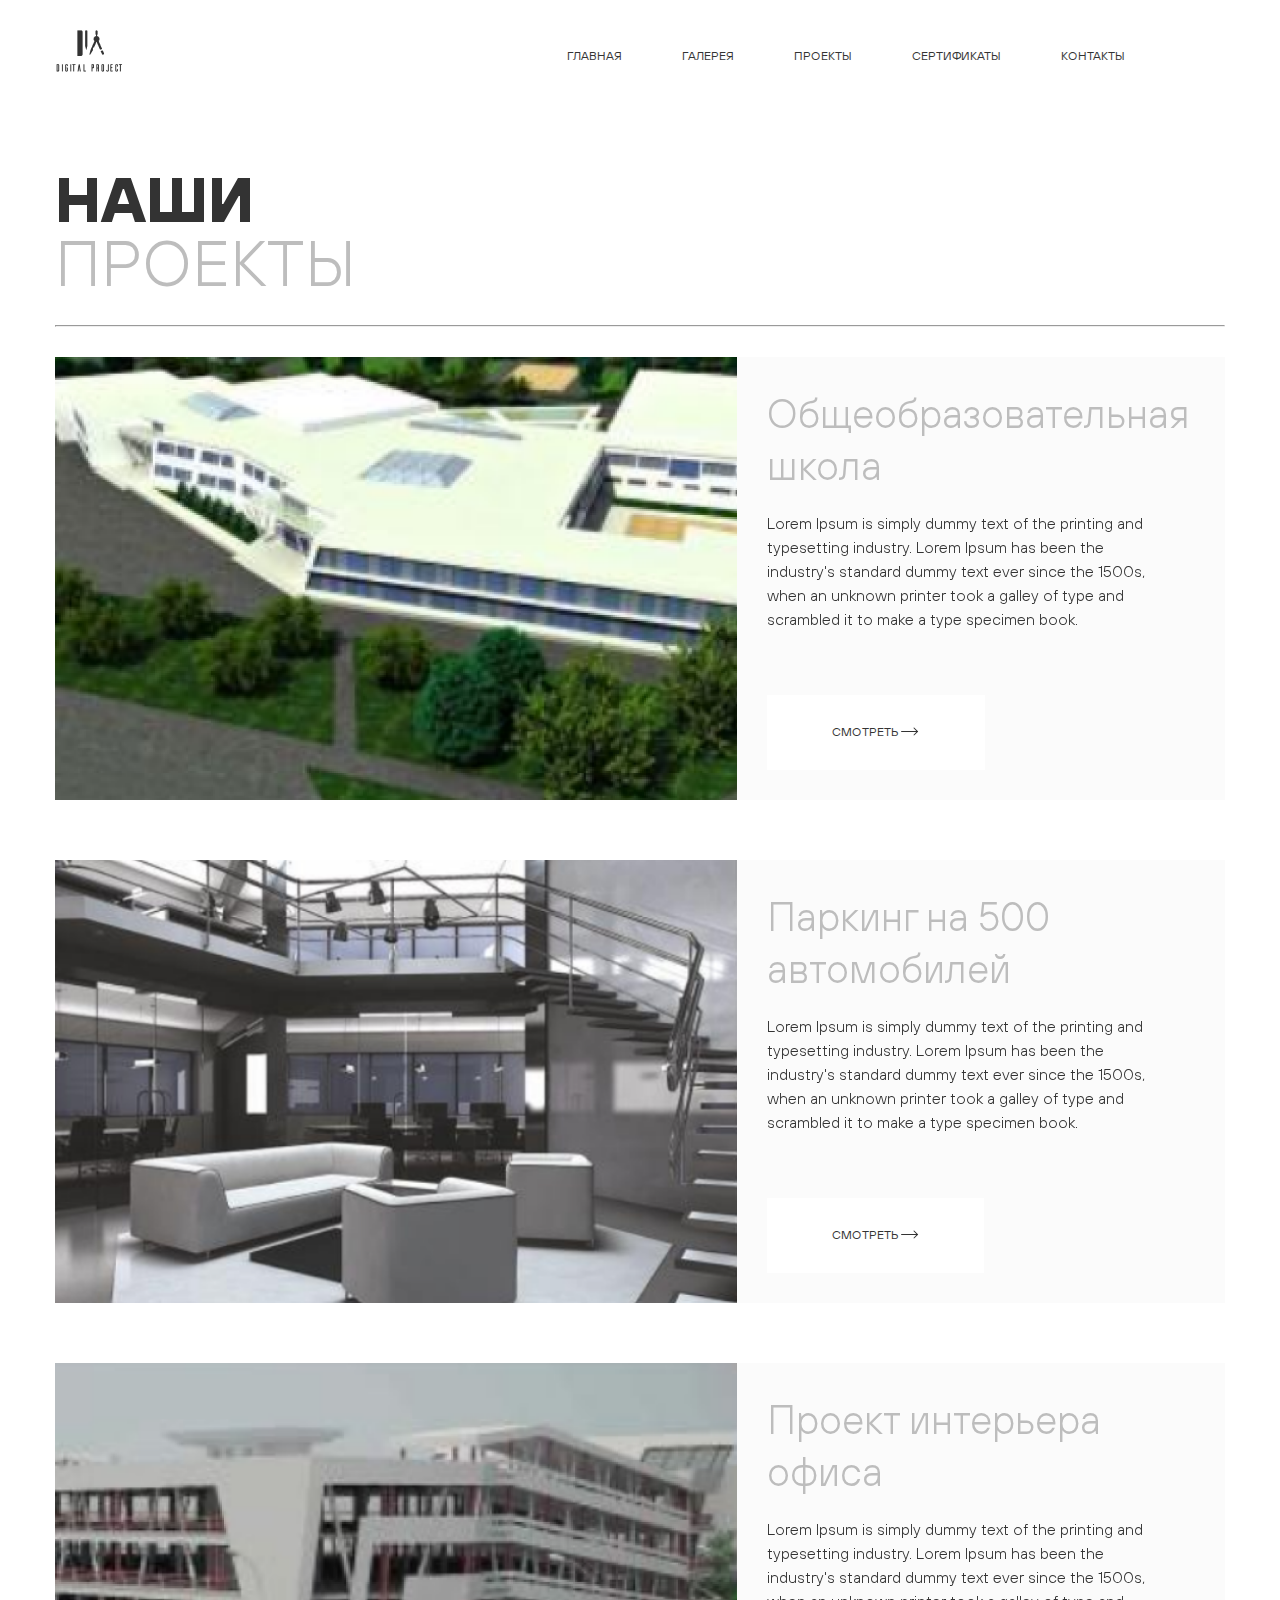
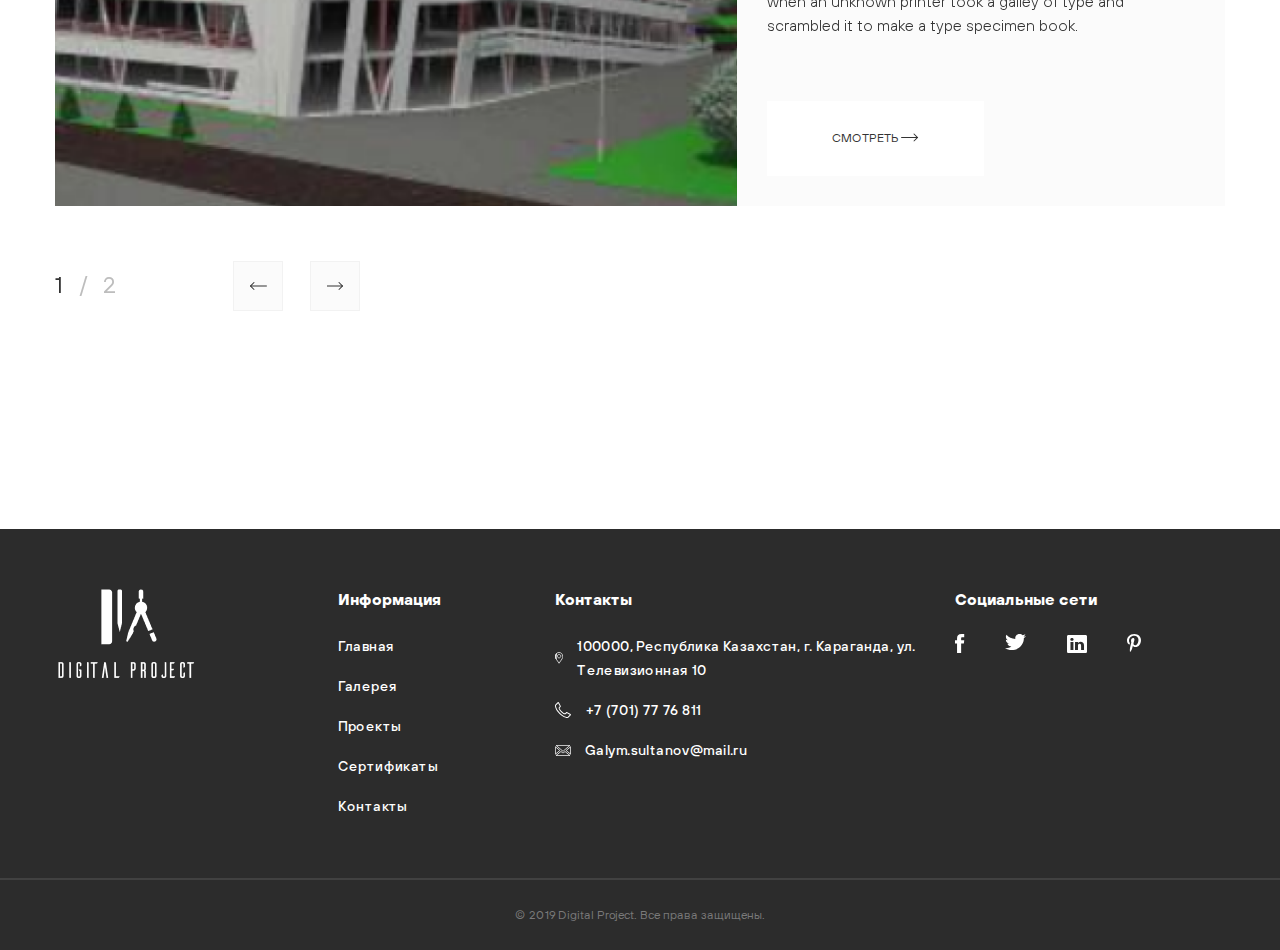
<file: projects.html>
<!DOCTYPE html>
<html lang="en">
  <head>
    <meta charset="UTF-8" />
    <meta http-equiv="X-UA-Compatible" content="IE=edge" />
    <meta name="viewport" content="width=device-width, initial-scale=1.0" />
    <title>Document</title>
    <link rel="stylesheet" href="./css/index.css" />
  </head>
  <body>
    <header class="header">
      <div class="container">
        <div class="header__row">
          <div class="logo">
            <a href="" class="logo__link"
              ><img src="./images/logo.png" alt="LOGO" />
            </a>
          </div>
          <nav class="nav">
            <ul class="nav__list">
              <li class="nav__item"><a href="./index.html" class="nav__link">ГЛАВНАЯ</a></li>
              <li class="nav__item"><a href="./gallery.html" class="nav__link">ГАЛЕРЕЯ</a></li>
              <li class="nav__item"><a href="./projects.html" class="nav__link">ПРОЕКТЫ</a></li>
              <li class="nav__item"><a href="./certificates.html" class="nav__link">СЕРТИФИКАТЫ</a></li>
              <li class="nav__item"><a href="./contacts.html" class="nav__link">КОНТАКТЫ</a></li>
            </ul>
          </nav>
          <div class="burger-menu">
            <span></span>
          </div>
        </div>
      </div>
    </header>
    <main>
      <section class="ourprojects">
        <div class="container">
          <div class="ourprojects__content">
            <h1 class="title">НАШИ <span>ПРОЕКТЫ</span></h1>
          </div>
          <hr class="ourprojects__border">
            <div class="ourprojects__wrapper">
              <div class="row ourprojects__row">
                <div class="col-7 ourprojects__column">
                  <div class="ourprojects__item">
                    <img src="./images/ourprojects/ourproject-1.png" alt=""  class="ourprojects__image">
                  </div>
                </div>
                <div class="col-5 ourprojects__column">
                  <div class="ourprojects__item ourprojects__info">
                      <h4 class="ourprojects__title">Общеобразовательная школа</h4>
                      <p class="ourprojects__description">Lorem Ipsum is simply dummy text of the printing and typesetting industry. Lorem Ipsum has been the industry's standard dummy text ever since the 1500s, when an unknown printer took a galley of type and scrambled it to make a type specimen book.</p>
                      <a href="#" class="about__link ourprojects__link">
                            СМОТРЕТЬ
                      <svg width="18" height="9" viewBox="0 0 18 9" fill="none" xmlns="http://www.w3.org/2000/svg" class="image__svg">
                         <path fill-rule="evenodd" clip-rule="evenodd" d="M0 4.49976C0 4.22361 0.223858 3.99976 0.5 3.99976L16.5 3.99976C16.7761 3.99976 17 4.22361 17 4.49976C17 4.7759 16.7761 4.99976 16.5 4.99976L0.5 4.99976C0.223858 4.99976 0 4.7759 0 4.49976Z" fill="#333333"/>
                         <path fill-rule="evenodd" clip-rule="evenodd" d="M12.6464 0.646202C12.8417 0.45094 13.1583 0.45094 13.3536 0.646202L17.2071 4.49976L13.3536 8.35331C13.1583 8.54857 12.8417 8.54857 12.6464 8.35331C12.4512 8.15805 12.4512 7.84147 12.6464 7.6462L15.7929 4.49976L12.6464 1.35331C12.4512 1.15805 12.4512 0.841465 12.6464 0.646202Z" fill="#333333"/>
                      </svg>
                      </a>
                  </div>
                </div>
                <div class="col-7 ourprojects__column">
                  <div class="ourprojects__item">
                    <img src="./images/ourprojects/ourproject-2.png" alt=""  class="ourprojects__image">
                  </div>
                </div>
                <div class="col-5 ourprojects__column">
                  <div class="ourprojects__item ourprojects__info">
                      <h4 class="ourprojects__title">Паркинг на 500 автомобилей</h4>
                      <p class="ourprojects__description">Lorem Ipsum is simply dummy text of the printing and typesetting industry. Lorem Ipsum has been the industry's standard dummy text ever since the 1500s, when an unknown printer took a galley of type and scrambled it to make a type specimen book.</p>
                      <a href="parking.html" class="about__link ourprojects__link">
                            СМОТРЕТЬ
                      <svg width="18" height="9" viewBox="0 0 18 9" fill="none" xmlns="http://www.w3.org/2000/svg" class="image__svg">
                         <path fill-rule="evenodd" clip-rule="evenodd" d="M0 4.49976C0 4.22361 0.223858 3.99976 0.5 3.99976L16.5 3.99976C16.7761 3.99976 17 4.22361 17 4.49976C17 4.7759 16.7761 4.99976 16.5 4.99976L0.5 4.99976C0.223858 4.99976 0 4.7759 0 4.49976Z" fill="#333333"/>
                         <path fill-rule="evenodd" clip-rule="evenodd" d="M12.6464 0.646202C12.8417 0.45094 13.1583 0.45094 13.3536 0.646202L17.2071 4.49976L13.3536 8.35331C13.1583 8.54857 12.8417 8.54857 12.6464 8.35331C12.4512 8.15805 12.4512 7.84147 12.6464 7.6462L15.7929 4.49976L12.6464 1.35331C12.4512 1.15805 12.4512 0.841465 12.6464 0.646202Z" fill="#333333"/>
                      </svg>
                      </a>
                  </div>
                </div>
                <div class="col-7 ourprojects__column">
                  <div class="ourprojects__item">
                    <img src="./images/ourprojects/ourproject-3.png" alt=""  class="ourprojects__image">
                  </div>
                </div>
                <div class="col-5 ourprojects__column">
                  <div class="ourprojects__item ourprojects__info">
                      <h4 class="ourprojects__title">Проект интерьера офиса</h4>
                      <p class="ourprojects__description">Lorem Ipsum is simply dummy text of the printing and typesetting industry. Lorem Ipsum has been the industry's standard dummy text ever since the 1500s, when an unknown printer took a galley of type and scrambled it to make a type specimen book.</p>
                      <a href="#" class="about__link ourprojects__link">
                            СМОТРЕТЬ
                      <svg width="18" height="9" viewBox="0 0 18 9" fill="none" xmlns="http://www.w3.org/2000/svg" class="image__svg">
                         <path fill-rule="evenodd" clip-rule="evenodd" d="M0 4.49976C0 4.22361 0.223858 3.99976 0.5 3.99976L16.5 3.99976C16.7761 3.99976 17 4.22361 17 4.49976C17 4.7759 16.7761 4.99976 16.5 4.99976L0.5 4.99976C0.223858 4.99976 0 4.7759 0 4.49976Z" fill="#333333"/>
                         <path fill-rule="evenodd" clip-rule="evenodd" d="M12.6464 0.646202C12.8417 0.45094 13.1583 0.45094 13.3536 0.646202L17.2071 4.49976L13.3536 8.35331C13.1583 8.54857 12.8417 8.54857 12.6464 8.35331C12.4512 8.15805 12.4512 7.84147 12.6464 7.6462L15.7929 4.49976L12.6464 1.35331C12.4512 1.15805 12.4512 0.841465 12.6464 0.646202Z" fill="#333333"/>
                      </svg>
                      </a>
                  </div>
                </div>
                <div class="ourprojects__counter">
                  <span> 1 </span>
                  <span> / </span>
                  <span> 2 </span>
                </div>
              </div>
              <div class="row ourprojects__row">
                <div class="col-7 ourprojects__column">
                  <div class="ourprojects__item">
                    <img src="./images/ourprojects/ourproject-1.png" alt=""  class="ourprojects__image">
                  </div>
                </div>
                <div class="col-5 ourprojects__column">
                  <div class="ourprojects__item ourprojects__info">
                      <h4 class="ourprojects__title">Общеобразовательная школа</h4>
                      <p class="ourprojects__description">Lorem Ipsum is simply dummy text of the printing and typesetting industry. Lorem Ipsum has been the industry's standard dummy text ever since the 1500s, when an unknown printer took a galley of type and scrambled it to make a type specimen book.</p>
                      <a href="#" class="about__link ourprojects__link">
                            СМОТРЕТЬ
                      <svg width="18" height="9" viewBox="0 0 18 9" fill="none" xmlns="http://www.w3.org/2000/svg" class="image__svg">
                         <path fill-rule="evenodd" clip-rule="evenodd" d="M0 4.49976C0 4.22361 0.223858 3.99976 0.5 3.99976L16.5 3.99976C16.7761 3.99976 17 4.22361 17 4.49976C17 4.7759 16.7761 4.99976 16.5 4.99976L0.5 4.99976C0.223858 4.99976 0 4.7759 0 4.49976Z" fill="#333333"/>
                         <path fill-rule="evenodd" clip-rule="evenodd" d="M12.6464 0.646202C12.8417 0.45094 13.1583 0.45094 13.3536 0.646202L17.2071 4.49976L13.3536 8.35331C13.1583 8.54857 12.8417 8.54857 12.6464 8.35331C12.4512 8.15805 12.4512 7.84147 12.6464 7.6462L15.7929 4.49976L12.6464 1.35331C12.4512 1.15805 12.4512 0.841465 12.6464 0.646202Z" fill="#333333"/>
                      </svg>
                      </a>
                  </div>
                </div>
                <div class="col-7 ourprojects__column">
                  <div class="ourprojects__item">
                    <img src="./images/ourprojects/ourproject-2.png" alt=""  class="ourprojects__image">
                  </div>
                </div>
                <div class="col-5 ourprojects__column">
                  <div class="ourprojects__item ourprojects__info">
                      <h4 class="ourprojects__title">Паркинг на 500 автомобилей</h4>
                      <p class="ourprojects__description">Lorem Ipsum is simply dummy text of the printing and typesetting industry. Lorem Ipsum has been the industry's standard dummy text ever since the 1500s, when an unknown printer took a galley of type and scrambled it to make a type specimen book.</p>
                      <a href="parking.html" class="about__link ourprojects__link">
                            СМОТРЕТЬ
                      <svg width="18" height="9" viewBox="0 0 18 9" fill="none" xmlns="http://www.w3.org/2000/svg" class="image__svg">
                         <path fill-rule="evenodd" clip-rule="evenodd" d="M0 4.49976C0 4.22361 0.223858 3.99976 0.5 3.99976L16.5 3.99976C16.7761 3.99976 17 4.22361 17 4.49976C17 4.7759 16.7761 4.99976 16.5 4.99976L0.5 4.99976C0.223858 4.99976 0 4.7759 0 4.49976Z" fill="#333333"/>
                         <path fill-rule="evenodd" clip-rule="evenodd" d="M12.6464 0.646202C12.8417 0.45094 13.1583 0.45094 13.3536 0.646202L17.2071 4.49976L13.3536 8.35331C13.1583 8.54857 12.8417 8.54857 12.6464 8.35331C12.4512 8.15805 12.4512 7.84147 12.6464 7.6462L15.7929 4.49976L12.6464 1.35331C12.4512 1.15805 12.4512 0.841465 12.6464 0.646202Z" fill="#333333"/>
                      </svg>
                      </a>
                  </div>
                </div>
                <div class="col-7 ourprojects__column">
                  <div class="ourprojects__item">
                    <img src="./images/ourprojects/ourproject-3.png" alt=""  class="ourprojects__image">
                  </div>
                </div>
                <div class="col-5 ourprojects__column">
                  <div class="ourprojects__item ourprojects__info">
                      <h4 class="ourprojects__title">Проект интерьера офиса</h4>
                      <p class="ourprojects__description">Lorem Ipsum is simply dummy text of the printing and typesetting industry. Lorem Ipsum has been the industry's standard dummy text ever since the 1500s, when an unknown printer took a galley of type and scrambled it to make a type specimen book.</p>
                      <a href="#" class="about__link ourprojects__link">
                            СМОТРЕТЬ
                      <svg width="18" height="9" viewBox="0 0 18 9" fill="none" xmlns="http://www.w3.org/2000/svg" class="image__svg">
                         <path fill-rule="evenodd" clip-rule="evenodd" d="M0 4.49976C0 4.22361 0.223858 3.99976 0.5 3.99976L16.5 3.99976C16.7761 3.99976 17 4.22361 17 4.49976C17 4.7759 16.7761 4.99976 16.5 4.99976L0.5 4.99976C0.223858 4.99976 0 4.7759 0 4.49976Z" fill="#333333"/>
                         <path fill-rule="evenodd" clip-rule="evenodd" d="M12.6464 0.646202C12.8417 0.45094 13.1583 0.45094 13.3536 0.646202L17.2071 4.49976L13.3536 8.35331C13.1583 8.54857 12.8417 8.54857 12.6464 8.35331C12.4512 8.15805 12.4512 7.84147 12.6464 7.6462L15.7929 4.49976L12.6464 1.35331C12.4512 1.15805 12.4512 0.841465 12.6464 0.646202Z" fill="#333333"/>
                      </svg>
                      </a>
                  </div>
                </div>
                <div class="ourprojects__counter">
                  <span> 2 </span>
                  <span> / </span>
                  <span> 2 </span>
                </div>
              </div>
            </div>
          </div>
        </div>
      </section>
    </main>
    <footer class="footer">
      <div class="container">
        <div class="row footer__row">
          <div class="col-2 footer__column">
            <div class="footer__item">
              <a href="" class="logo__link">
                <img src="./images/logo-big.png" alt="LOGO" />
              </a>
            </div>
          </div>
          <div class="col-3 footer__column footer__column_modify">
            <div class="footer__item">
              <h3 class="footer__title">Информация</h3>
              <ul class="footer__list">
                <li class="footer__li"><a href="#" class="footer__link">Главная</a></li>
                <li class="footer__li"><a href="#" class="footer__link">Галерея</a></li>
                <li class="footer__li"><a href="#" class="footer__link">Проекты</a></li>
                <li class="footer__li"><a href="#" class="footer__link">Сертификаты</a></li>
                <li class="footer__li"><a href="#" class="footer__link">Контакты</a></li>
              </ul>
            </div>
          </div>
          <div class="col-4 footer__column">
            <div class="footer__item">
              <h3 class="footer__title">Контакты</h3>
              <ul class="footer__list">
                <li class="footer__li"><a href="#" class="footer__link">
                  <svg width="11" height="16" viewBox="0 0 11 16" fill="none" xmlns="http://www.w3.org/2000/svg">
                    <path d="M1.50814 9.2492L1.51345 9.25698L5.5 15.1116L9.48655 9.25698L9.49186 9.2492L9.49745 9.24161C10.2363 8.23991 10.5723 6.879 10.4871 5.5225C10.4019 4.16584 9.89922 2.86989 9.03258 1.98859C7.08079 0.00382428 3.91955 0.00377946 1.96742 1.98859L1.50814 9.2492ZM1.50814 9.2492L1.50255 9.24161M1.50814 9.2492L1.50255 9.24161M1.50255 9.24161C0.763724 8.23991 0.42775 6.879 0.51291 5.5225M1.50255 9.24161L0.51291 5.5225M0.51291 5.5225C0.59808 4.16585 1.10077 2.86991 1.9674 1.98862L0.51291 5.5225ZM3.23807 5.53836C3.23807 6.82627 4.26679 7.88453 5.55356 7.88453C6.84032 7.88453 7.86905 6.82627 7.86905 5.53836C7.86905 4.25045 6.84032 3.19219 5.55356 3.19219C4.26679 3.19219 3.23807 4.25045 3.23807 5.53836Z" stroke="white"/>
                  </svg>
                  100000, Республика  Казахстан, 
                  г. Караганда, ул. Телевизионная 10</a></li>
                <li class="footer__li"><a href="#" class="footer__link">
                  <svg width="17" height="16" viewBox="0 0 17 16" fill="none" xmlns="http://www.w3.org/2000/svg">
                    <mask id="path-1-inside-1" fill="white">
                    <path d="M16.0028 12.6271C16.0367 12.887 15.9575 13.113 15.7655 13.305L13.5113 15.5422C13.4096 15.6552 13.2768 15.7514 13.113 15.8304C12.9492 15.9095 12.7882 15.9604 12.63 15.9829C12.6187 15.9829 12.5848 15.9858 12.5282 15.9915C12.4718 15.9971 12.3984 16 12.308 16C12.0932 16 11.7457 15.9633 11.2655 15.8898C10.7853 15.8163 10.1978 15.6355 9.5029 15.3474C8.80787 15.0593 8.01976 14.627 7.13844 14.0508C6.25711 13.4746 5.31923 12.6836 4.32488 11.6779C3.53392 10.8983 2.87856 10.1525 2.35878 9.44068C1.83901 8.72879 1.42093 8.0706 1.10455 7.46608C0.788135 6.86156 0.550847 6.31354 0.392655 5.82202C0.234463 5.33049 0.127118 4.90677 0.0706214 4.55083C0.0141243 4.1949 -0.00847457 3.91524 0.00282486 3.71185C0.0141243 3.50847 0.019774 3.39547 0.019774 3.37287C0.0423728 3.21468 0.0932202 3.05366 0.172316 2.88982C0.251412 2.72598 0.347457 2.59321 0.460451 2.49152L2.71469 0.237287C2.87288 0.0790958 3.05367 0 3.25706 0C3.40395 0 3.53389 0.0423728 3.64689 0.127118C3.75988 0.211864 3.85593 0.316383 3.93502 0.440677L5.74858 3.88135C5.85028 4.06214 5.87852 4.25988 5.83333 4.47456C5.78813 4.68925 5.69208 4.87004 5.54519 5.01694L4.71468 5.84744C4.69208 5.87004 4.67231 5.90676 4.65536 5.95761C4.63841 6.00846 4.62994 6.05083 4.62994 6.08473C4.67514 6.32202 4.77683 6.5932 4.93502 6.89829C5.07062 7.16947 5.27965 7.49998 5.56214 7.88981C5.84463 8.27964 6.24575 8.72876 6.76553 9.23724C7.274 9.75706 7.72598 10.161 8.12146 10.4492C8.51686 10.7372 8.84748 10.9491 9.11301 11.0847C9.37855 11.2203 9.58194 11.3022 9.72315 11.3304L9.93496 11.3728C9.95756 11.3728 9.99437 11.3643 10.0452 11.3474C10.096 11.3304 10.1327 11.3106 10.1554 11.288L11.1214 10.305C11.3249 10.1242 11.5621 10.0338 11.8333 10.0338C12.0255 10.0338 12.1779 10.0677 12.2909 10.1355H12.3078L15.579 12.0677C15.8164 12.2147 15.9576 12.4011 16.0028 12.6271Z"/>
                    </mask>
                    <path d="M16.0028 12.6271L16.9944 12.4977L16.99 12.4641L16.9834 12.4309L16.0028 12.6271ZM15.7655 13.305L16.4699 14.0148L16.4727 14.0121L15.7655 13.305ZM13.5113 15.5422L12.8069 14.8325L12.7869 14.8523L12.768 14.8733L13.5113 15.5422ZM13.113 15.8304L12.6786 14.9297L12.6781 14.9299L13.113 15.8304ZM12.63 15.9829V16.9829H12.701L12.7713 16.9729L12.63 15.9829ZM12.5282 15.9915L12.6274 16.9866L12.6277 16.9865L12.5282 15.9915ZM9.5029 15.3474L9.88587 14.4237L9.88586 14.4237L9.5029 15.3474ZM7.13844 14.0508L7.68566 13.2138L7.68564 13.2138L7.13844 14.0508ZM4.32488 11.6779L5.03604 10.9748L5.02688 10.9658L4.32488 11.6779ZM2.35878 9.44068L1.55115 10.0304L1.55117 10.0304L2.35878 9.44068ZM1.10455 7.46608L1.99054 7.00238L1.99052 7.00235L1.10455 7.46608ZM0.019774 3.37287L-0.970176 3.23145L-0.980226 3.3018V3.37287H0.019774ZM0.460451 2.49152L1.12942 3.23481L1.14896 3.21722L1.16756 3.19863L0.460451 2.49152ZM2.71469 0.237287L3.42179 0.944395V0.944395L2.71469 0.237287ZM3.93502 0.440677L4.81966 -0.025609L4.80061 -0.0617409L4.77868 -0.0961993L3.93502 0.440677ZM5.74858 3.88135L4.86395 4.34763L4.87031 4.35971L4.87701 4.37161L5.74858 3.88135ZM5.54519 5.01694L4.83808 4.30983L4.83808 4.30983L5.54519 5.01694ZM4.71468 5.84744L5.42179 6.55455L5.42179 6.55455L4.71468 5.84744ZM4.62994 6.08473H3.62994V6.17912L3.6476 6.27184L4.62994 6.08473ZM4.93502 6.89829L5.82945 6.45107L5.82616 6.4445L5.82278 6.43797L4.93502 6.89829ZM6.76553 9.23724L7.4804 8.53798L7.4727 8.5301L7.46482 8.5224L6.76553 9.23724ZM8.12146 10.4492L7.53253 11.2573L7.53267 11.2574L8.12146 10.4492ZM9.72315 11.3304L9.91944 10.3498L9.91875 10.3497L9.72315 11.3304ZM9.93496 11.3728L9.73867 12.3533L9.83585 12.3728H9.93496V11.3728ZM10.0452 11.3474L10.3612 12.2961L10.3618 12.2959L10.0452 11.3474ZM10.1554 11.288L10.8625 11.9952L10.8686 11.9889L10.1554 11.288ZM11.1214 10.305L10.4573 9.55733L10.432 9.57986L10.4082 9.60405L11.1214 10.305ZM12.2909 10.1355L11.7763 10.9929L12.0138 11.1355H12.2909V10.1355ZM12.3078 10.1355L12.8164 9.2745L12.5811 9.13551H12.3078V10.1355ZM15.579 12.0677L16.1055 11.2175L16.0966 11.212L16.0876 11.2067L15.579 12.0677ZM15.0112 12.7565C15.0099 12.7464 15.0083 12.709 15.0251 12.6611C15.0414 12.6144 15.0626 12.5938 15.0583 12.598L16.4727 14.0121C16.8746 13.61 17.0702 13.0786 16.9944 12.4977L15.0112 12.7565ZM15.0611 12.5953L12.8069 14.8325L14.2157 16.252L16.4699 14.0148L15.0611 12.5953ZM12.768 14.8733C12.7678 14.8735 12.7627 14.8792 12.7492 14.8889C12.7355 14.8989 12.713 14.9131 12.6786 14.9297L13.5474 16.7311C13.8062 16.6063 14.051 16.4375 14.2546 16.2112L12.768 14.8733ZM12.6781 14.9299C12.5943 14.9704 12.532 14.9868 12.4887 14.993L12.7713 16.9729C13.0444 16.9339 13.304 16.8486 13.5479 16.7309L12.6781 14.9299ZM12.63 14.9829C12.5554 14.9829 12.4569 14.9936 12.4288 14.9964L12.6277 16.9865C12.6405 16.9852 12.6513 16.9842 12.6603 16.9833C12.6695 16.9825 12.6759 16.9819 12.6802 16.9815C12.6823 16.9814 12.6834 16.9813 12.6838 16.9812C12.6842 16.9812 12.6832 16.9813 12.681 16.9814C12.679 16.9816 12.6742 16.9819 12.6674 16.9822C12.6639 16.9823 12.6591 16.9825 12.6533 16.9826C12.6477 16.9828 12.6397 16.9829 12.63 16.9829V14.9829ZM12.4291 14.9964C12.4185 14.9975 12.3814 15 12.308 15V17C12.4153 17 12.5251 16.9967 12.6274 16.9866L12.4291 14.9964ZM12.308 15C12.1756 15 11.8933 14.9742 11.4168 14.9013L11.1143 16.8783C11.5982 16.9523 12.0109 17 12.308 17V15ZM11.4168 14.9013C11.047 14.8447 10.5422 14.6958 9.88587 14.4237L9.11992 16.2712C9.85327 16.5752 10.5236 16.7879 11.1143 16.8783L11.4168 14.9013ZM9.88586 14.4237C9.26584 14.1666 8.53398 13.7685 7.68566 13.2138L6.59121 14.8878C7.50555 15.4856 8.34991 15.952 9.11993 16.2712L9.88586 14.4237ZM7.68564 13.2138C6.87975 12.6869 5.99637 11.9462 5.03598 10.9748L3.61378 12.381C4.64209 13.421 5.63447 14.2623 6.59123 14.8878L7.68564 13.2138ZM5.02688 10.9658C4.26498 10.2147 3.64739 9.5097 3.1664 8.85097L1.55117 10.0304C2.10972 10.7953 2.80287 11.5818 3.62288 12.3901L5.02688 10.9658ZM3.16642 8.851C2.6679 8.16822 2.27846 7.55251 1.99054 7.00238L0.218553 7.92978C0.563401 8.58869 1.01012 9.28936 1.55115 10.0304L3.16642 8.851ZM1.99052 7.00235C1.69268 6.4333 1.48079 5.9389 1.34457 5.51565L-0.55926 6.12838C-0.379092 6.68819 -0.116406 7.28983 0.21857 7.92981L1.99052 7.00235ZM1.34457 5.51565C1.19599 5.05399 1.10408 4.68278 1.05826 4.39407L-0.917014 4.7076C-0.849848 5.13075 -0.72706 5.607 -0.55926 6.12838L1.34457 5.51565ZM1.05826 4.39407C1.00579 4.06355 0.995827 3.86558 1.00129 3.76732L-0.995636 3.65638C-1.01278 3.96491 -0.977545 4.32626 -0.917014 4.7076L1.05826 4.39407ZM1.00129 3.76732C1.01131 3.58687 1.01977 3.43174 1.01977 3.37287H-0.980226C-0.980226 3.35422 -0.979567 3.34471 -0.980418 3.36514C-0.980959 3.37811 -0.981864 3.39759 -0.983216 3.42463C-0.985903 3.47838 -0.990021 3.55533 -0.995636 3.65638L1.00129 3.76732ZM1.00972 3.51429C1.01593 3.47088 1.03239 3.40842 1.07287 3.32457L-0.728235 2.45507C-0.845947 2.6989 -0.931179 2.95848 -0.970176 3.23145L1.00972 3.51429ZM1.07287 3.32457C1.08958 3.28995 1.10391 3.26729 1.1139 3.25349C1.12371 3.23992 1.12932 3.2349 1.12942 3.23481L-0.208513 1.74822C-0.434986 1.95205 -0.60357 2.19684 -0.728235 2.45507L1.07287 3.32457ZM1.16756 3.19863L3.42179 0.944395L2.00758 -0.46982L-0.246655 1.78441L1.16756 3.19863ZM3.42179 0.944395C3.42442 0.941771 3.40782 0.958821 3.36974 0.975479C3.32983 0.99294 3.28899 1 3.25706 1V-1C2.76068 -1 2.33272 -0.794955 2.00758 -0.46982L3.42179 0.944395ZM3.25706 1C3.23308 1 3.19701 0.996318 3.15466 0.98251C3.1119 0.968564 3.07517 0.948327 3.04689 0.927119L4.24689 -0.672882C3.95352 -0.892907 3.61104 -1 3.25706 -1V1ZM3.04689 0.927119C3.05935 0.936463 3.07414 0.950493 3.09136 0.977553L4.77868 -0.0961993C4.63771 -0.317726 4.46042 -0.512735 4.24689 -0.672882L3.04689 0.927119ZM3.05039 0.906963L4.86395 4.34763L6.63321 3.41506L4.81966 -0.025609L3.05039 0.906963ZM4.87701 4.37161C4.86951 4.35828 4.86015 4.3351 4.85609 4.30666C4.85215 4.27912 4.85568 4.26425 4.85478 4.26855L6.81188 4.68057C6.90391 4.24342 6.84805 3.79622 6.62016 3.39108L4.87701 4.37161ZM4.85478 4.26855C4.85011 4.2907 4.84527 4.30014 4.84428 4.30202C4.84349 4.3035 4.84243 4.30548 4.83808 4.30983L6.2523 5.72404C6.54423 5.43211 6.72907 5.07389 6.81188 4.68057L4.85478 4.26855ZM4.83808 4.30983L4.00758 5.14033L5.42179 6.55455L6.2523 5.72404L4.83808 4.30983ZM4.00758 5.14033C3.82477 5.32314 3.74364 5.53049 3.70668 5.64138L5.60404 6.27384C5.5992 6.28838 5.58712 6.32194 5.56337 6.36604C5.54035 6.4088 5.49659 6.47975 5.42179 6.55455L4.00758 5.14033ZM3.70668 5.64138C3.67309 5.74214 3.62994 5.89958 3.62994 6.08473H5.62994C5.62994 6.14869 5.62222 6.19692 5.61687 6.22364C5.61132 6.2514 5.60571 6.26884 5.60404 6.27384L3.70668 5.64138ZM3.6476 6.27184C3.71679 6.63509 3.86166 7.00065 4.04727 7.3586L5.82278 6.43797C5.692 6.18575 5.63348 6.00895 5.61228 5.89762L3.6476 6.27184ZM4.0406 7.3455C4.21043 7.68516 4.45418 8.06506 4.75239 8.47659L6.37189 7.30303C6.10513 6.9349 5.9308 6.65378 5.82945 6.45107L4.0406 7.3455ZM4.75239 8.47659C5.08019 8.92895 5.52429 9.42191 6.06623 9.95207L7.46482 8.5224C6.96722 8.03562 6.60906 7.63033 6.37189 7.30303L4.75239 8.47659ZM6.05066 9.93649C6.58131 10.479 7.07624 10.9248 7.53253 11.2573L8.71039 9.64097C8.37572 9.39709 7.96669 9.03513 7.4804 8.53798L6.05066 9.93649ZM7.53267 11.2574C7.94725 11.5594 8.32587 11.8056 8.65823 11.9753L9.56779 10.1941C9.36908 10.0926 9.08646 9.91491 8.71025 9.64087L7.53267 11.2574ZM8.65823 11.9753C8.9376 12.118 9.24358 12.2544 9.52755 12.3111L9.91875 10.3497C9.93174 10.3523 9.90891 10.3487 9.83824 10.3202C9.77197 10.2935 9.68278 10.2528 9.56779 10.1941L8.65823 11.9753ZM9.52686 12.3109L9.73867 12.3533L10.1313 10.3923L9.91944 10.3498L9.52686 12.3109ZM9.93496 12.3728C10.136 12.3728 10.3103 12.3131 10.3612 12.2961L9.72908 10.3986C9.72232 10.4009 9.73241 10.3972 9.75461 10.392C9.76628 10.3893 9.7864 10.3851 9.813 10.3813C9.83825 10.3777 9.88077 10.3728 9.93496 10.3728V12.3728ZM10.3618 12.2959C10.472 12.2591 10.6795 12.1781 10.8625 11.9951L9.44825 10.5809C9.5231 10.5061 9.5941 10.4623 9.63681 10.4393C9.68083 10.4156 9.71424 10.4036 9.72847 10.3988L10.3618 12.2959ZM10.8686 11.9889L11.8347 11.0059L10.4082 9.60405L9.44212 10.5871L10.8686 11.9889ZM11.7855 11.0526C11.7951 11.0441 11.8015 11.0399 11.8044 11.0381C11.8059 11.0371 11.8069 11.0366 11.8073 11.0364C11.8078 11.0362 11.808 11.0361 11.808 11.0361C11.808 11.0361 11.8081 11.036 11.8085 11.0359C11.8089 11.0358 11.8098 11.0356 11.8113 11.0353C11.8143 11.0348 11.8213 11.0338 11.8333 11.0338V9.03382C11.3161 9.03382 10.8429 9.21479 10.4573 9.55733L11.7855 11.0526ZM11.8333 11.0338C11.8724 11.0338 11.8839 11.0374 11.8749 11.0354C11.8651 11.0332 11.8273 11.0235 11.7763 10.9929L12.8056 9.27811C12.4816 9.08365 12.1287 9.03382 11.8333 9.03382V11.0338ZM12.2909 11.1355H12.3078V9.13551H12.2909V11.1355ZM11.7993 10.9965L15.0704 12.9287L16.0876 11.2067L12.8164 9.2745L11.7993 10.9965ZM15.0525 12.9179C15.0864 12.9389 15.0824 12.9435 15.0659 12.9217C15.0576 12.9108 15.0482 12.8957 15.0397 12.877C15.0312 12.8582 15.0255 12.8397 15.0222 12.8233L16.9834 12.4309C16.8726 11.8772 16.5245 11.477 16.1055 11.2175L15.0525 12.9179Z" fill="white" mask="url(#path-1-inside-1)"/>
                  </svg>
                  +7 (701) 77 76 811
                </a></li>
                <li class="footer__li"><a href="#" class="footer__link">
                  <svg width="16" height="11" viewBox="0 0 16 11" fill="none" xmlns="http://www.w3.org/2000/svg">
                    <path d="M8.13945 6.16166L8.13943 6.16163L8.13512 6.16456C8.10734 6.18343 8.06694 6.19696 8.0235 6.19696H8.02008C7.95651 6.19696 7.91576 6.17544 7.90255 6.1642L7.90186 6.16361L1.09985 0.4H14.9358L8.4497 5.90252L8.44932 5.90285L8.16437 6.1452L8.16349 6.14579L8.13945 6.16166ZM10.0346 6.48934L15.0112 10.6H0.983875L5.97125 6.45877L6.96401 7.30051L6.9651 7.30143C7.25806 7.54803 7.63451 7.67805 8.02235 7.67805C8.4099 7.67805 8.78655 7.54692 9.07963 7.29972L9.08053 7.29895L10.0346 6.48934ZM4.82991 5.4915L0.4 9.17041V1.73773L4.82991 5.4915ZM15.6 1.76878V9.17559L11.1765 5.52124L15.6 1.76878Z" stroke="white" stroke-width="0.8"/>
                  </svg>
                  Galym.sultanov@mail.ru
                </a></li>
              </ul>
            </div>
          </div>
          <div class="col-3 footer__column">
            <div class="footer__item">
             <h3 class="footer__title">Социальные сети</h3>
             <ul class="footer__list footer__list_modify">
              <li class="footer__li footer__li_modify"><a href="#" class="footer__link">
                <svg width="10" height="19" viewBox="0 0 10 19" fill="none" xmlns="http://www.w3.org/2000/svg">
                  <path fill-rule="evenodd" clip-rule="evenodd" d="M6.13698 18.993H2.04598V9.49903H0.000976562V6.22603H2.04598V4.26203C2.04598 1.59303 3.20098 0.00402832 6.47898 0.00402832H9.20898V3.27703H7.50398C6.22598 3.27703 6.14198 3.73503 6.14198 4.58903L6.13698 6.22603H9.22898L8.86698 9.49903H6.13698V18.993Z" fill="white"/>
                </svg>
              </a></li>
              <li class="footer__li footer__li_modify"><a href="#" class="footer__link">
                <svg width="22" height="17" viewBox="0 0 22 17" fill="none" xmlns="http://www.w3.org/2000/svg">
                  <path fill-rule="evenodd" clip-rule="evenodd" d="M21.008 1.89598C20.235 2.21798 19.404 2.43298 18.533 2.53098C19.423 2.03098 20.106 1.23898 20.428 0.296977C19.594 0.758977 18.672 1.09498 17.69 1.27698C16.905 0.490977 15.784 0.000976562 14.545 0.000976562C12.165 0.000976562 10.234 1.80998 10.234 4.03998C10.234 4.35698 10.272 4.66598 10.346 4.96098C6.764 4.79198 3.588 3.18398 1.462 0.740977C1.091 1.33798 0.879 2.03098 0.879 2.77198C0.879 4.17198 1.64 5.40998 2.796 6.13398C2.09 6.11198 1.426 5.93098 0.844 5.62798C0.844 5.64598 0.844 5.66098 0.844 5.67998C0.844 7.63698 2.329 9.26898 4.301 9.63998C3.94 9.73198 3.558 9.77998 3.166 9.77998C2.888 9.77998 2.618 9.75598 2.355 9.70998C2.903 11.313 4.495 12.482 6.381 12.515C4.906 13.598 3.048 14.243 1.028 14.243C0.68 14.243 0.337 14.224 0 14.187C1.907 15.332 4.173 16.002 6.607 16.002C14.535 16.002 18.87 9.84598 18.87 4.50898C18.87 4.33298 18.865 4.15998 18.857 3.98598C19.699 3.41598 20.43 2.70498 21.008 1.89598Z" fill="white"/>
                </svg>
              </a></li>
              <li class="footer__li footer__li_modify"><a href="#" class="footer__link">
                <svg width="20" height="20" viewBox="0 0 20 20" fill="none" xmlns="http://www.w3.org/2000/svg">
                  <path fill-rule="evenodd" clip-rule="evenodd" d="M18.512 19.013H1.48799C0.671986 19.013 0.0109863 18.434 0.0109863 17.72V2.28199C0.0109863 1.56899 0.671986 0.98999 1.48799 0.98999H18.512C19.327 0.98999 19.988 1.56899 19.988 2.28199V17.72C19.988 18.434 19.327 19.013 18.512 19.013ZM3.47299 16.044H6.41499V7.90699H3.47299V16.044ZM4.96399 3.98499C3.95699 3.98499 3.29999 4.59199 3.29999 5.39099C3.29999 6.17099 3.93799 6.79699 4.92499 6.79699H4.94399C5.96999 6.79699 6.60799 6.17099 6.60799 5.39099C6.58999 4.59199 5.96999 3.98499 4.96399 3.98499ZM17.023 11.379C17.023 8.87899 15.571 7.71599 13.636 7.71599C12.074 7.71599 11.376 8.50499 10.985 9.05999V7.90699H8.04299C8.08199 8.67099 8.04299 16.044 8.04299 16.044H10.985V11.5C10.985 11.258 11.004 11.014 11.082 10.841C11.294 10.355 11.779 9.85199 12.591 9.85199C13.656 9.85199 14.081 10.598 14.081 11.692V16.044H17.023V11.379ZM10.965 9.08699C10.971 9.07799 10.979 9.06899 10.985 9.05999V9.08699H10.965Z" fill="white"/>
                </svg>
              </a></li>
              <li class="footer__li footer__li_modify"><a href="#" class="footer__link">
                <svg width="14" height="19" viewBox="0 0 14 19" fill="none" xmlns="http://www.w3.org/2000/svg">
                  <path fill-rule="evenodd" clip-rule="evenodd" d="M7.42398 0C2.48898 0 0.000976562 3.522 0.000976562 6.46C0.000976562 8.238 0.676977 9.82 2.12798 10.41C2.36598 10.507 2.57898 10.413 2.64798 10.151C2.69598 9.97 2.80998 9.512 2.85998 9.321C2.92998 9.062 2.90298 8.971 2.71098 8.745C2.29198 8.254 2.02498 7.618 2.02498 6.717C2.02498 4.104 3.98898 1.765 7.13898 1.765C9.92798 1.765 11.46 3.462 11.46 5.727C11.46 8.709 10.135 11.225 8.16698 11.225C7.08098 11.225 6.26798 10.33 6.52798 9.233C6.84098 7.924 7.44498 6.51 7.44498 5.564C7.44498 4.718 6.98898 4.012 6.04398 4.012C4.93398 4.012 4.04198 5.156 4.04198 6.688C4.04198 7.665 4.37298 8.325 4.37298 8.325C4.37298 8.325 3.23598 13.119 3.03698 13.959C2.63998 15.631 2.97798 17.681 3.00598 17.889C3.02298 18.011 3.18098 18.04 3.25298 17.948C3.35498 17.814 4.67798 16.189 5.12798 14.564C5.25498 14.104 5.85798 11.722 5.85798 11.722C6.21898 12.407 7.27398 13.011 8.39498 13.011C11.734 13.011 13.999 9.98 13.999 5.924C13.999 2.857 11.39 0 7.42398 0Z" fill="white"/>
                </svg>
              </a></li>
            </ul>
          </div>
         </div>
        </div>
      </div>
      <hr class="footer__border">
      <div class="footer__end">© 2019 Digital Project. Все права защищены.</div>
    </footer>
    <script src="./js/jquery-3.5.1.min.js"></script>
    <script src="./js/slick.min.js"></script>
    <script src="./js/script.js"></script>
    <script>
      $(".ourprojects__wrapper").slick();
    </script>
  </body>
</html>
</file>
<file: css/index.css>
@font-face {
  font-family: 'TT Hoves Hairline';
  src: url("../scss/fonts/TTHoves-HairlineItalic.eot");
  src: local("TT Hoves Hairline Italic"), local("../scss/fonts/TTHoves-HairlineItalic"), url("../scss/fonts/../scss/fonts/TTHoves-HairlineItalic.eot?#iefix") format("embedded-opentype"), url("../scss/fonts/TTHoves-HairlineItalic.woff2") format("woff2"), url("../scss/fonts/TTHoves-HairlineItalic.woff") format("woff"), url("../scss/fonts/TTHoves-HairlineItalic.ttf") format("truetype");
  font-weight: 100;
  font-style: italic;
}

@font-face {
  font-family: 'TT Hoves';
  src: url("../scss/fonts/../scss/fonts/TTHoves-ExtraLightItalic.eot");
  src: local("TT Hoves ExtraLight Italic"), local("../scss/fonts/../scss/fonts/TTHoves-ExtraLightItalic"), url("../scss/fonts/../scss/fonts/TTHoves-ExtraLightItalic.eot?#iefix") format("embedded-opentype"), url("../scss/fonts/TTHoves-ExtraLightItalic.woff2") format("woff2"), url("../scss/fonts/TTHoves-ExtraLightItalic.woff") format("woff"), url("../scss/fonts/TTHoves-ExtraLightItalic.ttf") format("truetype");
  font-weight: 200;
  font-style: italic;
}

@font-face {
  font-family: 'TT Hoves';
  src: url("../scss/fonts/TTHoves-Thin.eot");
  src: local("TT Hoves Thin"), local("../scss/fonts/TTHoves-Thin"), url("../scss/fonts/TTHoves-Thin.eot?#iefix") format("embedded-opentype"), url("../scss/fonts/TTHoves-Thin.woff2") format("woff2"), url("../scss/fonts/TTHoves-Thin.woff") format("woff"), url("../scss/fonts/TTHoves-Thin.ttf") format("truetype");
  font-weight: 100;
  font-style: normal;
}

@font-face {
  font-family: 'TT Hoves';
  src: url("../scss/fonts/TTHoves-DemiBold.eot");
  src: local("TT Hoves DemiBold"), local("../scss/fonts/TTHoves-DemiBold"), url("../scss/fonts/TTHoves-DemiBold.eot?#iefix") format("embedded-opentype"), url("../scss/fonts/TTHoves-DemiBold.woff2") format("woff2"), url("../scss/fonts/TTHoves-DemiBold.woff") format("woff"), url("../scss/fonts/TTHoves-DemiBold.ttf") format("truetype");
  font-weight: 600;
  font-style: normal;
}

@font-face {
  font-family: 'TT Hoves';
  src: url("../scss/fonts/TTHoves-BoldItalic.eot");
  src: local("TT Hoves Bold Italic"), local("../scss/fonts/TTHoves-BoldItalic"), url("../scss/fonts/TTHoves-BoldItalic.eot?#iefix") format("embedded-opentype"), url("../scss/fonts/TTHoves-BoldItalic.woff2") format("woff2"), url("../scss/fonts/TTHoves-BoldItalic.woff") format("woff"), url("../scss/fonts/TTHoves-BoldItalic.ttf") format("truetype");
  font-weight: bold;
  font-style: italic;
}

@font-face {
  font-family: 'TT Hoves';
  src: url("../scss/fonts/TTHoves-Black.eot");
  src: local("TT Hoves Black"), local("../scss/fonts/TTHoves-Black"), url("../scss/fonts/TTHoves-Black.eot?#iefix") format("embedded-opentype"), url("../scss/fonts/TTHoves-Black.woff2") format("woff2"), url("../scss/fonts/TTHoves-Black.woff") format("woff"), url("../scss/fonts/TTHoves-Black.ttf") format("truetype");
  font-weight: 900;
  font-style: normal;
}

@font-face {
  font-family: 'TT Hoves';
  src: url("../scss/fonts/TTHoves-ExtraLight.eot");
  src: local("TT Hoves ExtraLight"), local("../scss/fonts/TTHoves-ExtraLight"), url("../scss/fonts/TTHoves-ExtraLight.eot?#iefix") format("embedded-opentype"), url("../scss/fonts/TTHoves-ExtraLight.woff2") format("woff2"), url("../scss/fonts/TTHoves-ExtraLight.woff") format("woff"), url("../scss/fonts/TTHoves-ExtraLight.ttf") format("truetype");
  font-weight: 200;
  font-style: normal;
}

@font-face {
  font-family: 'TT Hoves';
  src: url("../scss/fonts/TTHoves-Bold.eot");
  src: local("TT Hoves Bold"), local("../scss/fonts/TTHoves-Bold"), url("../scss/fonts/TTHoves-Bold.eot?#iefix") format("embedded-opentype"), url("../scss/fonts/TTHoves-Bold.woff2") format("woff2"), url("../scss/fonts/TTHoves-Bold.woff") format("woff"), url("../scss/fonts/TTHoves-Bold.ttf") format("truetype");
  font-weight: bold;
  font-style: normal;
}

@font-face {
  font-family: 'TT Hoves';
  src: url("../scss/fonts/TTHoves-ThinItalic.eot");
  src: local("TT Hoves Thin Italic"), local("../scss/fonts/TTHoves-ThinItalic"), url("../scss/fonts/TTHoves-ThinItalic.eot?#iefix") format("embedded-opentype"), url("../scss/fonts/TTHoves-ThinItalic.woff2") format("woff2"), url("../scss/fonts/TTHoves-ThinItalic.woff") format("woff"), url("../scss/fonts/TTHoves-ThinItalic.ttf") format("truetype");
  font-weight: 100;
  font-style: italic;
}

@font-face {
  font-family: 'TT Hoves';
  src: url("../scss/fonts/TTHoves-Italic.eot");
  src: local("TT Hoves Italic"), local("../scss/fonts/TTHoves-Italic"), url("../scss/fonts/TTHoves-Italic.eot?#iefix") format("embedded-opentype"), url("../scss/fonts/TTHoves-Italic.woff2") format("woff2"), url("../scss/fonts/TTHoves-Italic.woff") format("woff"), url("../scss/fonts/TTHoves-Italic.ttf") format("truetype");
  font-weight: normal;
  font-style: italic;
}

@font-face {
  font-family: 'TT Hoves';
  src: url("../scss/fonts/TTHoves-BlackItalic.eot");
  src: local("TT Hoves Black Italic"), local("../scss/fonts/TTHoves-BlackItalic"), url("../scss/fonts/TTHoves-BlackItalic.eot?#iefix") format("embedded-opentype"), url("../scss/fonts/TTHoves-BlackItalic.woff2") format("woff2"), url("../scss/fonts/TTHoves-BlackItalic.woff") format("woff"), url("../scss/fonts/TTHoves-BlackItalic.ttf") format("truetype");
  font-weight: 900;
  font-style: italic;
}

@font-face {
  font-family: 'TT Hoves';
  src: url("../scss/fonts/TTHoves-ExtraBold.eot");
  src: local("TT Hoves ExtraBold"), local("../scss/fonts/TTHoves-ExtraBold"), url("../scss/fonts/TTHoves-ExtraBold.eot?#iefix") format("embedded-opentype"), url("../scss/fonts/TTHoves-ExtraBold.woff2") format("woff2"), url("../scss/fonts/TTHoves-ExtraBold.woff") format("woff"), url("../scss/fonts/TTHoves-ExtraBold.ttf") format("truetype");
  font-weight: 800;
  font-style: normal;
}

@font-face {
  font-family: 'TT Hoves';
  src: url("../scss/fonts/TTHoves-DemiBoldItalic.eot");
  src: local("TT Hoves DemiBold Italic"), local("../scss/fonts/TTHoves-DemiBoldItalic"), url("../scss/fonts/TTHoves-DemiBoldItalic.eot?#iefix") format("embedded-opentype"), url("../scss/fonts/TTHoves-DemiBoldItalic.woff2") format("woff2"), url("../scss/fonts/TTHoves-DemiBoldItalic.woff") format("woff"), url("../scss/fonts/TTHoves-DemiBoldItalic.ttf") format("truetype");
  font-weight: 600;
  font-style: italic;
}

@font-face {
  font-family: 'TT Hoves';
  src: url("../scss/fonts/TTHoves-MediumItalic.eot");
  src: local("TT Hoves Medium Italic"), local("../scss/fonts/TTHoves-MediumItalic"), url("../scss/fonts/TTHoves-MediumItalic.eot?#iefix") format("embedded-opentype"), url("../scss/fonts/TTHoves-MediumItalic.woff2") format("woff2"), url("../scss/fonts/TTHoves-MediumItalic.woff") format("woff"), url("../scss/fonts/TTHoves-MediumItalic.ttf") format("truetype");
  font-weight: 500;
  font-style: italic;
}

@font-face {
  font-family: 'TT Hoves';
  src: url("../scss/fonts/TTHoves-ExtraBoldItalic.eot");
  src: local("TT Hoves ExtraBold Italic"), local("../scss/fonts/TTHoves-ExtraBoldItalic"), url("../scss/fonts/TTHoves-ExtraBoldItalic.eot?#iefix") format("embedded-opentype"), url("../scss/fonts/TTHoves-ExtraBoldItalic.woff2") format("woff2"), url("../scss/fonts/TTHoves-ExtraBoldItalic.woff") format("woff"), url("../scss/fonts/TTHoves-ExtraBoldItalic.ttf") format("truetype");
  font-weight: 800;
  font-style: italic;
}

@font-face {
  font-family: 'TT Hoves';
  src: url("../scss/fonts/TTHoves-Regular.eot");
  src: local("TT Hoves Regular"), local("../scss/fonts/TTHoves-Regular"), url("../scss/fonts/TTHoves-Regular.eot?#iefix") format("embedded-opentype"), url("../scss/fonts/TTHoves-Regular.woff2") format("woff2"), url("../scss/fonts/TTHoves-Regular.woff") format("woff"), url("../scss/fonts/TTHoves-Regular.ttf") format("truetype");
  font-weight: normal;
  font-style: normal;
}

@font-face {
  font-family: 'TT Hoves Hairline';
  src: url("../scss/fonts/TTHoves-Hairline.eot");
  src: local("TT Hoves Hairline"), local("../scss/fonts/TTHoves-Hairline"), url("../scss/fonts/TTHoves-Hairline.eot?#iefix") format("embedded-opentype"), url("../scss/fonts/TTHoves-Hairline.woff2") format("woff2"), url("../scss/fonts/TTHoves-Hairline.woff") format("woff"), url("../scss/fonts/TTHoves-Hairline.ttf") format("truetype");
  font-weight: 100;
  font-style: normal;
}

@font-face {
  font-family: 'TT Hoves';
  src: url("../scss/fonts/TTHoves-LightItalic.eot");
  src: local("TT Hoves Light Italic"), local("../scss/fonts/TTHoves-LightItalic"), url("../scss/fonts/TTHoves-LightItalic.eot?#iefix") format("embedded-opentype"), url("../scss/fonts/TTHoves-LightItalic.woff2") format("woff2"), url("../scss/fonts/TTHoves-LightItalic.woff") format("woff"), url("../scss/fonts/TTHoves-LightItalic.ttf") format("truetype");
  font-weight: 300;
  font-style: italic;
}

@font-face {
  font-family: 'TT Hoves';
  src: url("../scss/fonts/TTHoves-Light.eot");
  src: local("TT Hoves Light"), local("../scss/fonts/TTHoves-Light"), url("../scss/fonts/TTHoves-Light.eot?#iefix") format("embedded-opentype"), url("../scss/fonts/TTHoves-Light.woff2") format("woff2"), url("../scss/fonts/TTHoves-Light.woff") format("woff"), url("../scss/fonts/TTHoves-Light.ttf") format("truetype");
  font-weight: 300;
  font-style: normal;
}

@font-face {
  font-family: 'TT Hoves';
  src: url("../scss/fonts/TTHoves-Medium.eot");
  src: local("TT Hoves Medium"), local("../scss/fonts/TTHoves-Medium"), url("../scss/fonts/TTHoves-Medium.eot?#iefix") format("embedded-opentype"), url("../scss/fonts/TTHoves-Medium.woff2") format("woff2"), url("../scss/fonts/TTHoves-Medium.woff") format("woff"), url("../scss/fonts/TTHoves-Medium.ttf") format("truetype");
  font-weight: 500;
  font-style: normal;
}

@font-face {
  font-family: "SF Pro Display";
  src: local("SF Pro Display"), local("../scss/fonts/SF Pro Display"), url("../scss/fonts/SFProDisplay-Black.woff2") format("woff2"), url("../scss/fonts/SFProDisplay-Black.woff") format("woff"), url("../scss/fonts/SFProDisplay-Black.ttf") format("truetype");
  font-weight: 900;
  font-style: normal;
}

body {
  font-family: "TT Hoves";
  color: #333333;
}

ul,
h1,
h2,
h3,
h4,
h5,
h6,
p,
body {
  margin: 0;
  padding: 0;
}

li {
  list-style: none;
}

a {
  text-decoration: none;
  display: inline-block;
}

img {
  max-width: 100%;
}

hr {
  margin: 0;
}

.container {
  max-width: 1170px;
  margin: 0 auto;
}

.row {
  display: flex;
  flex-wrap: wrap;
}

.col-1 {
  width: 8.3333%;
}

.col-2 {
  width: 16.6666%;
}

.col-3 {
  width: 25%;
}

.col-4 {
  width: 33.3333%;
}

.col-5 {
  width: 41.6666%;
}

.col-6 {
  width: 50%;
}

.col-7 {
  width: 58.3333%;
}

.col-8 {
  width: 66.6666%;
}

.col-9 {
  width: 75%;
}

.col-10 {
  width: 83.3333%;
}

.col-11 {
  width: 91.6666%;
}

.col-12 {
  width: 100%;
}

.title {
  font-style: normal;
  font-weight: 700;
  font-size: 64px;
  line-height: 1;
  text-transform: uppercase;
  letter-spacing: 0;
}

.title span {
  color: #bdbdbd;
  font-weight: 300;
}

.section__title {
  font-style: normal;
  font-weight: 300;
  font-size: 64px;
  line-height: 1;
  text-transform: none;
  letter-spacing: 0;
  color: #BDBDBD;
}

@media screen and (max-width: 576px) {
  .col-1,
  .col-2,
  .col-3,
  .col-4,
  .col-5,
  .col-6,
  .col-7,
  .col-8,
  .col-9,
  .col-10,
  .col-11,
  .col-12 {
    width: 100%;
  }
  .title {
    font-style: normal;
    font-weight: 700;
    font-size: 32px;
    line-height: 1;
    text-transform: uppercase;
    letter-spacing: 0;
  }
  .container {
    padding: 0 20px;
  }
}

.header {
  padding: 30px 0;
}

.header__row {
  display: flex;
  justify-content: space-between;
  align-items: center;
}

.nav {
  padding-right: 100px;
}

.nav__list {
  display: flex;
}

.nav__item {
  position: relative;
  margin-left: 60px;
}

.nav__item::before, .nav__item::after {
  content: "";
  position: absolute;
  top: -2px;
  left: 0;
  width: 0;
  height: 2px;
  background-color: #333333;
  transition: 0.5s;
}

.nav__item::after {
  top: auto;
  bottom: -5px;
  left: auto;
  right: 0;
}

.nav__item:hover::before, .nav__item:hover::after {
  width: 100%;
}

.nav__link {
  color: #333333;
  font-style: normal;
  font-weight: 400;
  font-size: 12px;
  line-height: 0.2em;
  text-transform: uppercase;
  letter-spacing: 0;
}

.nav__logo {
  display: none;
}

.burger-menu {
  position: fixed;
  top: 20px;
  right: 20px;
  display: none;
  align-items: center;
  justify-content: center;
  width: 60px;
  height: 60px;
  background-color: #333333;
  border-radius: 50%;
  cursor: pointer;
}

.burger-menu span {
  position: relative;
  display: block;
  width: 60%;
  height: 2px;
  background-color: #ffffff;
}

.burger-menu span::before,
.burger-menu span::after {
  content: "";
  position: absolute;
  top: 0;
  left: 0;
  width: 100%;
  height: 2px;
  transform: translateY(-10px);
  background-color: #ffffff;
  transition: 0.5s;
}

.burger-menu span::after {
  transform: translateY(10px);
}

.burger-menu.is-active span {
  height: 0;
}

.burger-menu.is-active span::before {
  transform: rotate(45deg);
}

.burger-menu.is-active span::after {
  transform: rotate(-45deg);
}

@media screen and (max-width: 1024px) {
  .nav {
    transform: translateX(100%);
    transition: 0.5s;
    position: fixed;
    z-index: 2;
    top: 0;
    left: 0;
    width: 100vw;
    height: 100vh;
    background-color: #FBFBFB;
    display: flex;
    flex-direction: column;
    justify-content: center;
    align-items: center;
    opacity: 0;
  }
  .nav.is-active {
    opacity: 1;
    transform: translateX(0);
  }
  .nav__logo {
    margin-bottom: 30px;
    display: flex;
  }
  .nav__list {
    display: flex;
    flex-direction: column;
    align-items: center;
    justify-content: center;
    width: 100%;
  }
  .nav__item {
    margin: 0 0 20px 0;
  }
  .nav__item:nth-child(5) {
    margin-bottom: 0;
  }
  .burger-menu {
    display: flex;
    z-index: 3;
  }
}

.hero {
  position: relative;
}

.hero .row {
  display: flex !important;
}

.col-4 .hero__item {
  padding-top: 200px;
}

.hero__counter {
  font-style: normal;
  font-weight: 24px;
  font-size: 400;
  line-height: 0.2em;
  text-transform: none;
  letter-spacing: 0;
  margin-top: 220px;
  color: #BDBDBD;
}

.hero__counter span:nth-child(2) {
  margin: 0 10px;
}

.hero__item {
  position: relative;
}

.hero__link {
  font-style: normal;
  font-weight: 12px;
  font-size: 400;
  line-height: 0.2em;
  text-transform: uppercase;
  letter-spacing: 0;
  position: absolute;
  top: auto;
  right: 0;
  bottom: auto;
  left: 0;
  padding: 30px 50px;
  background-color: #ffffff;
}

.hero .slick-slide {
  outline: none;
}

.hero .slick-next.slick-arrow,
.hero .slick-prev.slick-arrow {
  position: absolute;
  top: 50%;
  font-size: 0;
  width: 50px;
  height: 50px;
  background-color: #ffffff;
  outline: none;
  border: 1px solid #BDBDBD;
  z-index: 1;
}

.hero .slick-next.slick-arrow::before,
.hero .slick-prev.slick-arrow::before {
  content: "";
  position: absolute;
  left: 50%;
  top: 50%;
  transform: translate(-50%, -50%);
  width: 17px;
  height: 8px;
  background: url("../images/arrow.svg");
}

.hero .slick-next.slick-arrow:hover,
.hero .slick-prev.slick-arrow:hover {
  cursor: pointer;
}

.hero .slick-next.slick-arrow {
  left: 70px;
}

.hero .slick-next.slick-arrow::before {
  transform: translate(-50%, -50%) rotate(180deg);
}

@media screen and (max-width: 576px) {
  .row .hero__item {
    padding-top: 0;
  }
  .hero .title {
    font-size: 44px;
  }
  .hero__counter {
    margin: 35px auto 60px;
    text-align: center;
  }
  .hero .slick-next.slick-arrow,
  .hero .slick-prev.slick-arrow {
    top: 25%;
  }
  .hero .slick-next.slick-arrow {
    left: auto;
    right: 0;
  }
  .hero .slick-slide img {
    margin-top: 20px;
    height: 350px;
    width: 100%;
  }
}

.about {
  padding-top: 120px;
}

.about__row {
  padding: 30px 70px 30px 70px;
  background-color: #FBFBFB;
  min-height: 435px;
  box-sizing: border-box;
}

.about__column {
  padding-top: 30px;
}

.about__title {
  font-style: normal;
  font-weight: 300;
  font-size: 64px;
  line-height: 1;
  text-transform: none;
  letter-spacing: 0;
  color: #BDBDBD;
}

.about__description {
  font-style: normal;
  font-weight: 300;
  font-size: 16px;
  line-height: 1;
  text-transform: none;
  letter-spacing: 0;
  line-height: 1.5;
  color: #333333;
  margin: 20px 0;
}

.about__link {
  font-style: normal;
  font-weight: 400;
  font-size: 12px;
  line-height: 0.2em;
  text-transform: uppercase;
  letter-spacing: 0;
  padding: 30px 65px;
  background-color: #ffffff;
  color: #333333;
  position: relative;
  z-index: 1;
  transition: 0.4s;
}

.about__link path {
  transition: 0.4s;
}

.about__link::before, .about__link::after {
  content: "";
  position: absolute;
  left: 0;
  top: 0;
  width: 0%;
  height: 100%;
  background-color: #333333;
  z-index: -1;
  transition: 0.4s;
}

.about__link::after {
  left: auto;
  right: 0;
  z-index: -1;
}

.about__link:hover {
  box-shadow: 0 0 10px 0 orange;
  color: #ffffff;
}

.about__link:hover::before {
  width: 50%;
}

.about__link:hover::after {
  width: 50%;
}

.about__link:hover path {
  fill: #ffffff;
}

.about__img_first {
  vertical-align: top;
  margin-top: -30px;
  margin-right: 30px;
}

.about__img_third {
  margin-top: -15%;
}

@media screen and (max-width: 576px) {
  .about__row {
    padding: 30px 20px 30px 20px;
  }
  .about__title {
    margin-top: 20px;
  }
}

.tasks {
  padding-top: 150px;
  padding-bottom: 120px;
}

.tasks__row {
  padding-top: 60px;
}

.tasks__item {
  display: flex;
}

.tasks__number {
  font-style: normal;
  font-weight: 900;
  font-size: 200px;
  line-height: 1;
  text-transform: none;
  letter-spacing: 0;
  font-family: "SF Pro Display";
  line-height: 0.7;
  color: #333333;
}

.tasks__description {
  font-style: normal;
  font-weight: 22px;
  font-size: 400;
  line-height: 1;
  text-transform: none;
  letter-spacing: 0;
  line-height: 1.5;
  margin-left: 30px;
}

@media screen and (max-width: 576px) {
  .tasks__item {
    flex-wrap: wrap;
    flex-direction: column;
    align-items: center;
    margin-bottom: 40px;
  }
  .tasks__number {
    margin-bottom: 30px;
  }
  .tasks__description {
    margin-left: 0;
  }
}

.projects {
  padding-bottom: 250px;
}

.projects__row {
  padding-top: 60px;
  margin: -15px;
}

.projects__item {
  position: relative;
  margin: 15px;
  max-height: 255px;
  overflow: hidden;
}

.projects__item:hover .projects__info {
  bottom: 0;
}

.projects img {
  width: 100%;
  height: 100%;
}

.projects__info {
  position: absolute;
  bottom: 100%;
  left: 0;
  width: 100%;
  height: 100%;
  padding: 48px 78px;
  background-color: rgba(0, 0, 0, 0.7);
  box-sizing: border-box;
  transition: 0.7s;
}

.projects__info h5 {
  font-style: normal;
  font-weight: 700;
  font-size: 64px;
  line-height: 1;
  text-transform: uppercase;
  letter-spacing: 0;
  color: #ffffff;
  margin-bottom: 12px;
}

.projects__info a {
  font-style: normal;
  font-weight: 400;
  font-size: 12px;
  line-height: 1;
  text-transform: uppercase;
  letter-spacing: 0.2em;
  color: #ffffff;
}

.projects__info a svg {
  margin-left: 12px;
}

.projects__info a svg path {
  fill: #ffffff;
}

.projects__link {
  margin-top: 30px;
  padding: 30px 40px;
  float: right;
  background-color: #333333;
  box-shadow: none;
  color: #ffffff;
}

.projects__link path {
  fill: #ffffff;
}

.projects__link:hover {
  color: #333333;
}

.projects__link:hover path {
  fill: #333333;
}

.projects__link:hover::before {
  background-color: #ffffff;
  color: #333333;
}

@media screen and (max-width: 576px) {
  .projects__info {
    display: none;
  }
}

.contacts {
  padding-bottom: 120px;
}

.contacts__title {
  margin-bottom: 22px;
}

.contacts__form {
  display: flex;
  flex-direction: column;
}

.contacts input,
.contacts textarea {
  font-style: normal;
  font-weight: 14px;
  font-size: 400;
  line-height: 0.04em;
  text-transform: none;
  letter-spacing: 0;
  padding: 14px 20px;
  margin-bottom: 10px;
  background-color: #F3F3F3;
  border: none;
  outline: none;
  color: #BDBDBD;
  resize: none;
}

.contacts__row {
  margin: 0 -15px;
}

.contacts__column {
  padding: 0 15px;
  box-sizing: border-box;
}

.contacts__column img {
  height: 372px;
}

.contacts__checkbox {
  position: relative;
}

.contacts__checkbox::before {
  content: "";
  position: absolute;
  left: 0;
  top: 50%;
  transform: translateY(-50%);
  width: 24px;
  height: 24px;
  border-radius: 4px;
  background: #F3F3F3 url("../images/tick-symbol.svg") no-repeat center;
}

.contacts input[type="checkbox"]:checked + label::before {
  background-image: none;
}

.contacts input[type="checkbox"] {
  display: none;
}

.contacts__checkbox span {
  display: block;
  margin-left: 40px;
  user-select: none;
}

.contacts__btn {
  float: left;
}

.footer {
  padding-top: 60px;
  background-color: #2c2c2c;
}

.footer__row {
  margin: 0 -15px;
  box-sizing: border-box;
}

.footer__column {
  padding: 0 15px;
  box-sizing: border-box;
}

.footer__column_modify {
  display: flex;
  justify-content: center;
}

.footer__title {
  font-style: normal;
  font-weight: 700;
  font-size: 16px;
  line-height: 20px;
  text-transform: none;
  letter-spacing: 0;
  color: #ffffff;
  margin-bottom: 25px;
}

.footer__list {
  margin-bottom: 60px;
}

.footer__list_modify {
  display: flex;
  flex-direction: row;
}

.footer__li {
  margin-bottom: 16px;
}

.footer__li_modify {
  margin-right: 26px;
  margin-bottom: 0;
}

.footer__li svg {
  margin-right: 14px;
}

.footer__li:last-child {
  margin-bottom: 0;
}

.footer__link {
  font-style: normal;
  font-weight: 500;
  font-size: 14px;
  line-height: 24px;
  text-transform: none;
  letter-spacing: 0.03em;
  color: #ffffff;
  display: flex;
  align-items: center;
}

.footer__border {
  mix-blend-mode: normal;
  opacity: 0.1;
  border: 1px solid #ffffff;
  margin: 0;
}

.footer__end {
  font-style: normal;
  font-weight: 400;
  font-size: 12px;
  line-height: 22px;
  text-transform: none;
  letter-spacing: 0;
  color: rgba(200, 200, 200, 0.5);
  text-align: center;
  padding: 24px 0;
}

@media screen and (max-width: 576px) {
  .footer__column_modify {
    justify-content: flex-start;
  }
  .footer .logo__link {
    margin-bottom: 20px;
  }
}

.modal {
  position: fixed;
  left: 0;
  top: 0;
  z-index: 2;
  width: 100vw;
  height: 100vh;
  display: none;
  align-items: center;
  justify-content: center;
  background-color: rgba(0, 0, 0, 0.5);
}

.modal__form {
  padding: 40px 25px;
  max-width: 470px;
  background-color: #ffffff;
}

.modal input,
.modal textarea {
  font-style: normal;
  font-weight: 400;
  font-size: 14px;
  line-height: 1.1;
  text-transform: none;
  letter-spacing: 0.04em;
  width: 100%;
  padding: 15px 20px;
  background-color: #F3F3F3;
  outline: none;
  border: none;
  color: #8d8d8d;
  box-sizing: border-box;
}

.modal input {
  margin-bottom: 10px;
}

.modal textarea {
  resize: none;
  margin-bottom: 10px;
}

.modal-checkbox__input {
  width: auto !important;
}

.modal__title {
  font-style: normal;
  font-weight: 700;
  font-size: 21px;
  line-height: 1.1;
  text-transform: none;
  letter-spacing: 0.04em;
  position: relative;
  color: #333333;
  text-align: center;
  margin-bottom: 25px;
}

.modal__title svg {
  position: absolute;
  right: 0;
  top: 0;
  transition: 0.3s;
}

.modal__title svg:hover {
  cursor: pointer;
  transform: rotate(35deg) scale(1.1);
}

.modal__btn {
  margin-top: 25px;
  width: 100%;
}

.modal-thanks {
  position: fixed;
  left: 0;
  top: 0;
  z-index: 2;
  width: 100vw;
  height: 100vh;
  align-items: center;
  justify-content: center;
  background-color: rgba(0, 0, 0, 0.5);
  display: none;
}

.modal-thanks__wrapper {
  padding: 40px 45px;
  max-width: 470px;
  background-color: #ffffff;
  text-align: center;
}

.modal-thanks__title {
  font-style: normal;
  font-weight: 700;
  font-size: 21px;
  line-height: 1.1;
  text-transform: none;
  letter-spacing: 0.04em;
  position: relative;
  color: #333333;
  text-align: center;
  margin: 24px 0 27px;
}

.modal-thanks__description {
  font-family: TT Hoves;
  font-style: normal;
  font-weight: 600;
  font-size: 14px;
  line-height: 26px;
  letter-spacing: 0.03em;
  color: #4f4f4f;
  margin-bottom: 40px;
}

.modal-thanks__btn {
  width: 100%;
}

.gallery {
  padding-bottom: 170px;
}

.gallery__content {
  max-width: 453px;
  padding: 60px 0 30px;
}

.gallery__row {
  display: flex !important;
  position: relative;
  padding-bottom: 60px;
  box-sizing: border-box;
}

.gallery__column {
  width: 20%;
  padding: 15px;
  box-sizing: border-box;
}

.gallery__column:first-child, .gallery__column:nth-child(6) {
  padding-left: 0;
}

.gallery__column:nth-child(5), .gallery__column:nth-child(10) {
  padding-right: 0;
}

.gallery__column img {
  width: 100%;
  height: 260px;
}

.gallery__item {
  position: relative;
  transition: 0.5s;
  overflow: hidden;
  cursor: pointer;
}

.gallery__item:hover .gallery__info {
  transform: translateY(0%);
}

.gallery__info {
  position: absolute;
  height: 50%;
  bottom: 0;
  transform: translateY(100%);
  background-color: #FBFBFB;
  transition: 0.5s;
}

.gallery__text {
  font-style: normal;
  font-weight: 400;
  font-size: 14px;
  line-height: 18px;
  text-transform: none;
  letter-spacing: 0;
  color: #333333;
  margin: 0;
  padding: 20px;
  box-sizing: border-box;
}

.gallery__border {
  margin-bottom: 15px;
}

.slick-slide {
  outline: none;
}

.gallery__slider {
  position: relative;
}

.gallery__slider .slick-next.slick-arrow,
.gallery__slider .slick-prev.slick-arrow {
  position: absolute;
  bottom: -15px;
  left: 165px;
  font-size: 0;
  width: 50px;
  height: 50px;
  background-color: #f9f9f9;
  border: 1px solid #BDBDBD;
  box-sizing: border-box;
  outline: none;
  z-index: 1;
  cursor: pointer;
}

.gallery__slider .slick-next.slick-arrow::before,
.gallery__slider .slick-prev.slick-arrow::before {
  content: "";
  position: absolute;
  background: url("../images/arrow.svg") center no-repeat;
  left: 50%;
  top: 50%;
  transform: translate(-50%, -50%);
  width: 17px;
  height: 8px;
  z-index: 100;
}

.gallery__slider .slick-next.slick-arrow {
  transform: rotate(180deg);
  left: 238px;
}

.gallery__counter {
  font-style: normal;
  font-weight: 400;
  font-size: 24px;
  line-height: 1;
  text-transform: none;
  letter-spacing: 0;
  position: absolute;
  bottom: 0;
  left: 0;
  color: #bdbdbd;
  opacity: 0;
  transition-delay: 0.6s;
  transition-duration: 0.5s;
}

.gallery__counter span:nth-child(1) {
  font-weight: 400;
  color: #333333;
}

.gallery__counter span:nth-child(2) {
  margin: 0 10px;
}

.row.gallery__row.slick-slide.slick-current.slick-active .gallery__counter {
  opacity: 1;
}

@media screen and (max-width: 576px) {
  .gallery__column {
    width: 100%;
    padding: 15px 0 15px !important;
  }
}

.ourprojects {
  padding: 60px 0 233px 0;
}

.ourprojects__content {
  max-width: 311px;
  margin-bottom: 30px;
}

.ourprojects__border {
  background: #f2f2f2;
  margin: 0 0 30px 0;
}

.ourprojects__row {
  display: flex !important;
  position: relative;
  padding-bottom: 90px;
  box-sizing: border-box;
}

.ourprojects__column {
  padding-bottom: 60px;
  box-sizing: border-box;
}

.ourprojects__column:nth-child(5) {
  padding-bottom: 0;
}

.ourprojects__column:nth-child(6) {
  padding-bottom: 0;
}

.ourprojects__info {
  padding: 30px;
  background-color: #FBFBFB;
}

.ourprojects__title {
  font-style: normal;
  font-weight: 300;
  font-size: 40px;
  line-height: 1.3;
  text-transform: none;
  letter-spacing: 0;
  color: #BDBDBD;
  margin-bottom: 20px;
}

.ourprojects__description {
  max-width: 400px;
  font-style: normal;
  font-weight: 300;
  font-size: 16px;
  line-height: 1.5;
  text-transform: none;
  letter-spacing: 0;
  color: #333333;
  margin: 0 0 64px 0;
}

.ourprojects__link {
  line-height: 1.25;
}

.ourprojects__image {
  width: 100%;
  height: 100%;
}

.ourprojects__wrapper {
  position: relative;
}

.ourprojects .slick-prev.slick-arrow,
.ourprojects .slick-next.slick-arrow {
  position: absolute;
  bottom: -15px;
  left: 178px;
  z-index: 5;
  font-size: 0;
  width: 50px;
  height: 50px;
  outline: none;
  border: 1px solid #f2f2f2;
  background-color: #FBFBFB;
  cursor: pointer;
}

.ourprojects .slick-prev.slick-arrow::before,
.ourprojects .slick-next.slick-arrow::before {
  content: "";
  top: 50%;
  left: 50%;
  position: absolute;
  background: #FBFBFB url("../images/arrow.svg") center no-repeat;
  width: 17px;
  height: 8px;
  transform: translate(-50%, -50%);
  z-index: 100;
}

.ourprojects .slick-next.slick-arrow {
  left: 255px;
  transform: rotate(180deg);
}

.ourprojects__counter {
  font-style: normal;
  font-weight: 400;
  font-size: 24px;
  line-height: 1;
  text-transform: none;
  letter-spacing: 0;
  color: #BDBDBD;
  position: absolute;
  bottom: 0;
  z-index: 6;
  transition-delay: 0.5s;
  transition-duration: 0.5s;
  opacity: 0;
}

.ourprojects__counter span:first-child {
  color: #333333;
}

.ourprojects__counter span:nth-child(2) {
  margin: 0 10px;
}

.row.ourprojects__row.slick-slide.slick-current.slick-active .ourprojects__counter {
  opacity: 1;
}

@media screen and (max-width: 576px) {
  .ourprojects__title {
    font-size: 26px;
  }
  .ourprojects__description {
    font-size: 14px;
  }
}

.contacts-info {
  padding: 0 0 120px 0;
}

.contacts-info__title {
  margin-bottom: 34px;
}

.contacts-info__description {
  font-style: normal;
  font-weight: 300;
  font-size: 16px;
  line-height: 22px;
  text-transform: none;
  letter-spacing: 0;
  color: #333333;
  margin-bottom: 43px;
}

.contacts-info__description span {
  font-weight: 700;
}

.contacts-info__phone {
  display: inline-block;
  font-style: normal;
  font-weight: 700;
  font-size: 18px;
  line-height: 22px;
  text-transform: none;
  letter-spacing: 0;
  color: #333333;
  margin-bottom: 52px;
}

.contacts-info__email {
  font-style: normal;
  font-weight: 300;
  font-size: 16px;
  line-height: 20px;
  text-transform: none;
  letter-spacing: 0;
  color: #333333;
  display: block;
  margin-bottom: 32px;
}

.contacts-info__btn {
  font-style: normal;
  font-weight: 400;
  font-size: 12px;
  line-height: 1;
  text-transform: uppercase;
  letter-spacing: 0.2em;
  color: #ffffff;
  padding: 30px 44px;
  outline: none;
  border: none;
  background-color: #333333;
  position: relative;
  z-index: 1;
  transition: 0.5s;
  cursor: pointer;
}

.contacts-info__btn:hover {
  color: #333333;
}

.contacts-info__btn::before {
  content: "";
  position: absolute;
  z-index: -1;
  left: 0;
  top: 0;
  width: 0;
  height: 0;
  background-color: #FBFBFB;
  transition: 0.5s;
  box-shadow: 10px 10px 10px 5px #333333;
}

.contacts-info__btn:hover::before {
  width: 100%;
  height: 100%;
}

@media screen and (max-width: 576px) {
  .contacts-info__btn {
    margin-bottom: 40px;
  }
}

.certificates {
  padding-bottom: 150px;
}

.certificates__content {
  max-width: 469px;
  margin-bottom: 42px;
  margin-top: 70px;
}

.certificates__content span {
  display: block;
}

.certificates__row {
  display: flex !important;
  padding-bottom: 70px;
  position: relative;
}

.certificates__slider {
  position: relative;
}

.certificates .slick-prev.slick-arrow,
.certificates .slick-next.slick-arrow {
  position: absolute;
  bottom: -15px;
  right: 100px;
  font-size: 0;
  width: 50px;
  height: 50px;
  border: 1px solid #f2f2f2;
  box-sizing: border-box;
  outline: none;
  z-index: 10;
  cursor: pointer;
}

.certificates .slick-prev.slick-arrow::before,
.certificates .slick-next.slick-arrow::before {
  content: "";
  position: absolute;
  top: 50%;
  left: 50%;
  width: 17px;
  height: 8px;
  transform: translate(-50%, -50%);
  background: #FBFBFB url("../images/arrow.svg") center no-repeat;
}

.certificates .slick-next.slick-arrow {
  transform: rotate(180deg);
}

.certificates .slick-prev.slick-arrow {
  right: 180px;
}

.certificates__counter {
  font-style: normal;
  font-weight: 400;
  font-size: 24px;
  line-height: 1;
  text-transform: none;
  letter-spacing: 0;
  color: #BDBDBD;
  position: absolute;
  right: 300px;
  bottom: 0;
  z-index: 6;
  transition-delay: 0.5s;
  transition-duration: 0.5s;
  opacity: 0;
}

.certificates__counter span:first-child {
  color: #333333;
}

.certificates__counter span:nth-child(2) {
  margin: 0 10px;
}

.row.certificates__row.slick-slide.slick-current.slick-active .certificates__counter {
  opacity: 1;
}

.parking {
  padding-top: 70px;
  padding-bottom: 120px;
}

.parking__title {
  max-width: 387px;
  margin-bottom: 60px;
}

.parking__image {
  margin-bottom: 30px;
}

.parking__content {
  display: flex;
  margin-bottom: 30px;
}

.parking__description {
  font-style: normal;
  font-weight: 300;
  font-size: 16px;
  line-height: 156%;
  text-transform: none;
  letter-spacing: 0;
  color: #000000;
  margin-left: 30px;
}

.parking img {
  width: 100%;
  height: 100%;
}

@media screen and (max-width: 576px) {
  .parking {
    padding-top: 0;
  }
  .parking__content {
    flex-wrap: wrap;
  }
  .parking__description {
    margin-top: 20px;
    margin-left: 0;
  }
}

/* Slider */
.slick-slider {
  position: relative;
  display: block;
  box-sizing: border-box;
  -webkit-touch-callout: none;
  user-select: none;
  touch-action: pan-y;
  -webkit-tap-highlight-color: transparent;
}

.slick-list {
  position: relative;
  overflow: hidden;
  display: block;
  margin: 0;
  padding: 0;
}

.slick-list:focus {
  outline: none;
}

.slick-list.dragging {
  cursor: pointer;
  cursor: hand;
}

.slick-slider .slick-track,
.slick-slider .slick-list {
  transform: translate3d(0, 0, 0);
}

.slick-track {
  position: relative;
  left: 0;
  top: 0;
  display: block;
  margin-left: auto;
  margin-right: auto;
}

.slick-track:before, .slick-track:after {
  content: "";
  display: table;
}

.slick-track:after {
  clear: both;
}

.slick-loading .slick-track {
  visibility: hidden;
}

.slick-slide {
  float: left;
  height: 100%;
  min-height: 1px;
  outline: none;
  display: none;
}

[dir="rtl"] .slick-slide {
  float: right;
}

.slick-slide img {
  display: block;
}

.slick-slide.slick-loading img {
  display: none;
}

.slick-slide.dragging img {
  pointer-events: none;
}

.slick-initialized .slick-slide {
  display: block;
}

.slick-loading .slick-slide {
  visibility: hidden;
}

.slick-vertical .slick-slide {
  display: block;
  height: auto;
  border: 1px solid transparent;
}

.slick-arrow.slick-hidden {
  display: none;
}
</file>
